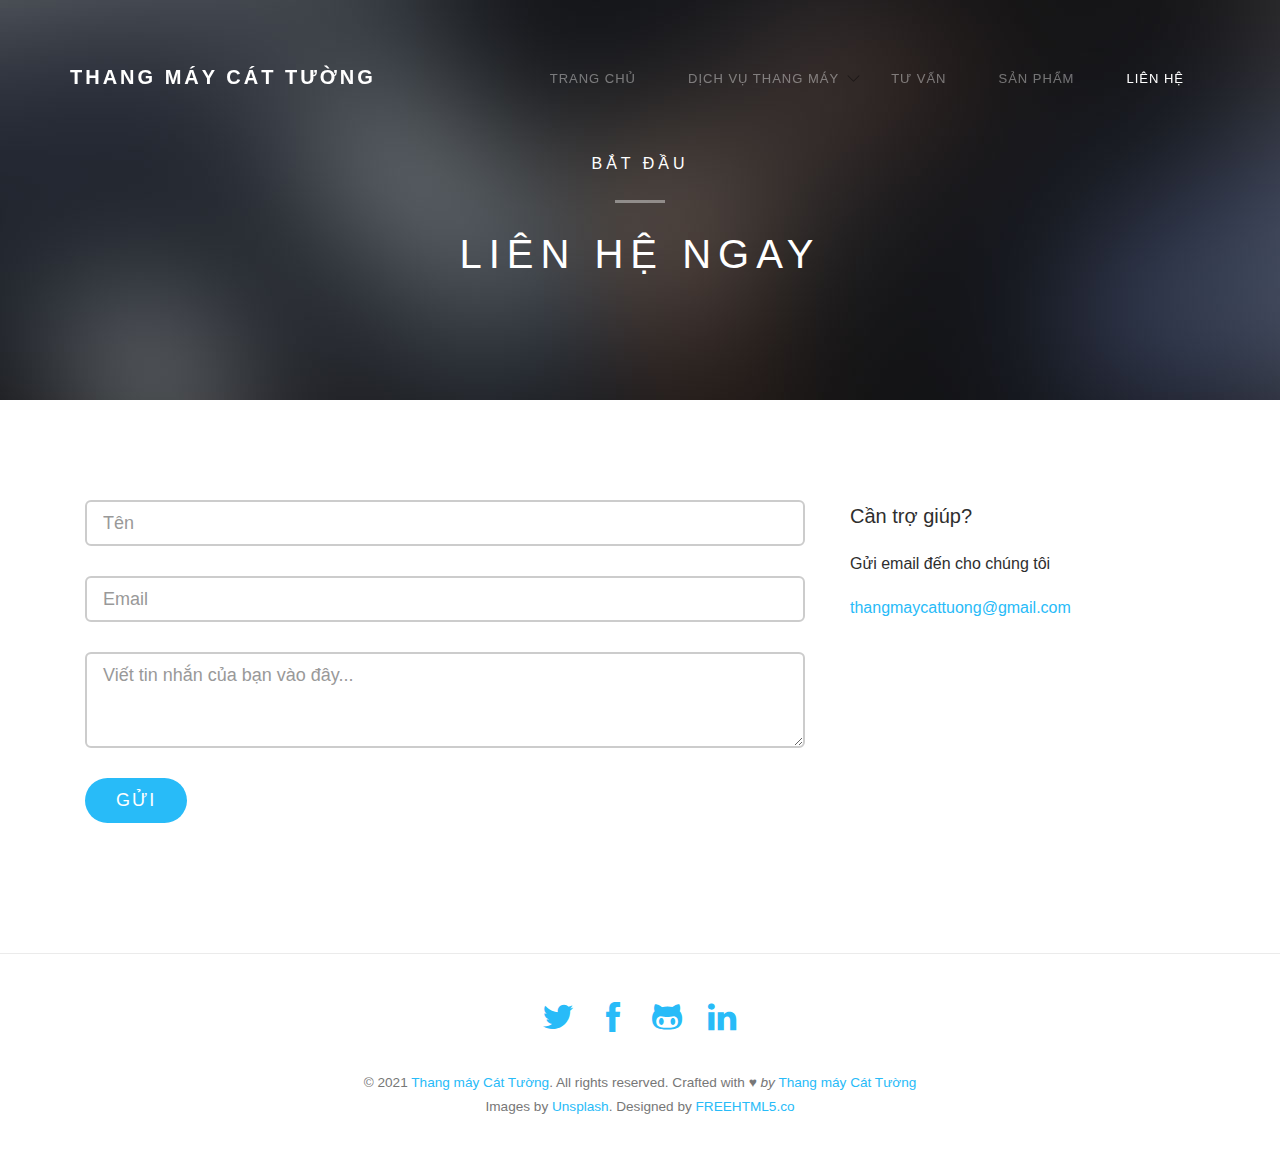
<file: contact.html>
<!-- 
//////////////////////////////////////////////////////

FREE HTML5 TEMPLATE 
DESIGNED by FREEHTML5.CO

//////////////////////////////////////////////////////
 -->

<!DOCTYPE html>
<!--[if lt IE 7]>      <html class="no-js lt-ie9 lt-ie8 lt-ie7"> <![endif]-->
<!--[if IE 7]>         <html class="no-js lt-ie9 lt-ie8"> <![endif]-->
<!--[if IE 8]>         <html class="no-js lt-ie9"> <![endif]-->
<!--[if gt IE 8]><!--> <html class="no-js"> <!--<![endif]-->
	<head>
	<meta charset="utf-8">
	<meta http-equiv="X-UA-Compatible" content="IE=edge">
	<title>Liên hệ | Thang máy Cát Tường - Thang máy của tương lai</title>
	<meta name="viewport" content="width=device-width, initial-scale=1">
	<meta name="description" content="Thang máy Cát Tường" />
  	<meta name="keywords" content="thang máy, lắp đặt, bảo trì, sửa chữa, tư vấn, nội thất, liên hệ, địa chỉ, đặt mua, tiện lợi, gia đình, công sở, văn phòng, hiện đại" />
  	<meta name="author" content="Thang máy Cát Tường" />

  	<!-- Facebook and Twitter integration -->
	<meta property="og:title" content=""/>
	<meta property="og:image" content=""/>
	<meta property="og:url" content=""/>
	<meta property="og:site_name" content=""/>
	<meta property="og:description" content=""/>
	<meta name="twitter:title" content="" />
	<meta name="twitter:image" content="" />
	<meta name="twitter:url" content="" />
	<meta name="twitter:card" content="" />

    <!-- Place favicon.ico and apple-touch-icon.png in the root directory -->
    <link rel="shortcut icon" href="favicon.ico">

	<!-- Preload -->
	<link rel="preload" as="style" href="https://fonts.googleapis.com/css2?family=Be+Vietnam+Pro:wght@500&display=swap"> 
	<link rel="preload" as="style" href="css/themify-icons.css">
	<link rel="preload" as="style" href="css/bootstrap.css">
	<link rel="preload" as="style" href="css/owl.carousel.min.css">
	<link rel="preload" as="style" href="css/owl.theme.default.min.css">
	<link rel="preload" as="style" href="css/magnific-popup.css">
	<link rel="preload" as="style" href="css/superfish.css">
	<link rel="preload" as="style" href="css/easy-responsive-tabs.css">
	<link rel="preload" as="style" href="css/style.css">
	<link rel="preload" as="script" href="js/jquery-1.10.2.min.js">
	<link rel="preload" as="script" href="js/jquery.easing.1.3.js">
	<link rel="preload" as="script" href="js/bootstrap.js">
	<link rel="preload" as="script" href="js/owl.carousel.min.js">
	<link rel="preload" as="script" href="js/jquery.magnific-popup.min.js">
	<link rel="preload" as="script" href="js/hoverIntent.js">
	<link rel="preload" as="script" href="js/superfish.js">
	<link rel="preload" as="script" href="js/easyResponsiveTabs.js">
	<link rel="preload" as="script" href="js/fastclick.js">
	<link rel="preload" as="script" href="js/main.js">

    <!-- Google Webfont -->
	<link href='http://fonts.googleapis.com/css?family=Lato:300,400|Crimson+Text' rel='stylesheet' type='text/css'>
	<!-- Themify Icons -->
	<link rel="stylesheet" href="css/themify-icons.css">
	<!-- Bootstrap -->
	<link rel="stylesheet" href="css/bootstrap.css">
	<!-- Owl Carousel -->
	<link rel="stylesheet" href="css/owl.carousel.min.css">
	<link rel="stylesheet" href="css/owl.theme.default.min.css">
	<!-- Magnific Popup -->
	<link rel="stylesheet" href="css/magnific-popup.css">
	<!-- Superfish -->
	<link rel="stylesheet" href="css/superfish.css">
	<!-- Easy Responsive Tabs -->
	<link rel="stylesheet" href="css/easy-responsive-tabs.css">

	<!-- Theme Style -->
	<link rel="stylesheet" href="css/style.css">
	
	<!-- FOR IE9 below -->
	<!--[if lt IE 9]>
	<script src="js/modernizr-2.6.2.min.js"></script>
	<script src="js/respond.min.js"></script>
	<![endif]-->

	</head>
	<body class="inner-page">

		    <div class="fh5co-loader"></div>
			<!-- START #fh5co-header -->
			<header id="fh5co-header-section" role="header" class="" >
				<div class="container">
					
					<!-- START #fh5co-logo -->
					<h1 id="fh5co-logo" class="pull-left"><a href="index.html">Thang máy Cát Tường</a></h1>
					
					<!-- START #fh5co-menu-wrap -->
					<nav id ="fh5co-menu-wrap" role="navigation">
						<ul class="sf-menu" id="fh5co-primary-menu">
							<li><a href="index.html">TRANG CHỦ</a></li>
							<li>
								<a href="services.html" class="fh5co-sub-ddown">DỊCH VỤ THANG MÁY</a>
								 <ul class="fh5co-sub-menu">
								 	<li><a href="installation.html">Lắp đặt</a></li>
									<li><a href="repairation.html">Sửa chữa & Bảo trì</a></li>
								</ul>
							</li>
							<li><a href="blog.html" class="fh5co-sub-ddown">TƯ VẤN</a></li>
							<li><a href="projects.html">SẢN PHẨM</a></li>
							<li class="active"><a href="contact.html">LIÊN HỆ</a></li>
						</ul>
					</nav>
				</div>
			</header>
			
			<!-- START #fh5co-hero -->
			<aside id="fh5co-hero" style="background-image: url(images/hero3.jpg);">
				<div class="container">
					<div class="row">
						<div class="col-md-8 col-md-offset-2">
							<div class="fh5co-hero-wrap">
								<div class="fh5co-hero-intro">
										<h2>Bắt đầu<span></span></h2>
										<h1>Liên hệ ngay</h1>
								</div>
							</div>
						</div>
					</div>
				</div>
			</aside>

			<div id="fh5co-main">
				<section>
					<div class="container">	
						<div class="row">
							<div class="fh5co-spacer fh5co-spacer-sm"></div>	
							<div class="col-md-8">
								<form action="mailto:thangmaycattuong@gmail.com" method="post">
									<div class="col-md-12">
										<div class="form-group">
											<label for="name" class="sr-only">Tên</label>
											<input placeholder="Tên" id="name" type="text" class="form-control input-lg">
										</div>	
									</div>
									<div class="col-md-12">
										<div class="form-group">
											<label for="email" class="sr-only">Email</label>
											<input placeholder="Email" id="email" type="text" class="form-control input-lg">
										</div>	
									</div>
									<div class="col-md-12">
										<div class="form-group">
											<label for="message" class="sr-only">Tin nhắn</label>
											<textarea placeholder="Viết tin nhắn của bạn vào đây..." id="message" class="form-control input-lg" rows="3"></textarea>
										</div>	
									</div>
									<div class="col-md-12">
										<div class="form-group">
											<input type="submit" class="btn btn-primary btn-lg " value="Gửi">
										</div>	
									</div>
								</form>		
							</div>
							<div class="col-md-4">
								<h3>Cần trợ giúp?</h3>
								<p>Gửi email đến cho chúng tôi</p>
								<p>
									<a href="mailto:thangmaycattuong@gmail.com">thangmaycattuong@gmail.com</a>
								</p>
							</div>

							<div class="fh5co-spacer fh5co-spacer-md"></div>
						</div>	
					</div>
				</section>

				<footer id="fh5co-footer">
					<div class="container">
						<ul class="fh5co-social-icons">
							<li><a href="#"><i class="ti-twitter-alt"></i></a></li>
							<li><a href="#"><i class="ti-facebook"></i></a></li>
							<li><a href="#"><i class="ti-github"></i></a></li>
							<li><a href="#"><i class="ti-linkedin"></i></a></li>
						</ul>
						<p class="text-muted fh5co-no-margin-bottom text-center"><small>&copy; 2021 <a href="index.html">Thang máy Cát Tường</a>. All rights reserved. Crafted with &hearts; <em>by</em> <a href="index.html" target="_blank">Thang máy Cát Tường</a> <br> Images by <a href="http://unsplash.com/" target="_blank">Unsplash</a>. Designed by <a href="freehtml5.co">FREEHTML5.co</a></small></p>
					</div>
				</footer>

				<div class="gototop js-top">
					<a href="#" class="js-gotop"><i class="ti-arrow-up"></i></a>
				</div>
			</div>	
			
		<!-- jQuery -->
		<script src="js/jquery-1.10.2.min.js"></script>
		<!-- jQuery Easing -->
		<script src="js/jquery.easing.1.3.js"></script>
		<!-- Bootstrap -->
		<script src="js/bootstrap.js"></script>
		<!-- Owl carousel -->
		<script src="js/owl.carousel.min.js"></script>
		<!-- Magnific Popup -->
		<script src="js/jquery.magnific-popup.min.js"></script>
		<!-- Superfish -->
		<script src="js/hoverIntent.js"></script>
		<script src="js/superfish.js"></script>
		<!-- Easy Responsive Tabs -->
		<script src="js/easyResponsiveTabs.js"></script>
		<!-- FastClick for Mobile/Tablets -->
		<script src="js/fastclick.js"></script>
		<!-- Main JS -->
		<script src="js/main.js"></script>
	</body>
</html>
</file>
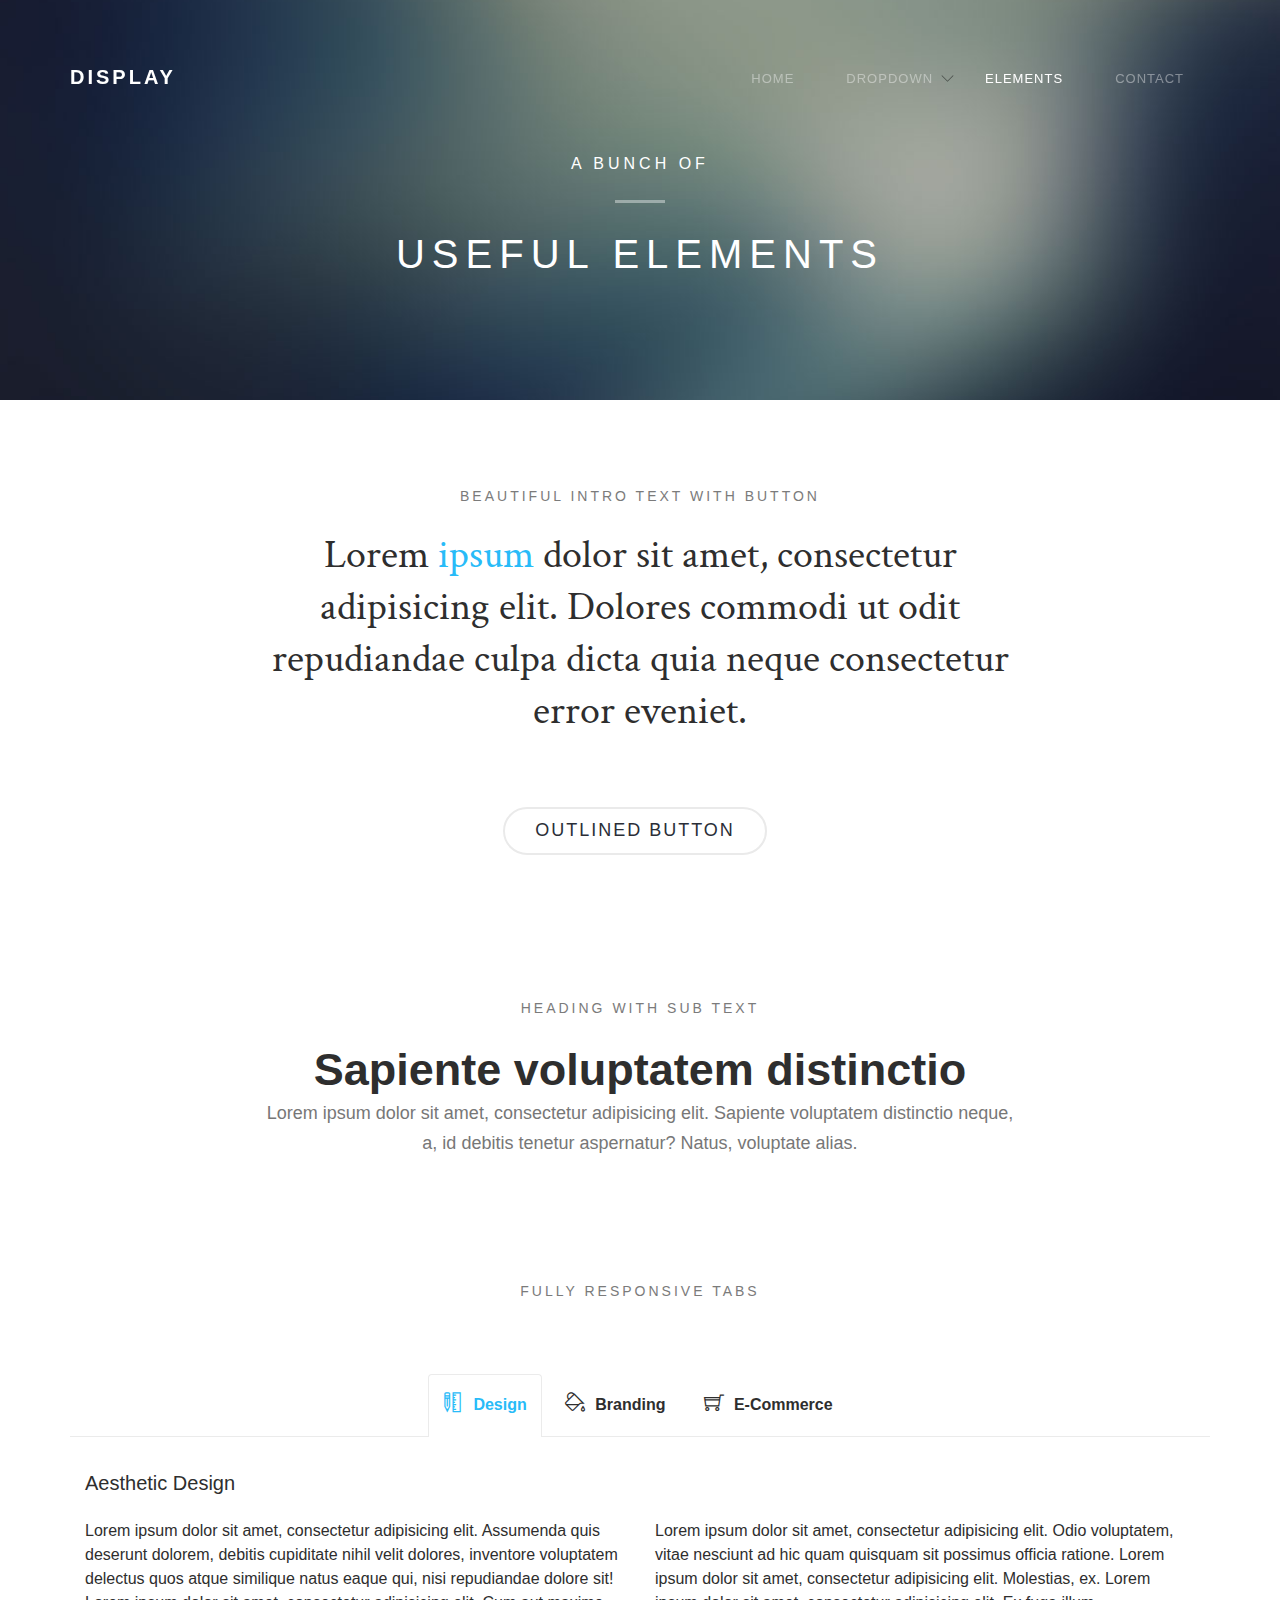
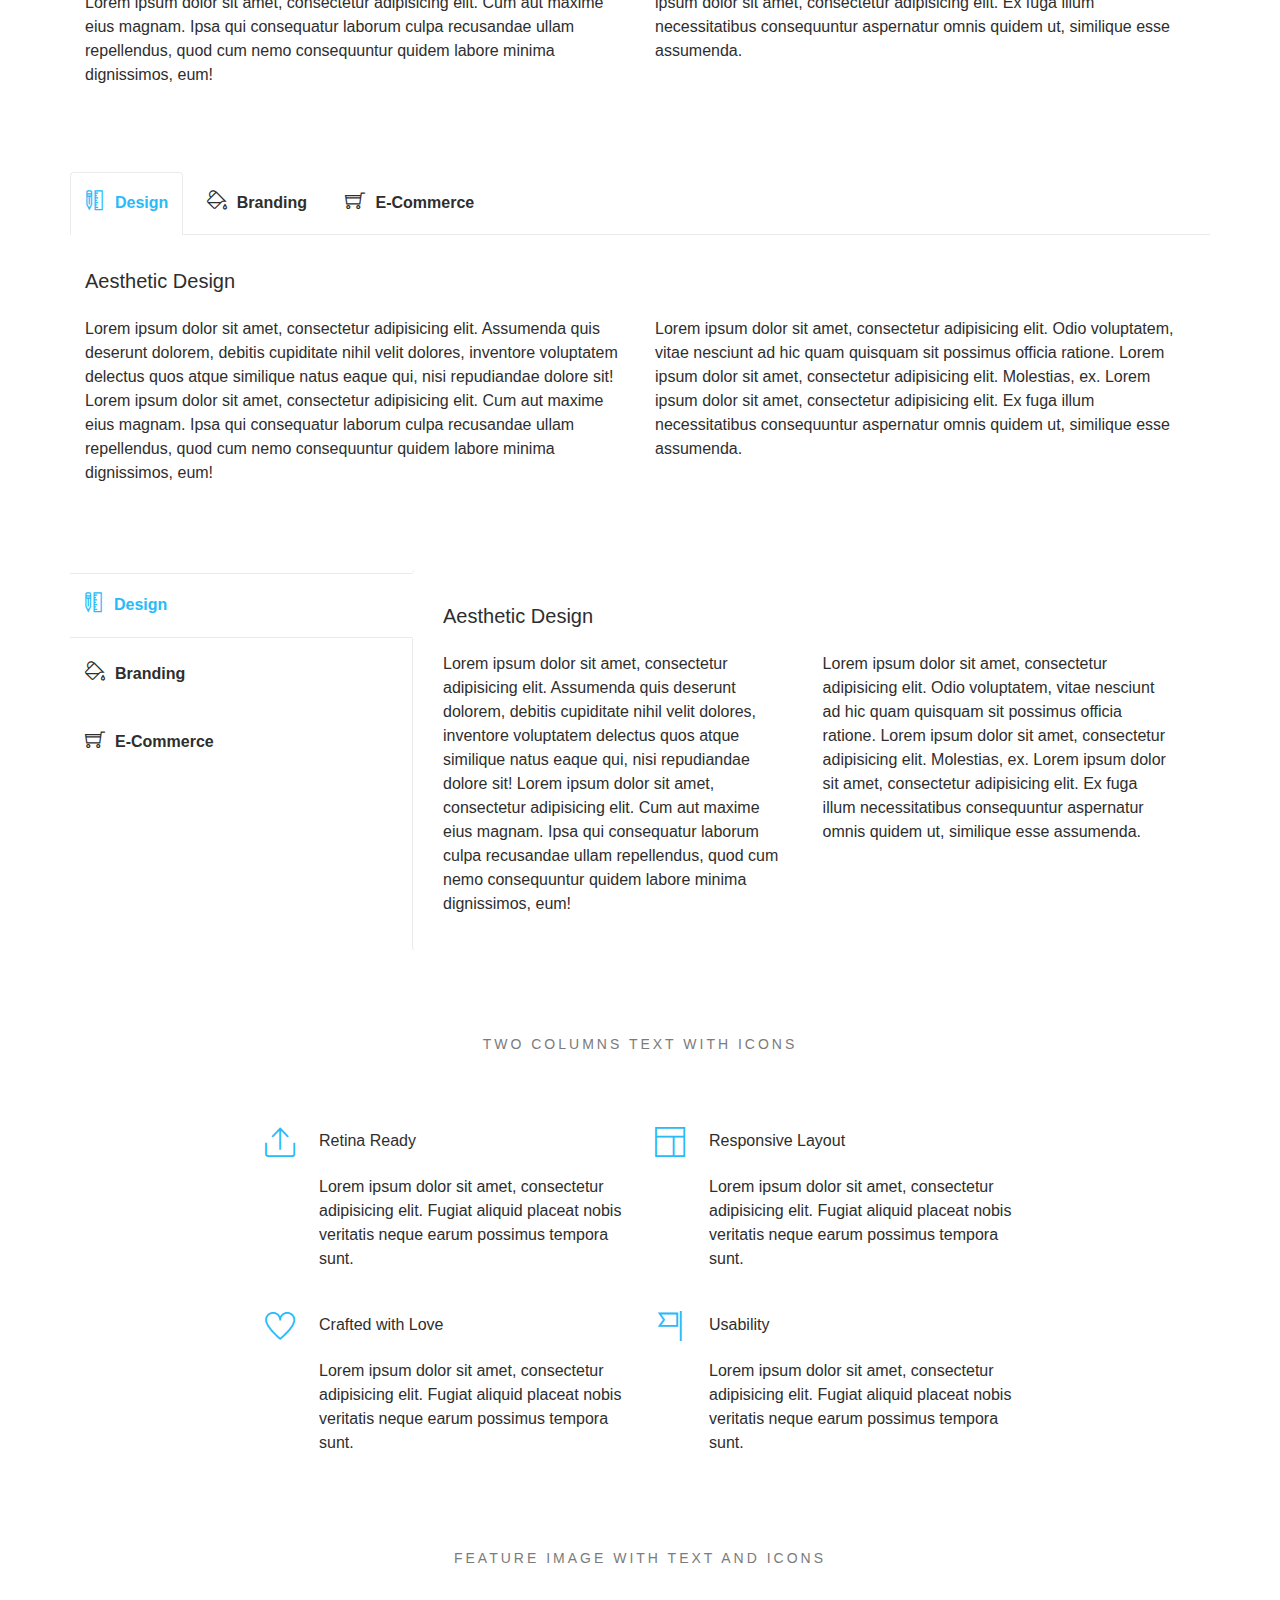
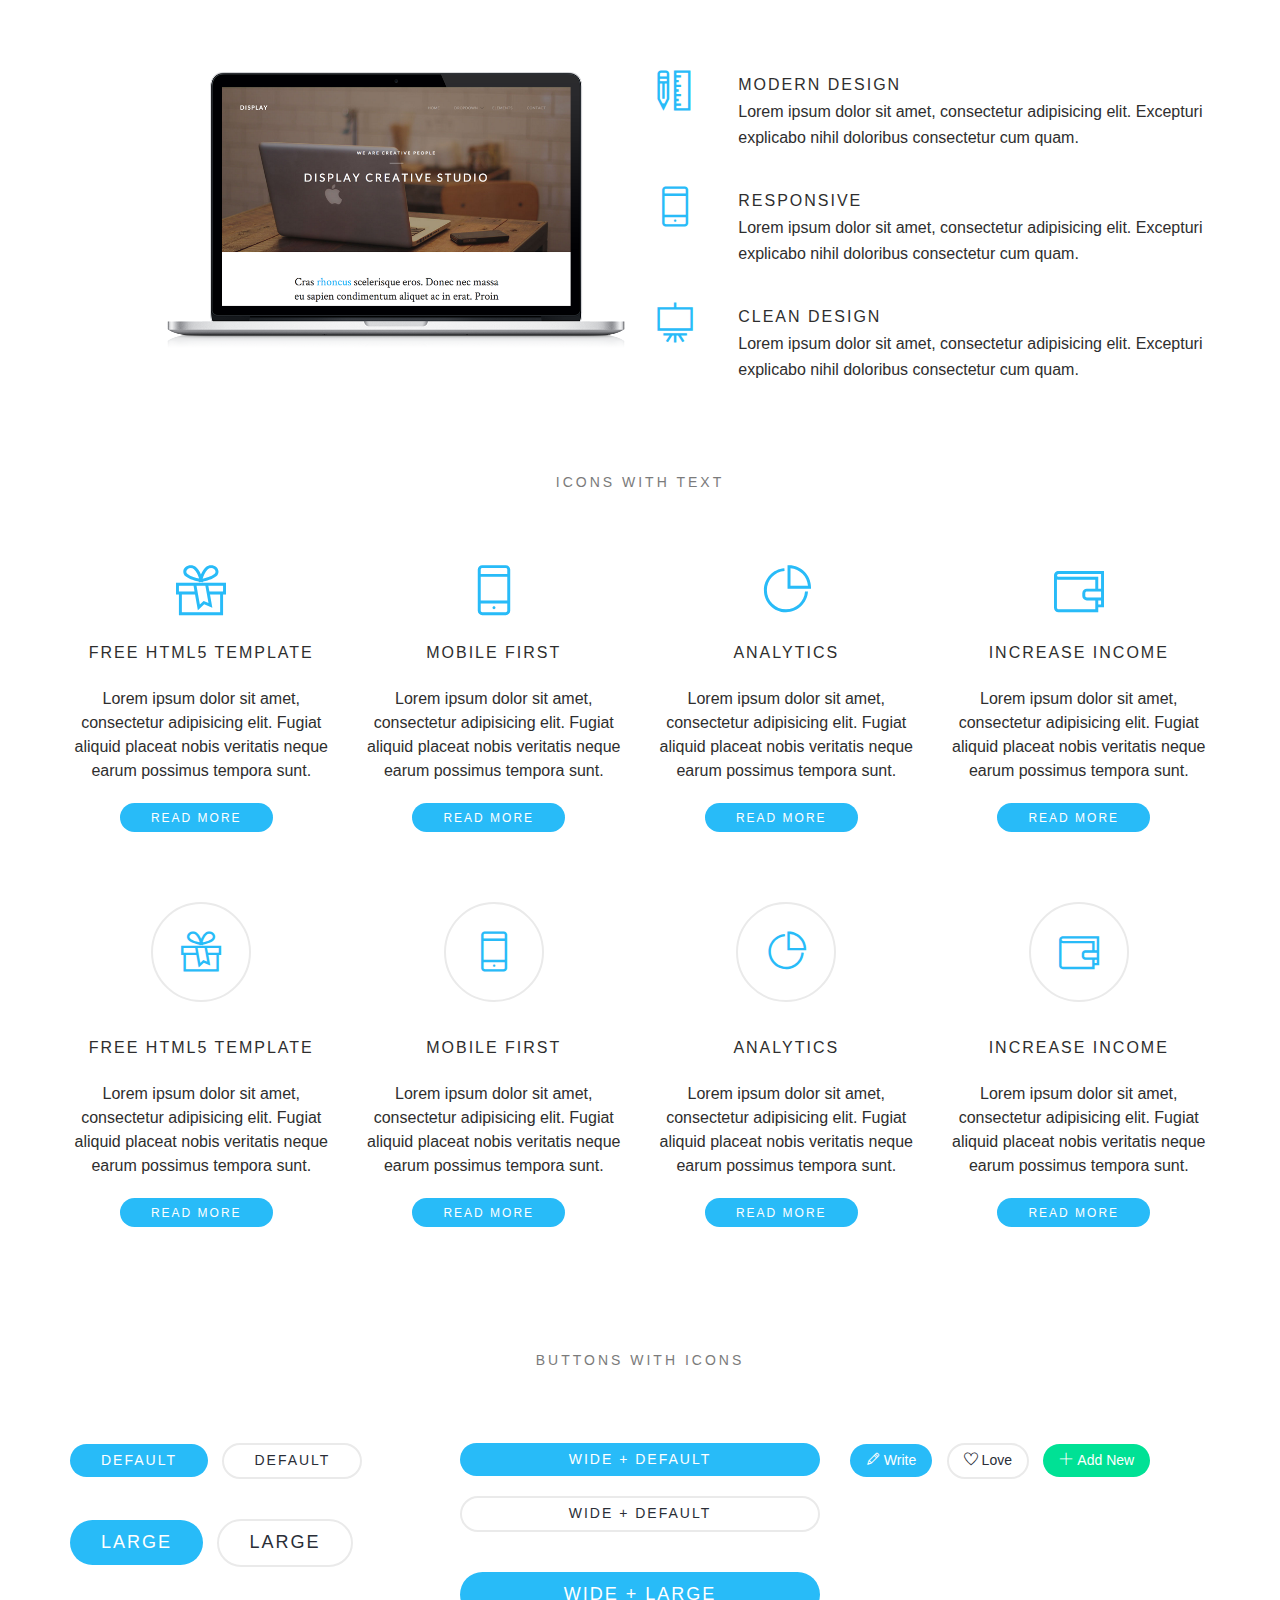
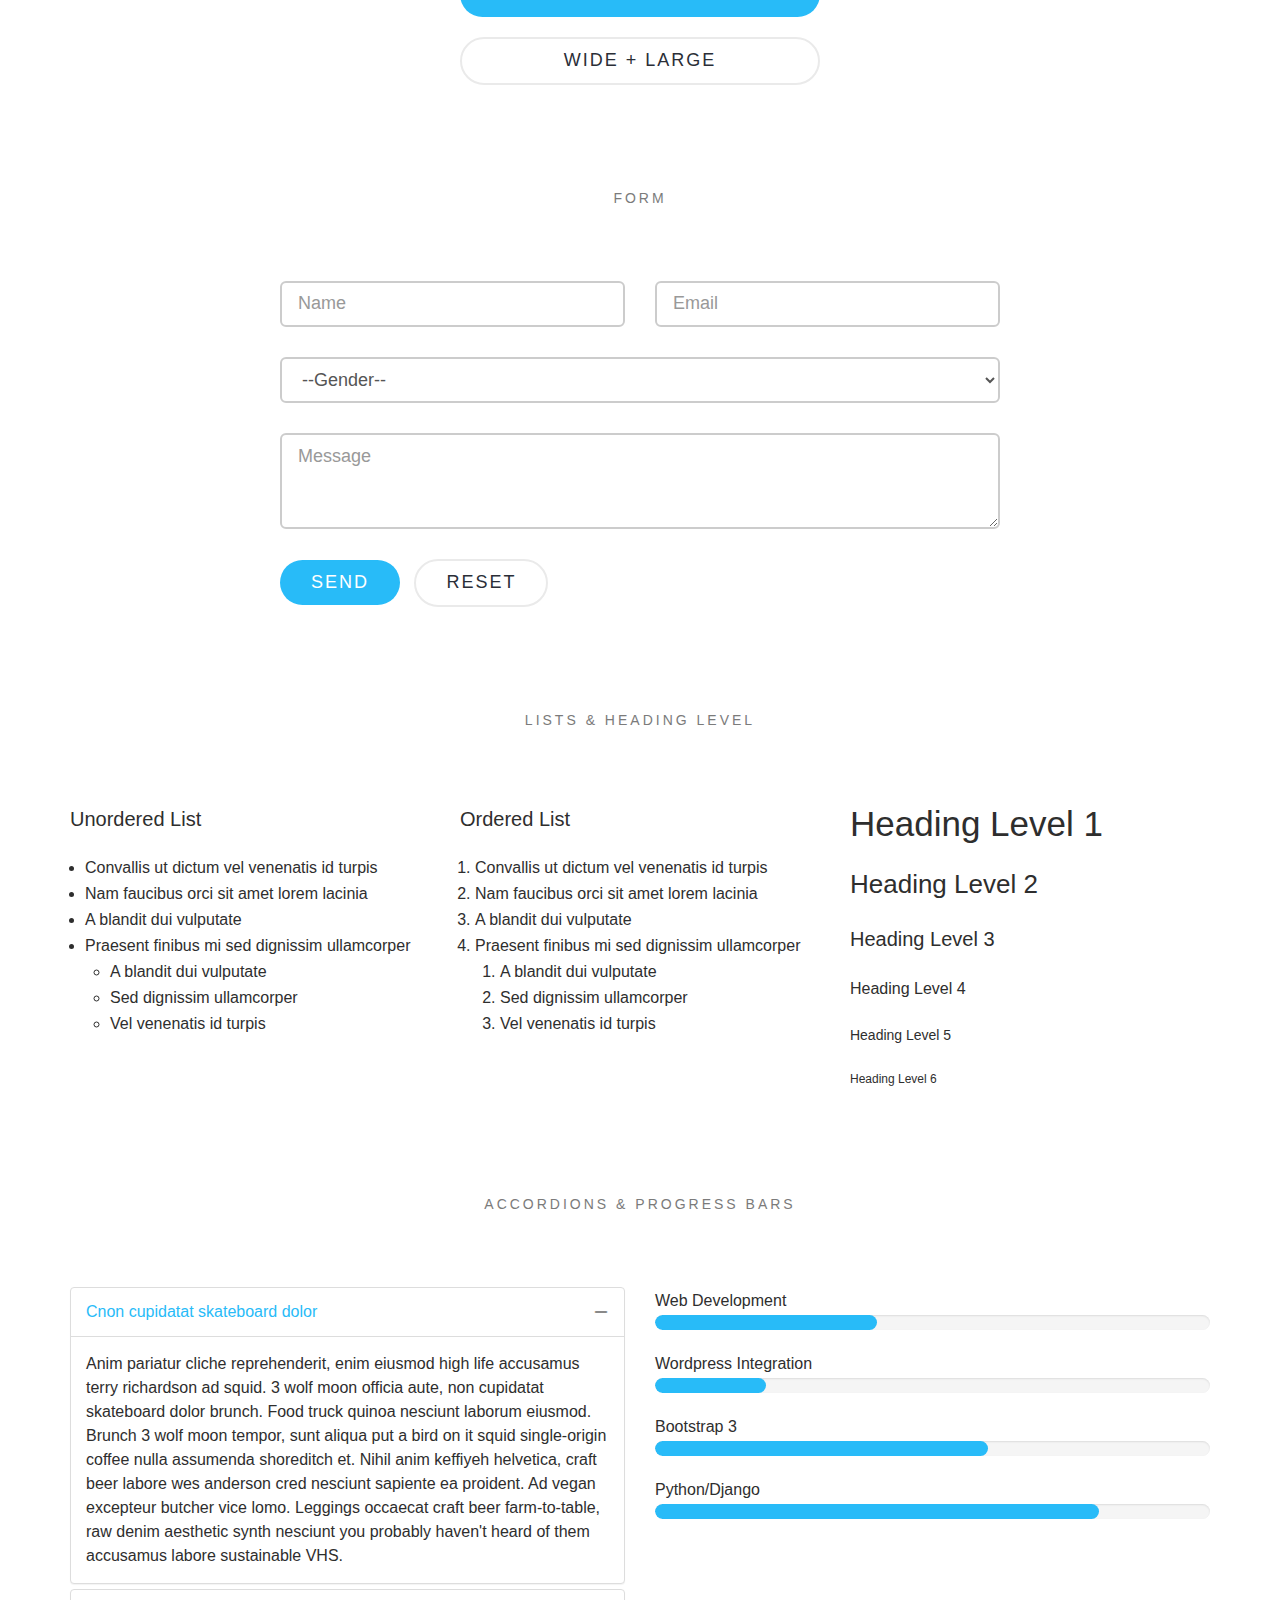
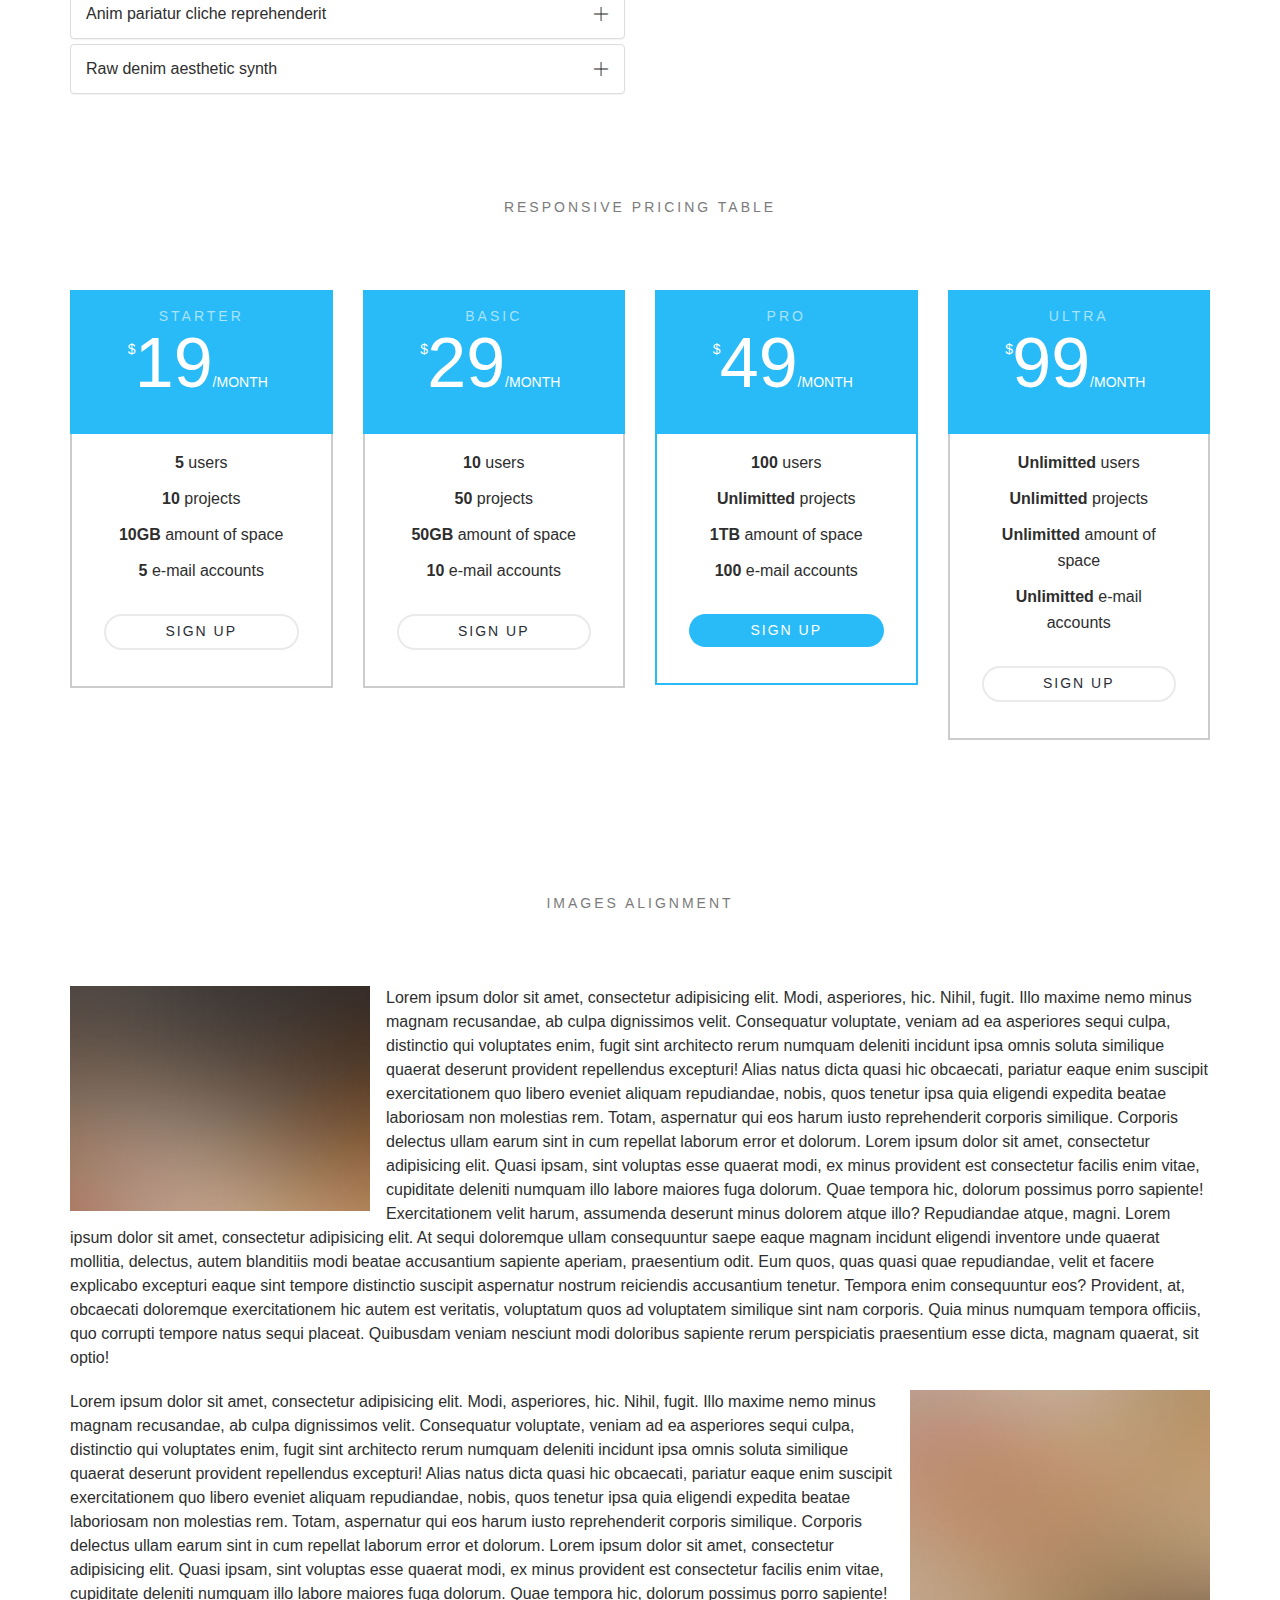
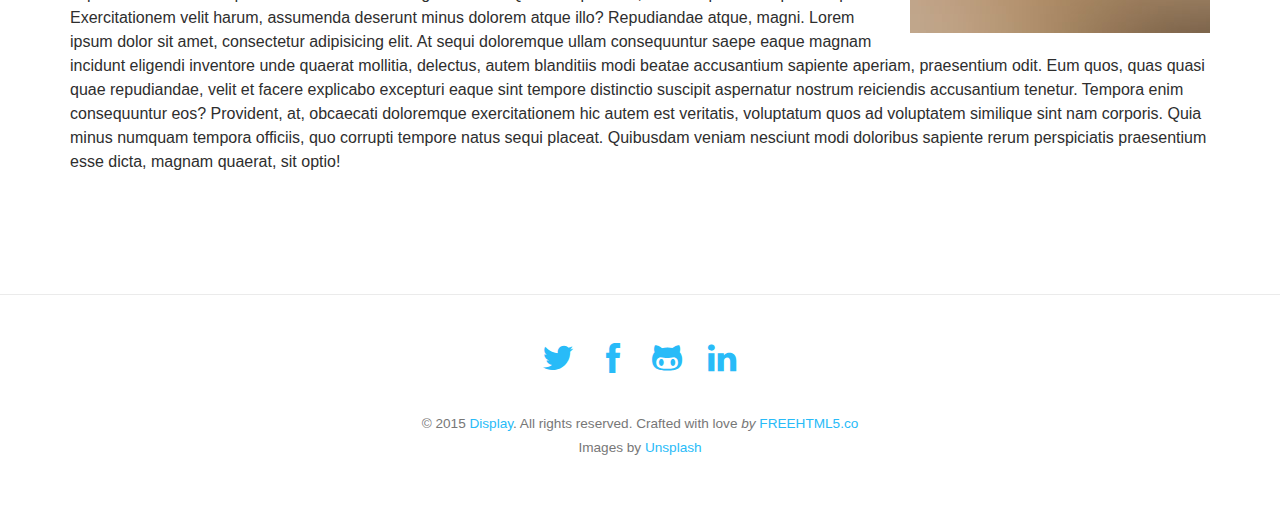
<file: elements.html>
<!-- 
//////////////////////////////////////////////////////

FREE HTML5 TEMPLATE 
DESIGNED by FREEHTML5.CO

//////////////////////////////////////////////////////
 -->

<!DOCTYPE html>
<!--[if lt IE 7]>      <html class="no-js lt-ie9 lt-ie8 lt-ie7"> <![endif]-->
<!--[if IE 7]>         <html class="no-js lt-ie9 lt-ie8"> <![endif]-->
<!--[if IE 8]>         <html class="no-js lt-ie9"> <![endif]-->
<!--[if gt IE 8]><!--> <html class="no-js"> <!--<![endif]-->
	<head>
	<meta charset="utf-8">
	<meta http-equiv="X-UA-Compatible" content="IE=edge">
	<title>Display &mdash; A free HTML5 Template by FREEHTML5.CO</title>
	<meta name="viewport" content="width=device-width, initial-scale=1">
	<meta name="description" content="Free HTML5 Template by FREEHTML5.CO" />
  <meta name="keywords" content="free html5, free template, free bootstrap, html5, css3, mobile first, responsive" />
  <meta name="author" content="FREEHTML5.CO" />

  	<!-- Facebook and Twitter integration -->
	<meta property="og:title" content=""/>
	<meta property="og:image" content=""/>
	<meta property="og:url" content=""/>
	<meta property="og:site_name" content=""/>
	<meta property="og:description" content=""/>
	<meta name="twitter:title" content="" />
	<meta name="twitter:image" content="" />
	<meta name="twitter:url" content="" />
	<meta name="twitter:card" content="" />

  <!-- Place favicon.ico and apple-touch-icon.png in the root directory -->
  <link rel="shortcut icon" href="favicon.ico">

  <!-- Google Webfont -->
	<link href='http://fonts.googleapis.com/css?family=Lato:300,400|Crimson+Text' rel='stylesheet' type='text/css'>
	<!-- Themify Icons -->
	<link rel="stylesheet" href="css/themify-icons.css">
	<!-- Bootstrap -->
	<link rel="stylesheet" href="css/bootstrap.css">
	<!-- Owl Carousel -->
	<link rel="stylesheet" href="css/owl.carousel.min.css">
	<link rel="stylesheet" href="css/owl.theme.default.min.css">
	<!-- Magnific Popup -->
	<link rel="stylesheet" href="css/magnific-popup.css">
	<!-- Superfish -->
	<link rel="stylesheet" href="css/superfish.css">
	<!-- Easy Responsive Tabs -->
	<link rel="stylesheet" href="css/easy-responsive-tabs.css">

	

	<!-- Theme Style -->
	<link rel="stylesheet" href="css/style.css">

	
	<!-- FOR IE9 below -->
	<!--[if lt IE 9]>
	<script src="js/modernizr-2.6.2.min.js"></script>
	<script src="js/respond.min.js"></script>
	<![endif]-->

	</head>
	<body class="inner-page">

			<!-- START #fh5co-header -->
			<header id="fh5co-header-section" role="header" class="" >
				<div class="container">
					
					<!-- START #fh5co-logo -->
					<h1 id="fh5co-logo" class="pull-left"><a href="index.html">Display</a></h1>
					
					<!-- START #fh5co-menu-wrap -->
					<nav id="fh5co-menu-wrap" role="navigation">
						<ul class="sf-menu" id="fh5co-primary-menu">
							<li>
								<a href="index.html">Home</a>
							</li>
							<li>
								<a href="#" class="fh5co-sub-ddown">Dropdown</a>
								 <ul class="fh5co-sub-menu">
								 	<li><a href="left-sidebar.html">Left Sidebar</a></li>
								 	<li><a href="right-sidebar.html">Right Sidebar</a></li>
									<li><a href="#">HTML5</a></li>
									<li>
										<a href="#" class="fh5co-sub-ddown">JavaScript</a>
										<ul class="fh5co-sub-menu">
											<li><a href="#">jQuery</a></li>
											<li><a href="#">Zipto</a></li>
											<li><a href="#">Node.js</a></li>
											<li><a href="#">AngularJS</a></li>
										</ul>
									</li>
									<li><a href="#">CSS3</a></li> 
								</ul>
							</li>
							<li class="active"><a href="elements.html">Elements</a></li>
							<li><a href="contact.html">Contact</a></li>
						</ul>
					</nav>

				</div>
			</header>
			
			<!-- START #fh5co-hero -->
			<aside id="fh5co-hero" style="background-image: url(images/hero2.jpg);">
				<div class="container">
					<div class="row">
						<div class="col-md-8 col-md-offset-2">
							<div class="fh5co-hero-wrap">
								<div class="fh5co-hero-intro">
										<h2>A bunch of<span></span></h2>
										<h1>Useful Elements</h1>
								</div>
							</div>
						</div>
					</div>
				</div>
			</aside>

			<div id="fh5co-main">
				


				<section>
					<div class="container">
						<div class="row">
							<div class="col-md-12">
								
							</div>
							<div class="col-md-8 col-md-offset-2 text-center fh5co-lead-wrap">
								<h2 class="fh5co-uppercase-heading-sm text-center">Beautiful Intro Text with button</h2>
								<h3 class="fh5co-serif fh5co-lead">Lorem <a href="#">ipsum</a> dolor sit amet, consectetur adipisicing elit. Dolores commodi ut odit repudiandae culpa dicta quia neque consectetur error eveniet. </h3>
							<div class="fh5co-spacer fh5co-spacer-sm"></div>
							<p><a href="#" class="btn btn-outline btn-lg">Outlined Button</a></p>
							</div>

						</div>
						
						<div class="fh5co-spacer fh5co-spacer-xxs"></div>
					</div>
				</section>

				<section>
					<div class="container">
						<div class="row">
							<div class="col-md-12">
								<h2 class="fh5co-uppercase-heading-sm text-center">Heading with sub text</h2>
							</div>
							<div class="col-md-8 col-md-offset-2 clearfix fh5co-header">
								<h1 class="h1 fh5co-heading fh5co-no-margin-bottom">Sapiente voluptatem distinctio</h1>
								<h4 class="h5 fh5co-heading-sub">Lorem ipsum dolor sit amet, consectetur adipisicing elit. Sapiente voluptatem distinctio neque, a, id debitis tenetur aspernatur? Natus, voluptate alias.</h4>
								<div class="fh5co-spacer fh5co-spacer-sm"></div>
							</div>
						</div>
						<div class="fh5co-spacer fh5co-spacer-sm"></div>
					</div>
				</section>

				<section>
					<div class="container">
						<div class="row">
						
							
							<div class="col-md-12">
								<h2 class="fh5co-uppercase-heading-sm text-center">Fully Responsive Tabs</h2>
								
								<div class="fh5co-spacer fh5co-spacer-sm"></div>

								<div id="fh5co-tab-feature-center" class="fh5co-tab text-center">
									<ul class="resp-tabs-list hor_1">
										<li><i class="fh5co-tab-menu-icon ti-ruler-pencil"></i>Design</li>
										<li><i class="fh5co-tab-menu-icon ti-paint-bucket"></i> Branding</li>
										<li><i class="fh5co-tab-menu-icon ti-shopping-cart"></i> E-Commerce</li>
									</ul>
									<div class="resp-tabs-container hor_1">
										<div>
											<div class="row">
												<div class="col-md-12">
													<h2 class="h3">Aesthetic Design</h2>
												</div>
												<div class="col-md-6">
													<p>Lorem ipsum dolor sit amet, consectetur adipisicing elit. Assumenda quis deserunt dolorem, debitis cupiditate nihil velit dolores, inventore voluptatem delectus quos atque similique natus eaque qui, nisi repudiandae dolore sit! Lorem ipsum dolor sit amet, consectetur adipisicing elit. Cum aut maxime eius magnam. Ipsa qui consequatur laborum culpa recusandae ullam repellendus, quod cum nemo consequuntur quidem labore minima dignissimos, eum!</p>
												</div>
												<div class="col-md-6">
													<p>Lorem ipsum dolor sit amet, consectetur adipisicing elit. Odio voluptatem, vitae nesciunt ad hic quam quisquam sit possimus officia ratione. Lorem ipsum dolor sit amet, consectetur adipisicing elit. Molestias, ex. Lorem ipsum dolor sit amet, consectetur adipisicing elit. Ex fuga illum necessitatibus consequuntur aspernatur omnis quidem ut, similique esse assumenda.</p>
												</div>
											</div>
										</div>
										<div>
											<div class="row">
												<div class="col-md-12">
													<h2 class="h3">Branding &amp; Identity</h2>
												</div>
												<div class="col-md-6">
													<p>Nam tristique porttitor neque, sit amet aliquet metus ultricies non. Vestibulum lacinia ante sit amet enim iaculis tempus. Nulla aliquam tincidunt leo, et consequat justo viverra id. Maecenas lacinia libero vel iaculis tincidunt. Quisque luctus massa eu sodales vehicula. Duis gravida at nunc sit amet sagittis. Fusce pulvinar scelerisque enim, vel interdum erat ullamcorper a. Cras elementum mauris justo, quis lacinia erat mollis sed. Donec malesuada odio eu metus consequat interdum. </p>
												</div>
												<div class="col-md-6">
													<p>In varius, ex ut tincidunt tempor, nunc nisi commodo quam, vel volutpat ex eros id tellus. Morbi cursus libero mi. In condimentum leo in libero volutpat rutrum. Ut pellentesque finibus lacus, sed imperdiet ex tincidunt vel. Proin et blandit nisl, dapibus faucibus urna. Praesent et nisi dictum, placerat purus eget, varius est. Suspendisse potenti. Curabitur blandit faucibus auctor.</p>
												</div>
											</div>
										</div>
										<div>
											<div class="row">
												<div class="col-md-12">
													<h2 class="h3">Online Shop</h2>
												</div>
												<div class="col-md-6">
													<p>Lorem ipsum dolor sit amet, consectetur adipisicing elit. Assumenda quis deserunt dolorem, debitis cupiditate nihil velit dolores, inventore voluptatem delectus quos atque similique natus eaque qui, nisi repudiandae dolore sit! Lorem ipsum dolor sit amet, consectetur adipisicing elit. Cum aut maxime eius magnam.</p>
												</div>
												<div class="col-md-6">
													<p>Lorem ipsum dolor sit amet, consectetur adipisicing elit. Odio voluptatem, vitae nesciunt ad hic quam quisquam sit possimus officia ratione. Lorem ipsum dolor sit amet, consectetur adipisicing elit. Molestias, ex. Lorem ipsum dolor sit amet.</p>
												</div>
											</div>
										</div>
									</div>
								</div>
							</div>

							<hr class="fh5co-spacer fh5co-spacer-sm">

							<div class="col-md-12">
								<div id="fh5co-tab-feature" class="fh5co-tab">
									<ul class="resp-tabs-list hor_1">
										<li><i class="fh5co-tab-menu-icon ti-ruler-pencil"></i>Design</li>
										<li><i class="fh5co-tab-menu-icon ti-paint-bucket"></i> Branding</li>
										<li><i class="fh5co-tab-menu-icon ti-shopping-cart"></i> E-Commerce</li>
									</ul>
									<div class="resp-tabs-container hor_1">
										<div>
											<div class="row">
												<div class="col-md-12">
													<h2 class="h3">Aesthetic Design</h2>
												</div>
												<div class="col-md-6">
													<p>Lorem ipsum dolor sit amet, consectetur adipisicing elit. Assumenda quis deserunt dolorem, debitis cupiditate nihil velit dolores, inventore voluptatem delectus quos atque similique natus eaque qui, nisi repudiandae dolore sit! Lorem ipsum dolor sit amet, consectetur adipisicing elit. Cum aut maxime eius magnam. Ipsa qui consequatur laborum culpa recusandae ullam repellendus, quod cum nemo consequuntur quidem labore minima dignissimos, eum!</p>
												</div>
												<div class="col-md-6">
													<p>Lorem ipsum dolor sit amet, consectetur adipisicing elit. Odio voluptatem, vitae nesciunt ad hic quam quisquam sit possimus officia ratione. Lorem ipsum dolor sit amet, consectetur adipisicing elit. Molestias, ex. Lorem ipsum dolor sit amet, consectetur adipisicing elit. Ex fuga illum necessitatibus consequuntur aspernatur omnis quidem ut, similique esse assumenda.</p>
												</div>
											</div>
										</div>
										<div>
											<div class="row">
												<div class="col-md-12">
													<h2 class="h3">Branding &amp; Identity</h2>
												</div>
												<div class="col-md-6">
													<p>Nam tristique porttitor neque, sit amet aliquet metus ultricies non. Vestibulum lacinia ante sit amet enim iaculis tempus. Nulla aliquam tincidunt leo, et consequat justo viverra id. Maecenas lacinia libero vel iaculis tincidunt. Quisque luctus massa eu sodales vehicula. Duis gravida at nunc sit amet sagittis. Fusce pulvinar scelerisque enim, vel interdum erat ullamcorper a. Cras elementum mauris justo, quis lacinia erat mollis sed. Donec malesuada odio eu metus consequat interdum. </p>
												</div>
												<div class="col-md-6">
													<p>In varius, ex ut tincidunt tempor, nunc nisi commodo quam, vel volutpat ex eros id tellus. Morbi cursus libero mi. In condimentum leo in libero volutpat rutrum. Ut pellentesque finibus lacus, sed imperdiet ex tincidunt vel. Proin et blandit nisl, dapibus faucibus urna. Praesent et nisi dictum, placerat purus eget, varius est. Suspendisse potenti. Curabitur blandit faucibus auctor.</p>
												</div>
											</div>
										</div>
										<div>
											<div class="row">
												<div class="col-md-12">
													<h2 class="h3">Online Shop</h2>
												</div>
												<div class="col-md-6">
													<p>Lorem ipsum dolor sit amet, consectetur adipisicing elit. Assumenda quis deserunt dolorem, debitis cupiditate nihil velit dolores, inventore voluptatem delectus quos atque similique natus eaque qui, nisi repudiandae dolore sit! Lorem ipsum dolor sit amet, consectetur adipisicing elit. Cum aut maxime eius magnam.</p>
												</div>
												<div class="col-md-6">
													<p>Lorem ipsum dolor sit amet, consectetur adipisicing elit. Odio voluptatem, vitae nesciunt ad hic quam quisquam sit possimus officia ratione. Lorem ipsum dolor sit amet, consectetur adipisicing elit. Molestias, ex. Lorem ipsum dolor sit amet.</p>
												</div>
											</div>
										</div>
									</div>
								</div>
							</div>

							<hr class="fh5co-spacer fh5co-spacer-sm">

							<div class="col-md-12">
								<div id="fh5co-tab-feature-vertical" class="fh5co-tab">
									<ul class="resp-tabs-list hor_1">
										<li><i class="fh5co-tab-menu-icon ti-ruler-pencil"></i>Design</li>
										<li><i class="fh5co-tab-menu-icon ti-paint-bucket"></i> Branding</li>
										<li><i class="fh5co-tab-menu-icon ti-shopping-cart"></i> E-Commerce</li>
									</ul>
									<div class="resp-tabs-container hor_1">
										<div>
											<div class="row">
												<div class="col-md-12">
													<h2 class="h3">Aesthetic Design</h2>
												</div>
												<div class="col-md-6">
													<p>Lorem ipsum dolor sit amet, consectetur adipisicing elit. Assumenda quis deserunt dolorem, debitis cupiditate nihil velit dolores, inventore voluptatem delectus quos atque similique natus eaque qui, nisi repudiandae dolore sit! Lorem ipsum dolor sit amet, consectetur adipisicing elit. Cum aut maxime eius magnam. Ipsa qui consequatur laborum culpa recusandae ullam repellendus, quod cum nemo consequuntur quidem labore minima dignissimos, eum!</p>
												</div>
												<div class="col-md-6">
													<p>Lorem ipsum dolor sit amet, consectetur adipisicing elit. Odio voluptatem, vitae nesciunt ad hic quam quisquam sit possimus officia ratione. Lorem ipsum dolor sit amet, consectetur adipisicing elit. Molestias, ex. Lorem ipsum dolor sit amet, consectetur adipisicing elit. Ex fuga illum necessitatibus consequuntur aspernatur omnis quidem ut, similique esse assumenda.</p>
												</div>
											</div>
										</div>
										<div>
											<div class="row">
												<div class="col-md-12">
													<h2 class="h3">Branding &amp; Identity</h2>
												</div>
												<div class="col-md-6">
													<p>Nam tristique porttitor neque, sit amet aliquet metus ultricies non. Vestibulum lacinia ante sit amet enim iaculis tempus. Nulla aliquam tincidunt leo, et consequat justo viverra id. Maecenas lacinia libero vel iaculis tincidunt. Quisque luctus massa eu sodales vehicula. Duis gravida at nunc sit amet sagittis. Fusce pulvinar scelerisque enim, vel interdum erat ullamcorper a. Cras elementum mauris justo, quis lacinia erat mollis sed. Donec malesuada odio eu metus consequat interdum. </p>
												</div>
												<div class="col-md-6">
													<p>In varius, ex ut tincidunt tempor, nunc nisi commodo quam, vel volutpat ex eros id tellus. Morbi cursus libero mi. In condimentum leo in libero volutpat rutrum. Ut pellentesque finibus lacus, sed imperdiet ex tincidunt vel. Proin et blandit nisl, dapibus faucibus urna. Praesent et nisi dictum, placerat purus eget, varius est. Suspendisse potenti. Curabitur blandit faucibus auctor.</p>
												</div>
											</div>
										</div>
										<div>
											<div class="row">
												<div class="col-md-12">
													<h2 class="h3">Online Shop</h2>
												</div>
												<div class="col-md-6">
													<p>Lorem ipsum dolor sit amet, consectetur adipisicing elit. Assumenda quis deserunt dolorem, debitis cupiditate nihil velit dolores, inventore voluptatem delectus quos atque similique natus eaque qui, nisi repudiandae dolore sit! Lorem ipsum dolor sit amet, consectetur adipisicing elit. Cum aut maxime eius magnam.</p>
												</div>
												<div class="col-md-6">
													<p>Lorem ipsum dolor sit amet, consectetur adipisicing elit. Odio voluptatem, vitae nesciunt ad hic quam quisquam sit possimus officia ratione. Lorem ipsum dolor sit amet, consectetur adipisicing elit. Molestias, ex. Lorem ipsum dolor sit amet.</p>
												</div>
											</div>
										</div>
									</div>
								</div>
							</div>
							<div class="fh5co-spacer fh5co-spacer-md"></div>
							<!-- END Tabs -->
						</div>
					</div>
				</section>

				<section>
					<div class="container">
						<div class="row fh5co-feature-3">
						
							<div class="col-md-12">
								<h2 class="fh5co-uppercase-heading-sm text-center">Two Columns Text With Icons</h2>
								<div class="fh5co-spacer fh5co-spacer-sm"></div>
							</div>
							<div class="col-md-8 col-md-offset-2">
								<div class="row">
									<div class="col-md-6 fh5co-feature-item">
										<span class="fh5co-feature-icon"><i class="ti-export"></i></span>
										<div class="fh5co-feature-blurb">
											<h2 class="h4 fh5co-feature-title">Retina Ready</h2>
											<p>Lorem ipsum dolor sit amet, consectetur adipisicing elit. Fugiat aliquid placeat nobis veritatis neque earum possimus tempora sunt.</p>
										</div>
									</div>

									<div class="col-md-6 fh5co-feature-item">
										<span class="fh5co-feature-icon"><i class="ti-layout"></i></span>
										<div class="fh5co-feature-blurb">
											<h2 class="h4 fh5co-feature-title">Responsive Layout</h2>
											<p>Lorem ipsum dolor sit amet, consectetur adipisicing elit. Fugiat aliquid placeat nobis veritatis neque earum possimus tempora sunt.</p>
										</div>
									</div>

									<div class="col-md-6 fh5co-feature-item">
										<span class="fh5co-feature-icon"><i class="ti-heart"></i></span>
										<div class="fh5co-feature-blurb">
											<h2 class="h4 fh5co-feature-title">Crafted with Love</h2>
											<p>Lorem ipsum dolor sit amet, consectetur adipisicing elit. Fugiat aliquid placeat nobis veritatis neque earum possimus tempora sunt.</p>
										</div>
									</div>
									
									<div class="col-md-6 fh5co-feature-item">
										<span class="fh5co-feature-icon"><i class="ti-flag-alt"></i></span>
										<div class="fh5co-feature-blurb">
											<h2 class="h4 fh5co-feature-title">Usability</h2>
											<p>Lorem ipsum dolor sit amet, consectetur adipisicing elit. Fugiat aliquid placeat nobis veritatis neque earum possimus tempora sunt.</p>
										</div>
									</div>
								</div>
							</div>
						</div>
						
						<div class="fh5co-spacer fh5co-spacer-sm"></div>
					</div>
				</section>

				<section>
					<div class="container">
						
						<div class="row fh5co-feature-1">
							<div class="col-md-12">
								<h2 class="fh5co-uppercase-heading-sm text-center">Feature Image with text and icons</h2>
							</div>
							<div class="col-md-5 col-md-offset-1 col-sm-6 fh5co-feature-figure">
								
								<img src="images/macbook_1.png" alt="Image" class="img-responsive">
							</div>
							<div class="col-md-6 col-sm-6 fh5co-feature-blurb">
								<ul>
									<li>
										<span class="fh5co-feature-blurb-icon"><i class="ti-ruler-pencil"></i></span>

										<div class="fh5co-feature-blurb-text">
											<h2 class="fh5co-feature-blurb-title h4 text-uppercase">Modern Design</h2>
											<p class="fh5co-feature-blurb-description">Lorem ipsum dolor sit amet, consectetur adipisicing elit. Excepturi explicabo nihil doloribus consectetur cum quam.</p>
										</div>
									</li>
									<li>
										<span class="fh5co-feature-blurb-icon"><i class="ti-mobile"></i></span>

										<div class="fh5co-feature-blurb-text">
											<h2 class="fh5co-feature-blurb-title h4 text-uppercase">Responsive</h2>
											<p class="fh5co-feature-blurb-description">Lorem ipsum dolor sit amet, consectetur adipisicing elit. Excepturi explicabo nihil doloribus consectetur cum quam.</p>
										</div>
									</li>
									<li>
										<span class="fh5co-feature-blurb-icon"><i class="ti-blackboard"></i></span>

										<div class="fh5co-feature-blurb-text">
											<h2 class="fh5co-feature-blurb-title h4 text-uppercase">Clean Design</h2>
											<p class="fh5co-feature-blurb-description">Lorem ipsum dolor sit amet, consectetur adipisicing elit. Excepturi explicabo nihil doloribus consectetur cum quam.</p>
										</div>
									</li>
									
								</ul>
							</div>
						</div>
						<div class="fh5co-spacer fh5co-spacer-sm"></div>
					</div>
				</section>

				<section>
					<!-- START FEATURE 2 -->
				<div class="container">
					
					<div class="row fh5co-feature-2">
						
						<div class="col-md-12">
							<h2 class="fh5co-uppercase-heading-sm text-center">Icons With Text</h2>
							<div class="fh5co-spacer fh5co-spacer-sm"></div>
						</div>

						<div class="col-md-3 col-sm-6 fh5co-feature-item">
							<span class="fh5co-feature-icon"><i class="ti-gift"></i></span>
							<h2 class="text-center fh5co-feature-title h4 text-uppercase">Free HTML5 Template</h2>
							<p class="text-center fh5co-feature-description">Lorem ipsum dolor sit amet, consectetur adipisicing elit. Fugiat aliquid placeat nobis veritatis neque earum possimus tempora sunt.</p>
							<p class="text-center"><a href="#" class="btn btn-primary btn-sm">Read more</a></p>
						</div>
						
						<div class="col-md-3 col-sm-6 fh5co-feature-item">
							<span class="fh5co-feature-icon"><i class="ti-mobile"></i></span>
							<h2 class="text-center fh5co-feature-title h4 text-uppercase">Mobile First</h2>
							<p class="text-center fh5co-feature-description">Lorem ipsum dolor sit amet, consectetur adipisicing elit. Fugiat aliquid placeat nobis veritatis neque earum possimus tempora sunt.</p>
							<p class="text-center"><a href="#" class="btn btn-primary btn-sm">Read more</a></p>
						</div>

						<div class="clearfix visible-sm-block"></div>

						<div class="col-md-3 col-sm-6 fh5co-feature-item">
							<span class="fh5co-feature-icon"><i class="ti-pie-chart"></i></span>
							<h2 class="text-center fh5co-feature-title h4 text-uppercase">Analytics</h2>
							<p class="text-center fh5co-feature-description">Lorem ipsum dolor sit amet, consectetur adipisicing elit. Fugiat aliquid placeat nobis veritatis neque earum possimus tempora sunt.</p>
							<p class="text-center"><a href="#" class="btn btn-primary btn-sm">Read more</a></p>
						</div>
						<div class="col-md-3 col-sm-6 fh5co-feature-item">
							<span class="fh5co-feature-icon"><i class="ti-wallet"></i></span>
							<h2 class="text-center fh5co-feature-title h4 text-uppercase">Increase Income</h2>
							<p class="text-center fh5co-feature-description">Lorem ipsum dolor sit amet, consectetur adipisicing elit. Fugiat aliquid placeat nobis veritatis neque earum possimus tempora sunt.</p>
							<p class="text-center"><a href="#" class="btn btn-primary btn-sm">Read more</a></p>
						</div>

						
						<div class="clearfix visible-sm-block visible-md-block"></div>

						<div class="col-md-3 col-sm-6 fh5co-feature-item text-center">
							<span class="fh5co-feature-icon fh5co-circle"><i class="ti-gift"></i></span>
							<h2 class="text-center fh5co-feature-title h4 text-uppercase">Free HTML5 Template</h2>
							<p class="text-center fh5co-feature-description">Lorem ipsum dolor sit amet, consectetur adipisicing elit. Fugiat aliquid placeat nobis veritatis neque earum possimus tempora sunt.</p>
							<p class="text-center"><a href="#" class="btn btn-primary btn-sm">Read more</a></p>
						</div>
						<div class="col-md-3 col-sm-6 fh5co-feature-item text-center">
							<span class="fh5co-feature-icon fh5co-circle"><i class="ti-mobile"></i></span>
							<h2 class="text-center fh5co-feature-title h4 text-uppercase">Mobile First</h2>
							<p class="text-center fh5co-feature-description">Lorem ipsum dolor sit amet, consectetur adipisicing elit. Fugiat aliquid placeat nobis veritatis neque earum possimus tempora sunt.</p>
							<p class="text-center"><a href="#" class="btn btn-primary btn-sm">Read more</a></p>
						</div>

						<div class="clearfix visible-sm-block"></div>

						<div class="col-md-3 col-sm-6 fh5co-feature-item text-center">
							<span class="fh5co-feature-icon fh5co-circle"><i class="ti-pie-chart"></i></span>
							<h2 class="text-center fh5co-feature-title h4 text-uppercase">Analytics</h2>
							<p class="text-center fh5co-feature-description">Lorem ipsum dolor sit amet, consectetur adipisicing elit. Fugiat aliquid placeat nobis veritatis neque earum possimus tempora sunt.</p>
							<p class="text-center"><a href="#" class="btn btn-primary btn-sm">Read more</a></p>
						</div>
						<div class="col-md-3 col-sm-6 fh5co-feature-item text-center">
							<span class="fh5co-feature-icon fh5co-circle"><i class="ti-wallet"></i></span>
							<h2 class="text-center fh5co-feature-title h4 text-uppercase">Increase Income</h2>
							<p class="text-center fh5co-feature-description">Lorem ipsum dolor sit amet, consectetur adipisicing elit. Fugiat aliquid placeat nobis veritatis neque earum possimus tempora sunt.</p>
							<p class="text-center"><a href="#" class="btn btn-primary btn-sm">Read more</a></p>
						</div>
					</div>
					<div class="fh5co-spacer fh5co-spacer-sm"></div>
				</div>
				</section>

				<section>
					<div class="container">
					<div class="row">
						<div class="col-md-12">
							<h2 class="fh5co-uppercase-heading-sm text-center">Buttons with Icons</h2>
							<div class="fh5co-spacer fh5co-spacer-sm"></div>
						</div>

						<div class="col-md-4">
							
							<a href="#" class="btn btn-primary">Default</a>
							<a href="#" class="btn btn-outline">Default</a> 
							<div class="fh5co-spacer fh5co-spacer-xxs"></div>
							<a href="#" class="btn btn-primary btn-lg">Large</a>
							<a href="#" class="btn btn-outline btn-lg">Large</a>

						</div>						
						<div class="col-md-4">
							
							<a href="#" class="btn btn-primary btn-block">Wide + Default</a>
							<a href="#" class="btn btn-outline btn-block">Wide + Default</a> 
							<div class="fh5co-spacer fh5co-spacer-xxs"></div>
							<a href="#" class="btn btn-primary btn-lg btn-block">Wide + Large</a>
							<a href="#" class="btn btn-outline btn-lg btn-block">Wide + Large</a>

						</div>						
						<div class="col-md-4">
							
							<a href="#" class="btn btn-primary fh5co-btn-icon"><i class="ti-pencil"></i> Write</a>
							<a href="#" class="btn btn-outline fh5co-btn-icon fh5co-btn-icon"><i class="ti-heart"></i> Love</a> 

							<a href="#" class="btn btn-success fh5co-btn-icon"><i class="ti-plus"></i> Add New</a>
							
					
						
						</div>						

					</div>
					<div class="fh5co-spacer fh5co-spacer-md"></div>
				</div>
				</section>

				<section>
					<div class="container">
						<div class="row">
							<div class="col-md-12">
								<h2 class="fh5co-uppercase-heading-sm text-center">Form</h2>
								<div class="fh5co-spacer fh5co-spacer-sm"></div>
							</div>
							<div class="col-md-8 col-md-offset-2">
								<form action="#" method="post">
									<div class="col-md-6">
										<div class="form-group">
											<label for="name" class="sr-only">Email</label>
											<input placeholder="Name" id="name" type="text" class="form-control input-lg">
										</div>	
									</div>
									<div class="col-md-6">
										<div class="form-group">
											<label for="email" class="sr-only">Email</label>
											<input placeholder="Email" id="email" type="text" class="form-control input-lg">
										</div>	
									</div>
									<div class="col-md-12">
										<div class="form-group">
											<label for="gender" class="sr-only">Gender</label>
											<select class="form-control input-lg" id="gender">
											  <option>--Gender--</option>
											  <option>Male</option>
											  <option>Female</option>
											</select>
										</div>	
									</div>
									<div class="col-md-12">
										<div class="form-group">
											<label for="message" class="sr-only">Message</label>
											<textarea placeholder="Message" id="message" class="form-control input-lg" rows="3"></textarea>
										</div>	
									</div>
									<div class="col-md-6">
										<div class="form-group">
											<input type="submit" class="btn btn-primary btn-lg " value="Send">

											<input type="reset" class="btn btn-outline btn-lg " value="Reset">
										</div>	
									</div>
									
									
								</form>	
								<div class="fh5co-spacer fh5co-spacer-sm"></div>
							</div>
							
						</div>

					</div>
				</section>

				<section>
					<div class="container">
						<div class="row">
							<div class="col-md-12">
								<h2 class="fh5co-uppercase-heading-sm text-center">Lists &amp; Heading Level</h2>
								<div class="fh5co-spacer fh5co-spacer-sm"></div>
							</div>
							<div class="col-md-4">
								<h3>Unordered List</h3>
								<ul>
									<li>Convallis ut dictum vel venenatis id turpis</li>
									<li>Nam faucibus orci sit amet lorem lacinia</li>
									<li>A blandit dui vulputate</li>
									<li>Praesent finibus mi sed dignissim ullamcorper
										<ul>
											<li>A blandit dui vulputate</li>
											<li>Sed dignissim ullamcorper</li>
											<li>Vel venenatis id turpis</li>
										</ul>
									</li>
								</ul>
							</div>
							<div class="col-md-4">
								<h3>Ordered List</h3>
								<ol>
									<li>Convallis ut dictum vel venenatis id turpis</li>
									<li>Nam faucibus orci sit amet lorem lacinia</li>
									<li>A blandit dui vulputate</li>
									<li>Praesent finibus mi sed dignissim ullamcorper
										<ol>
											<li>A blandit dui vulputate</li>
											<li>Sed dignissim ullamcorper</li>
											<li>Vel venenatis id turpis</li>
										</ol>
									</li>
								</ol>
							</div>
							<div class="col-md-4">
								<h1>Heading Level 1</h1>
								<h2>Heading Level 2</h2>
								<h3>Heading Level 3</h3>
								<h4>Heading Level 4</h4>
								<h5>Heading Level 5</h5>
								<h6>Heading Level 6</h6>
							</div>
							<div class="fh5co-spacer fh5co-spacer-md"></div>
						</div>
					</div>
				</section>

				<section>
					<div class="container">
						<div class="row">
							<div class="col-md-12">
								<h2 class="fh5co-uppercase-heading-sm text-center">Accordions &amp; Progress Bars</h2>
								<div class="fh5co-spacer fh5co-spacer-sm"></div>
							</div>
							<div class="col-md-6">
								<div class="panel-group fh5co-accordion" id="accordion" role="tablist" aria-multiselectable="true">
  <div class="panel panel-default ">
    <div class="panel-heading" role="tab" id="headingOne" data-toggle="collapse" data-parent="#accordion" data-target="#collapseOne" aria-expanded="false" aria-controls="collapseOne">
      <h4 class="panel-title">
      	
        <a class="accordion-toggle">
          Cnon cupidatat skateboard dolor 
        </a>
      </h4>
    </div>
    <div id="collapseOne" class="panel-collapse collapse in" role="tabpanel" aria-labelledby="headingOne">
      <div class="panel-body">
        Anim pariatur cliche reprehenderit, enim eiusmod high life accusamus terry richardson ad squid. 3 wolf moon officia aute, non cupidatat skateboard dolor brunch. Food truck quinoa nesciunt laborum eiusmod. Brunch 3 wolf moon tempor, sunt aliqua put a bird on it squid single-origin coffee nulla assumenda shoreditch et. Nihil anim keffiyeh helvetica, craft beer labore wes anderson cred nesciunt sapiente ea proident. Ad vegan excepteur butcher vice lomo. Leggings occaecat craft beer farm-to-table, raw denim aesthetic synth nesciunt you probably haven't heard of them accusamus labore sustainable VHS.
      </div>
    </div>
  </div>
  <div class="panel panel-default">
    <div class="panel-heading collapsed" role="tab" id="headingTwo" data-toggle="collapse" data-parent="#accordion" data-target="#collapseTwo" aria-expanded="false" aria-controls="collapseTwo">
      <h4 class="panel-title">
      	
        <a class="accordion-toggle">
          Anim pariatur cliche reprehenderit 
        </a>
      </h4>
    </div>
    <div id="collapseTwo" class="panel-collapse collapse" role="tabpanel" aria-labelledby="headingTwo">
      <div class="panel-body">
        Anim pariatur cliche reprehenderit, enim eiusmod high life accusamus terry richardson ad squid. 3 wolf moon officia aute, non cupidatat skateboard dolor brunch. Food truck quinoa nesciunt laborum eiusmod. Brunch 3 wolf moon tempor, sunt aliqua put a bird on it squid single-origin coffee nulla assumenda shoreditch et. Nihil anim keffiyeh helvetica, craft beer labore wes anderson cred nesciunt sapiente ea proident. Ad vegan excepteur butcher vice lomo. Leggings occaecat craft beer farm-to-table, raw denim aesthetic synth nesciunt you probably haven't heard of them accusamus labore sustainable VHS.
      </div>
    </div>
  </div>
  <div class="panel panel-default">
    <div class="panel-heading collapsed" role="tab" id="headingThree" data-toggle="collapse" data-parent="#accordion" data-target="#collapseThree" aria-expanded="false" aria-controls="collapseThree">
      <h4 class="panel-title">

        <a class="accordion-toggle">Raw denim aesthetic synth</a>
      </h4>
    </div>
    <div id="collapseThree" class="panel-collapse collapse" role="tabpanel" aria-labelledby="headingThree">
      <div class="panel-body">
        Anim pariatur cliche reprehenderit, enim eiusmod high life accusamus terry richardson ad squid. 3 wolf moon officia aute, non cupidatat skateboard dolor brunch. Food truck quinoa nesciunt laborum eiusmod. Brunch 3 wolf moon tempor, sunt aliqua put a bird on it squid single-origin coffee nulla assumenda shoreditch et. Nihil anim keffiyeh helvetica, craft beer labore wes anderson cred nesciunt sapiente ea proident. Ad vegan excepteur butcher vice lomo. Leggings occaecat craft beer farm-to-table, raw denim aesthetic synth nesciunt you probably haven't heard of them accusamus labore sustainable VHS.
      </div>
    </div>
  </div>
</div>
							</div>
							<div class="col-md-6">	
								<h3 class="h4 fh5co-no-margin-bottom">Web Development</h3>
								<div class="progress">
								  <div class="progress-bar progress-bar-default" role="progressbar" aria-valuenow="40" aria-valuemin="0" aria-valuemax="100" style="width: 40%">
								    <span class="sr-only">40% Complete (success)</span>
								  </div>
								</div>
								<h3 class="h4 fh5co-no-margin-bottom">Wordpress Integration</h3>
								<div class="progress">
								  <div class="progress-bar progress-bar-default" role="progressbar" aria-valuenow="20" aria-valuemin="0" aria-valuemax="100" style="width: 20%">
								    <span class="sr-only">20% Complete</span>
								  </div>
								</div>
								<h3 class="h4 fh5co-no-margin-bottom">Bootstrap 3</h3>
								<div class="progress">
								  <div class="progress-bar progress-bar-default" role="progressbar" aria-valuenow="60" aria-valuemin="0" aria-valuemax="100" style="width: 60%">
								    <span class="sr-only">60% Complete (warning)</span>
								  </div>
								</div>
								<h3 class="h4 fh5co-no-margin-bottom">Python/Django</h3>
								<div class="progress">
								  <div class="progress-bar progress-bar-default" role="progressbar" aria-valuenow="80" aria-valuemin="0" aria-valuemax="100" style="width: 80%">
								    <span class="sr-only">80% Complete (danger)</span>
								  </div>
								</div>
							</div>
						</div>
						<div class="fh5co-spacer fh5co-spacer-md"></div>
					</div>
				</section>

				<section>
					<div class="container">
						<div class="row fh5co-pricing-table-1">
							<div class="col-md-12">
								<h2 class="fh5co-uppercase-heading-sm text-center">Responsive Pricing Table</h2>
								<div class="fh5co-spacer fh5co-spacer-sm"></div>
							</div>
							<div class="col-md-3 col-sm-6 fh5co-pricing-table-item">
								<div class="fh5co-pricing-table-item-heading">
									<p>Starter</p>
									<h3><sup>$</sup>19<span>/month</span></h3>
								</div>
								<div class="fh5co-pricing-table-item-body">
									<ul>
										<li><strong>5</strong> users</li>
										<li><strong>10</strong> projects</li>
										<li><strong>10GB</strong> amount of space</li>
										<li><strong>5</strong> e-mail accounts</li>
									</ul>
									<div class="fh5co-spacer  fh5co-spacer-xxs"></div>
									<p><a href="#" class="btn btn-outline btn-block fh5co-no-margin-botton">Sign Up</a></p>
								</div>
							</div>
							<div class="col-md-3 col-sm-6 fh5co-pricing-table-item">
								<div class="fh5co-pricing-table-item-heading">
									<p>Basic</p>
									<h3><sup>$</sup>29<span>/month</span></h3>
								</div>
								<div class="fh5co-pricing-table-item-body">
									<ul>
										<li><strong>10</strong> users</li>
										<li><strong>50</strong> projects</li>
										<li><strong>50GB</strong> amount of space</li>
										<li><strong>10</strong> e-mail accounts</li>
									</ul>
									<div class="fh5co-spacer  fh5co-spacer-xxs"></div>
									<p><a href="#" class="btn btn-outline btn-block fh5co-no-margin-botton">Sign Up</a></p>
								</div>
							</div>
							
							<div class="clearfix visible-sm-block"></div>

							<div class="col-md-3 col-sm-6 fh5co-pricing-table-item fh5co-best-offer">
								<div class="fh5co-pricing-table-item-heading">
									<p>Pro</p>
									<h3><sup>$</sup>49<span>/month</span></h3>
								</div>
								<div class="fh5co-pricing-table-item-body">
									<ul>
										<li><strong>100</strong> users</li>
										<li><strong>Unlimitted</strong> projects</li>
										<li><strong>1TB</strong> amount of space</li>
										<li><strong>100</strong> e-mail accounts</li>
									</ul>
									<div class="fh5co-spacer  fh5co-spacer-xxs"></div>
									<p><a href="#" class="btn btn-primary btn-block fh5co-no-margin-botton">Sign Up</a></p>
								</div>
							</div>

							<div class="col-md-3 col-sm-6 fh5co-pricing-table-item">
								<div class="fh5co-pricing-table-item-heading">
									<p>Ultra</p>
									<h3><sup>$</sup>99<span>/month</span></h3>
								</div>
								<div class="fh5co-pricing-table-item-body">
									<ul>
										<li><strong>Unlimitted</strong> users</li>
										<li><strong>Unlimitted</strong> projects</li>
										<li><strong>Unlimitted</strong> amount of space</li>
										<li><strong>Unlimitted</strong> e-mail accounts</li>
									</ul>
									<div class="fh5co-spacer  fh5co-spacer-xxs"></div>
									<p><a href="#" class="btn btn-outline btn-block fh5co-no-margin-botton">Sign Up</a></p>
								</div>
							</div>
							
						</div>
						<div class="fh5co-spacer fh5co-spacer-xlg"></div>
					</div>
				</section>


				<section>
					<div class="container">
						<div class="row">
							<div class="col-md-12">
								<h2 class="fh5co-uppercase-heading-sm text-center">Images Alignment</h2>
								<div class="fh5co-spacer fh5co-spacer-sm"></div>
							</div>
							<div class="col-md-12">
								<img src="images/image_1.jpg" alt="Images" class="fh5co-align-left img-responsive">
								<p>Lorem ipsum dolor sit amet, consectetur adipisicing elit. Modi, asperiores, hic. Nihil, fugit. Illo maxime nemo minus magnam recusandae, ab culpa dignissimos velit. Consequatur voluptate, veniam ad ea asperiores sequi culpa, distinctio qui voluptates enim, fugit sint architecto rerum numquam deleniti incidunt ipsa omnis soluta similique quaerat deserunt provident repellendus excepturi! Alias natus dicta quasi hic obcaecati, pariatur eaque enim suscipit exercitationem quo libero eveniet aliquam repudiandae, nobis, quos tenetur ipsa quia eligendi expedita beatae laboriosam non molestias rem. Totam, aspernatur qui eos harum iusto reprehenderit corporis similique. Corporis delectus ullam earum sint in cum repellat laborum error et dolorum.
								Lorem ipsum dolor sit amet, consectetur adipisicing elit. Quasi ipsam, sint voluptas esse quaerat modi, ex minus provident est consectetur facilis enim vitae, cupiditate deleniti numquam illo labore maiores fuga dolorum. Quae tempora hic, dolorum possimus porro sapiente! Exercitationem velit harum, assumenda deserunt minus dolorem atque illo? Repudiandae atque, magni. Lorem ipsum dolor sit amet, consectetur adipisicing elit. At sequi doloremque ullam consequuntur saepe eaque magnam incidunt eligendi inventore unde quaerat mollitia, delectus, autem blanditiis modi beatae accusantium sapiente aperiam, praesentium odit. Eum quos, quas quasi quae repudiandae, velit et facere explicabo excepturi eaque sint tempore distinctio suscipit aspernatur nostrum reiciendis accusantium tenetur. Tempora enim consequuntur eos? Provident, at, obcaecati doloremque exercitationem hic autem est veritatis, voluptatum quos ad voluptatem similique sint nam corporis. Quia minus numquam tempora officiis, quo corrupti tempore natus sequi placeat. Quibusdam veniam nesciunt modi doloribus sapiente rerum perspiciatis praesentium esse dicta, magnam quaerat, sit optio!</p>

								<img src="images/image_2.jpg" alt="Images" class="fh5co-align-right img-responsive">
								<p>Lorem ipsum dolor sit amet, consectetur adipisicing elit. Modi, asperiores, hic. Nihil, fugit. Illo maxime nemo minus magnam recusandae, ab culpa dignissimos velit. Consequatur voluptate, veniam ad ea asperiores sequi culpa, distinctio qui voluptates enim, fugit sint architecto rerum numquam deleniti incidunt ipsa omnis soluta similique quaerat deserunt provident repellendus excepturi! Alias natus dicta quasi hic obcaecati, pariatur eaque enim suscipit exercitationem quo libero eveniet aliquam repudiandae, nobis, quos tenetur ipsa quia eligendi expedita beatae laboriosam non molestias rem. Totam, aspernatur qui eos harum iusto reprehenderit corporis similique. Corporis delectus ullam earum sint in cum repellat laborum error et dolorum.
								Lorem ipsum dolor sit amet, consectetur adipisicing elit. Quasi ipsam, sint voluptas esse quaerat modi, ex minus provident est consectetur facilis enim vitae, cupiditate deleniti numquam illo labore maiores fuga dolorum. Quae tempora hic, dolorum possimus porro sapiente! Exercitationem velit harum, assumenda deserunt minus dolorem atque illo? Repudiandae atque, magni. Lorem ipsum dolor sit amet, consectetur adipisicing elit. At sequi doloremque ullam consequuntur saepe eaque magnam incidunt eligendi inventore unde quaerat mollitia, delectus, autem blanditiis modi beatae accusantium sapiente aperiam, praesentium odit. Eum quos, quas quasi quae repudiandae, velit et facere explicabo excepturi eaque sint tempore distinctio suscipit aspernatur nostrum reiciendis accusantium tenetur. Tempora enim consequuntur eos? Provident, at, obcaecati doloremque exercitationem hic autem est veritatis, voluptatum quos ad voluptatem similique sint nam corporis. Quia minus numquam tempora officiis, quo corrupti tempore natus sequi placeat. Quibusdam veniam nesciunt modi doloribus sapiente rerum perspiciatis praesentium esse dicta, magnam quaerat, sit optio!</p>
							</div>
						</div>
						<div class="fh5co-spacer fh5co-spacer-lg"></div>
					</div>
				</section>

				

				<footer id="fh5co-footer">
					<div class="container">
						
						<ul class="fh5co-social-icons">
							<li><a href="#"><i class="ti-twitter-alt"></i></a></li>
							<li><a href="#"><i class="ti-facebook"></i></a></li>
							<li><a href="#"><i class="ti-github"></i></a></li>
							<li><a href="#"><i class="ti-linkedin"></i></a></li>
						</ul>
						<p class="text-muted fh5co-no-margin-bottom text-center"><small>&copy; 2015 <a href="#">Display</a>. All rights reserved. Crafted with love <em>by</em> <a href="http://freehtml5.co" target="_blank">FREEHTML5.co</a> <br> Images by <a href="http://unsplash.com/" target="_blank">Unsplash</a></small></p>

					</div>
				</footer>
			
		
			</div>
			
			
		<!-- jQuery -->
		<script src="js/jquery-1.10.2.min.js"></script>
		<!-- jQuery Easing -->
		<script src="js/jquery.easing.1.3.js"></script>
		<!-- Bootstrap -->
		<script src="js/bootstrap.js"></script>
		<!-- Owl carousel -->
		<script src="js/owl.carousel.min.js"></script>
		<!-- Magnific Popup -->
		<script src="js/jquery.magnific-popup.min.js"></script>
		<!-- Superfish -->
		<script src="js/hoverIntent.js"></script>
		<script src="js/superfish.js"></script>
		<!-- Easy Responsive Tabs -->
		<script src="js/easyResponsiveTabs.js"></script>
		<!-- FastClick for Mobile/Tablets -->
		<script src="js/fastclick.js"></script>
		<!-- Main JS -->
		<script src="js/main.js"></script>

	</body>
</html>
</file>
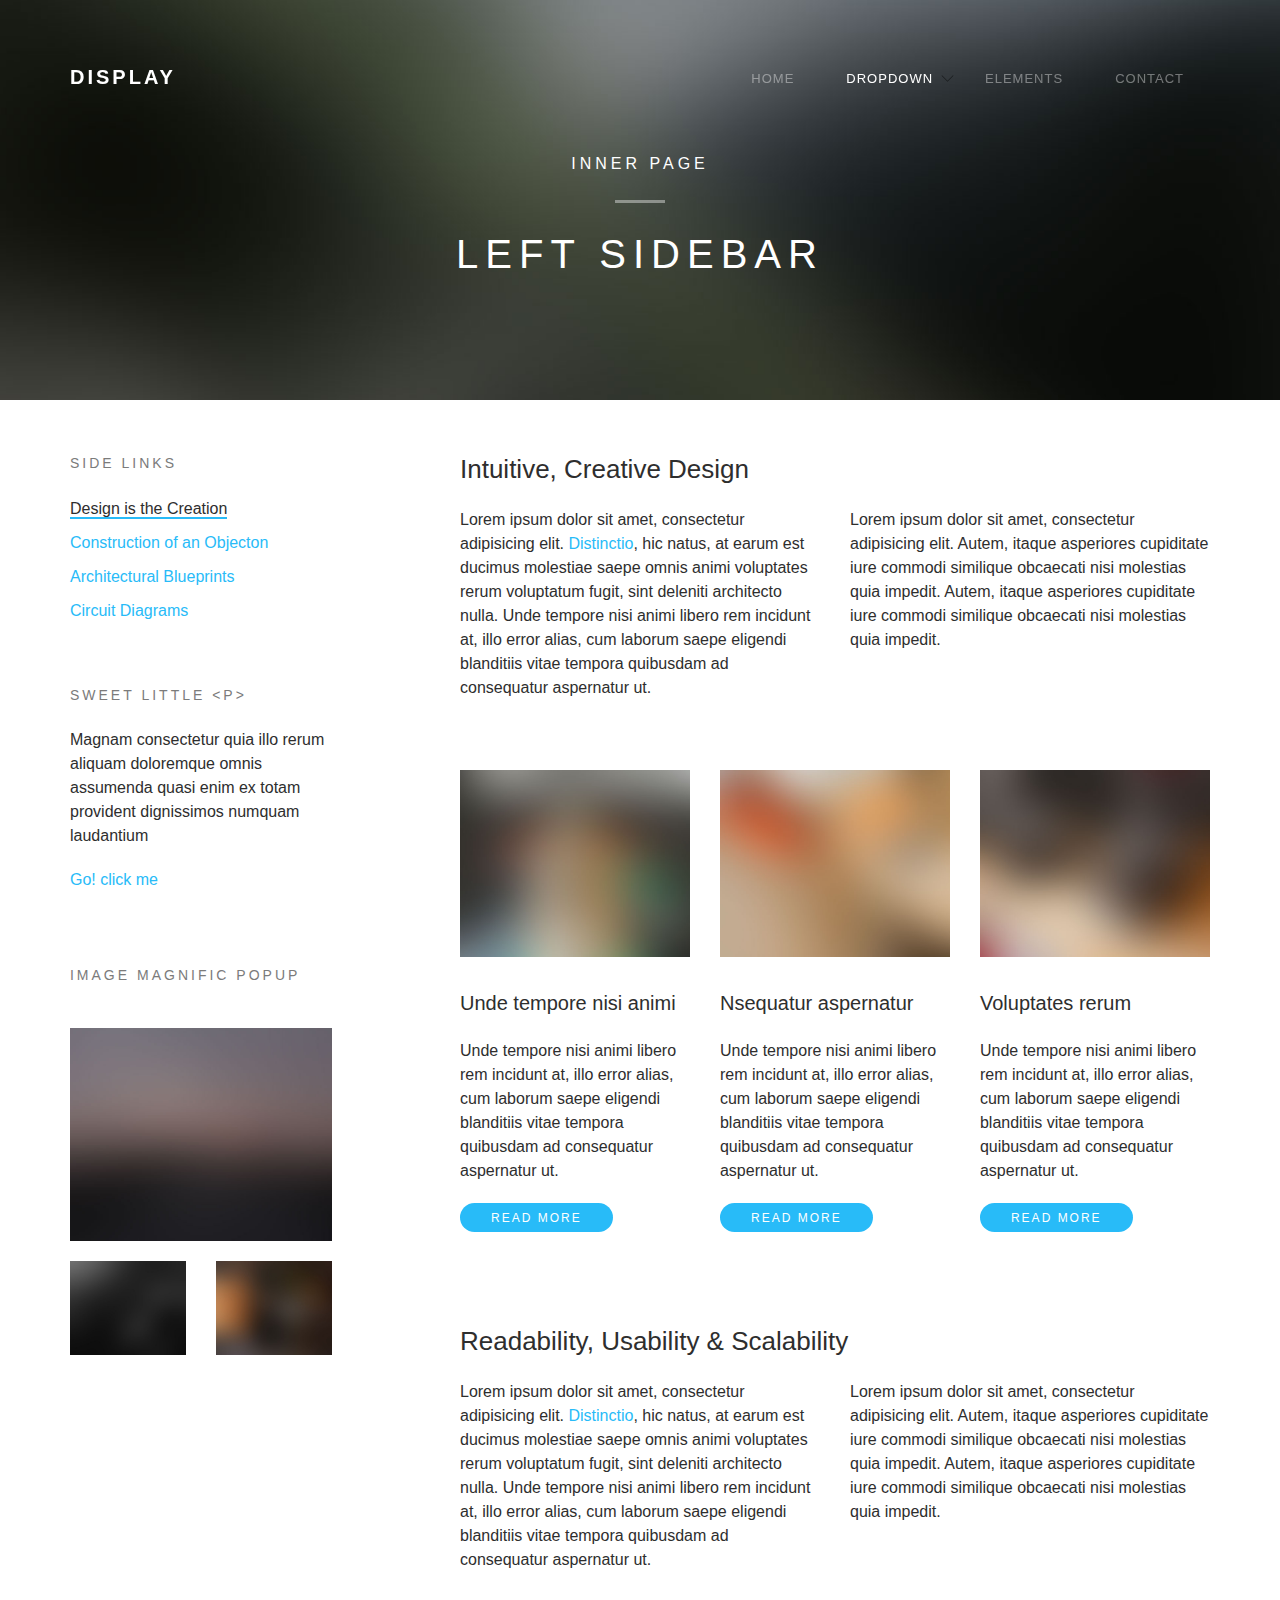
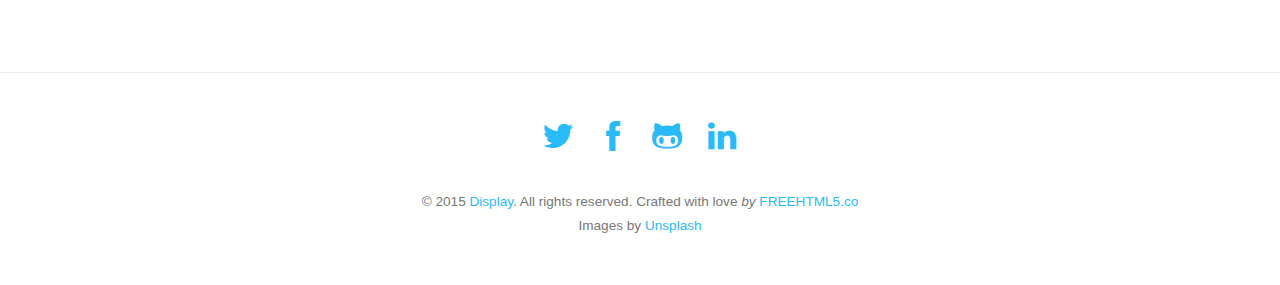
<file: left-sidebar.html>
<!-- 
//////////////////////////////////////////////////////

FREE HTML5 TEMPLATE 
DESIGNED & DEVELOPED by FREEHTML5.CO

//////////////////////////////////////////////////////
 -->

<!DOCTYPE html>
<!--[if lt IE 7]>      <html class="no-js lt-ie9 lt-ie8 lt-ie7"> <![endif]-->
<!--[if IE 7]>         <html class="no-js lt-ie9 lt-ie8"> <![endif]-->
<!--[if IE 8]>         <html class="no-js lt-ie9"> <![endif]-->
<!--[if gt IE 8]><!--> <html class="no-js"> <!--<![endif]-->
	<head>
	<meta charset="utf-8">
	<meta http-equiv="X-UA-Compatible" content="IE=edge">
	<title>Display &mdash; A free HTML5 Template by FREEHTML5.CO</title>
	<meta name="viewport" content="width=device-width, initial-scale=1">
	<meta name="description" content="Free HTML5 Template by FREEHTML5.CO" />
  <meta name="keywords" content="free html5, free template, free bootstrap, html5, css3, mobile first, responsive" />
  <meta name="author" content="FREEHTML5.CO" />

  	<!-- Facebook and Twitter integration -->
	<meta property="og:title" content=""/>
	<meta property="og:image" content=""/>
	<meta property="og:url" content=""/>
	<meta property="og:site_name" content=""/>
	<meta property="og:description" content=""/>
	<meta name="twitter:title" content="" />
	<meta name="twitter:image" content="" />
	<meta name="twitter:url" content="" />
	<meta name="twitter:card" content="" />

  <!-- Place favicon.ico and apple-touch-icon.png in the root directory -->
  <link rel="shortcut icon" href="favicon.ico">

  <!-- Google Webfont -->
	<link href='http://fonts.googleapis.com/css?family=Lato:300,400|Crimson+Text' rel='stylesheet' type='text/css'>
	<!-- Themify Icons -->
	<link rel="stylesheet" href="css/themify-icons.css">
	<!-- Bootstrap -->
	<link rel="stylesheet" href="css/bootstrap.css">
	<!-- Owl Carousel -->
	<link rel="stylesheet" href="css/owl.carousel.min.css">
	<link rel="stylesheet" href="css/owl.theme.default.min.css">
	<!-- Magnific Popup -->
	<link rel="stylesheet" href="css/magnific-popup.css">
	<!-- Superfish -->
	<link rel="stylesheet" href="css/superfish.css">
	<!-- Easy Responsive Tabs -->
	<link rel="stylesheet" href="css/easy-responsive-tabs.css">

	

	<!-- Theme Style -->
	<link rel="stylesheet" href="css/style.css">

	
	<!-- FOR IE9 below -->
	<!--[if lt IE 9]>
	<script src="js/modernizr-2.6.2.min.js"></script>
	<script src="js/respond.min.js"></script>
	<![endif]-->

	</head>
	<body class="inner-page">

			<!-- START #fh5co-header -->
			<header id="fh5co-header-section" role="header" class="" >
				<div class="container">
					
					<!-- START #fh5co-logo -->
					<h1 id="fh5co-logo" class="pull-left"><a href="index.html">Display</a></h1>
					
					<!-- START #fh5co-menu-wrap -->
					<nav id="fh5co-menu-wrap" role="navigation">
						<ul class="sf-menu" id="fh5co-primary-menu">
							<li>
								<a href="index.html">Home</a>
							</li>
							<li class="active">
								<a href="#" class="fh5co-sub-ddown">Dropdown</a>
								 <ul class="fh5co-sub-menu">
								 	<li class="active"><a href="left-sidebar.html">Left Sidebar</a></li>
								 	<li><a href="right-sidebar.html">Right Sidebar</a></li>
									<li><a href="#">HTML5</a></li>
									<li>
										<a href="#" class="fh5co-sub-ddown">JavaScript</a>
										<ul class="fh5co-sub-menu">
											<li><a href="#">jQuery</a></li>
											<li><a href="#">Zipto</a></li>
											<li><a href="#">Node.js</a></li>
											<li><a href="#">AngularJS</a></li>
										</ul>
									</li>
									<li><a href="#">CSS3</a></li> 
								</ul>
							</li>
							<li><a href="elements.html">Elements</a></li>
							<li><a href="contact.html">Contact</a></li>
						</ul>
					</nav>

				</div>
			</header>
			
			<!-- START #fh5co-hero -->
			<aside id="fh5co-hero" style="background-image: url(images/hero.jpg);">
				<div class="container">
					<div class="row">
						<div class="col-md-8 col-md-offset-2">
							<div class="fh5co-hero-wrap">
								<div class="fh5co-hero-intro">
										<h2>Inner Page<span></span></h2>
										<h1>Left Sidebar</h1>
								</div>
							</div>
						</div>
					</div>
				</div>
			</aside>

			<div id="fh5co-main">
				
				<section>
					<div class="container">
						<div class="row">
							<div class="col-md-8 col-md-offset-1 col-md-push-3" id="fh5co-content">
								<h2>Intuitive, Creative Design</h2>
								<div class="row">
									<div class="col-md-6">
										<p>Lorem ipsum dolor sit amet, consectetur adipisicing elit. <a href="#">Distinctio</a>, hic natus, at earum est ducimus molestiae saepe omnis animi voluptates rerum voluptatum fugit, sint deleniti architecto nulla. Unde tempore nisi animi libero rem incidunt at, illo error alias, cum laborum saepe eligendi blanditiis vitae tempora quibusdam ad consequatur aspernatur ut.</p>
									</div>
									<div class="col-md-6">
										<p>Lorem ipsum dolor sit amet, consectetur adipisicing elit. Autem, itaque asperiores cupiditate iure commodi similique obcaecati nisi molestias quia impedit. Autem, itaque asperiores cupiditate iure commodi similique obcaecati nisi molestias quia impedit.</p>
									</div>
								</div>
								<div class="fh5co-spacer fh5co-spacer-sm"></div>
								<div class="row">
									<div class="col-md-4 col-sm-6">
										<a href="#"><img src="images/project_1.jpg" alt="Image" class="img-responsive"></a>
										<div class="fh5co-spacer-xs"></div>
										<h3>Unde tempore nisi animi</h3>
										<p>Unde tempore nisi animi libero rem incidunt at, illo error alias, cum laborum saepe eligendi blanditiis vitae tempora quibusdam ad consequatur aspernatur ut.</p>
										<p><a href="#" class="btn btn-primary btn-sm">Read More</a></p>
									</div>
									<div class="col-md-4 col-sm-6">
										<a href="#"><img src="images/project_2.jpg" alt="Image" class="img-responsive"></a>
										<div class="fh5co-spacer-xs"></div>
										<h3>Nsequatur aspernatur</h3>
										<p>Unde tempore nisi animi libero rem incidunt at, illo error alias, cum laborum saepe eligendi blanditiis vitae tempora quibusdam ad consequatur aspernatur ut.</p>
										<p><a href="#" class="btn btn-primary btn-sm">Read More</a></p>
									</div>
									<div class="clearfix visible-sm-block"></div>
									<div class="col-md-4 col-sm-6">
										<a href="#"><img src="images/project_3.jpg" alt="Image" class="img-responsive"></a>
										<div class="fh5co-spacer-xs"></div>
										<h3>Voluptates rerum</h3>
										<p>Unde tempore nisi animi libero rem incidunt at, illo error alias, cum laborum saepe eligendi blanditiis vitae tempora quibusdam ad consequatur aspernatur ut.</p>
										<p><a href="#" class="btn btn-primary btn-sm">Read More</a></p>
									</div>
								</div>
								<div class="fh5co-spacer fh5co-spacer-sm"></div>
								<h2>Readability, Usability &amp; Scalability</h2>
								<div class="row">
									<div class="col-md-6">
										<p>Lorem ipsum dolor sit amet, consectetur adipisicing elit. <a href="#">Distinctio</a>, hic natus, at earum est ducimus molestiae saepe omnis animi voluptates rerum voluptatum fugit, sint deleniti architecto nulla. Unde tempore nisi animi libero rem incidunt at, illo error alias, cum laborum saepe eligendi blanditiis vitae tempora quibusdam ad consequatur aspernatur ut.</p>
									</div>
									<div class="col-md-6">
										<p>Lorem ipsum dolor sit amet, consectetur adipisicing elit. Autem, itaque asperiores cupiditate iure commodi similique obcaecati nisi molestias quia impedit. Autem, itaque asperiores cupiditate iure commodi similique obcaecati nisi molestias quia impedit.</p>
									</div>
								</div>

							</div>
							<div class="col-md-3 col-md-pull-9" id="fh5co-sidebar">

								<div class="fh5co-side-section fh5co-nav-links">
									<h2 class="fh5co-uppercase-heading-sm">Side Links</h2>
									<ul>
										<li class="active"><a href="#">Design is the Creation</a></li>
										<li><a href="#">Construction of an Objecton</a></li>
										<li><a href="#">Architectural Blueprints</a></li>
										<li><a href="#">Circuit Diagrams</a></li>
									</ul>
								</div>
								<div class="fh5co-spacer fh5co-spacer-sm"></div>
								<div class="fh5co-side-section">
									<h2 class="fh5co-uppercase-heading-sm">Sweet Little &lt;p&gt;</h2>
									<p>Magnam consectetur quia illo rerum aliquam doloremque omnis assumenda quasi enim ex totam provident dignissimos numquam laudantium</p>
									<p><a href="#">Go! click me</a></p>
								</div>
								<div class="fh5co-spacer fh5co-spacer-sm"></div>
								<div class="fh5co-side-section">
									<h2 class="fh5co-uppercase-heading-sm">Image Magnific Popup</h2>
									
									
									<div class="fh5co-spacer fh5co-spacer-xxs"></div>
									<div class="row">
										<div class="col-md-12">
										<p><a href="images/project_5.jpg" class="image-popup"><img src="images/project_5.jpg" alt="Image" class="img-responsive"></a></p>
										</div>
									
										<div class="col-md-6">
											<p><a href="images/project_6.jpg" class="image-popup"><img src="images/project_6.jpg" alt="Image" class="img-responsive"></a></p>
										</div>
										<div class="col-md-6">
											<a href="images/project_7.jpg" class="image-popup"><img src="images/project_7.jpg" alt="Image" class="img-responsive"></a></p>
										</div>
									</div>
								</div>

							</div>
						</div>
						<div class="fh5co-spacer fh5co-spacer-md"></div>
					</div>
					
				</section>

				<footer id="fh5co-footer">
					<div class="container">
						
						<ul class="fh5co-social-icons">
							<li><a href="#"><i class="ti-twitter-alt"></i></a></li>
							<li><a href="#"><i class="ti-facebook"></i></a></li>
							<li><a href="#"><i class="ti-github"></i></a></li>
							<li><a href="#"><i class="ti-linkedin"></i></a></li>
						</ul>
						<p class="text-muted fh5co-no-margin-bottom text-center"><small>&copy; 2015 <a href="#">Display</a>. All rights reserved. Crafted with love <em>by</em> <a href="http://freehtml5.co" target="_blank">FREEHTML5.co</a> <br> Images by <a href="http://unsplash.com/" target="_blank">Unsplash</a></small></p>

					</div>
				</footer>
			
		
			</div>
			
			
		<!-- jQuery -->
		<script src="js/jquery-1.10.2.min.js"></script>
		<!-- jQuery Easing -->
		<script src="js/jquery.easing.1.3.js"></script>
		<!-- Bootstrap -->
		<script src="js/bootstrap.js"></script>
		<!-- Owl carousel -->
		<script src="js/owl.carousel.min.js"></script>
		<!-- Magnific Popup -->
		<script src="js/jquery.magnific-popup.min.js"></script>
		<!-- Superfish -->
		<script src="js/hoverIntent.js"></script>
		<script src="js/superfish.js"></script>
		<!-- Easy Responsive Tabs -->
		<script src="js/easyResponsiveTabs.js"></script>
		<!-- FastClick for Mobile/Tablets -->
		<script src="js/fastclick.js"></script>
		<!-- Main JS -->
		<script src="js/main.js"></script>

	</body>
</html>
</file>
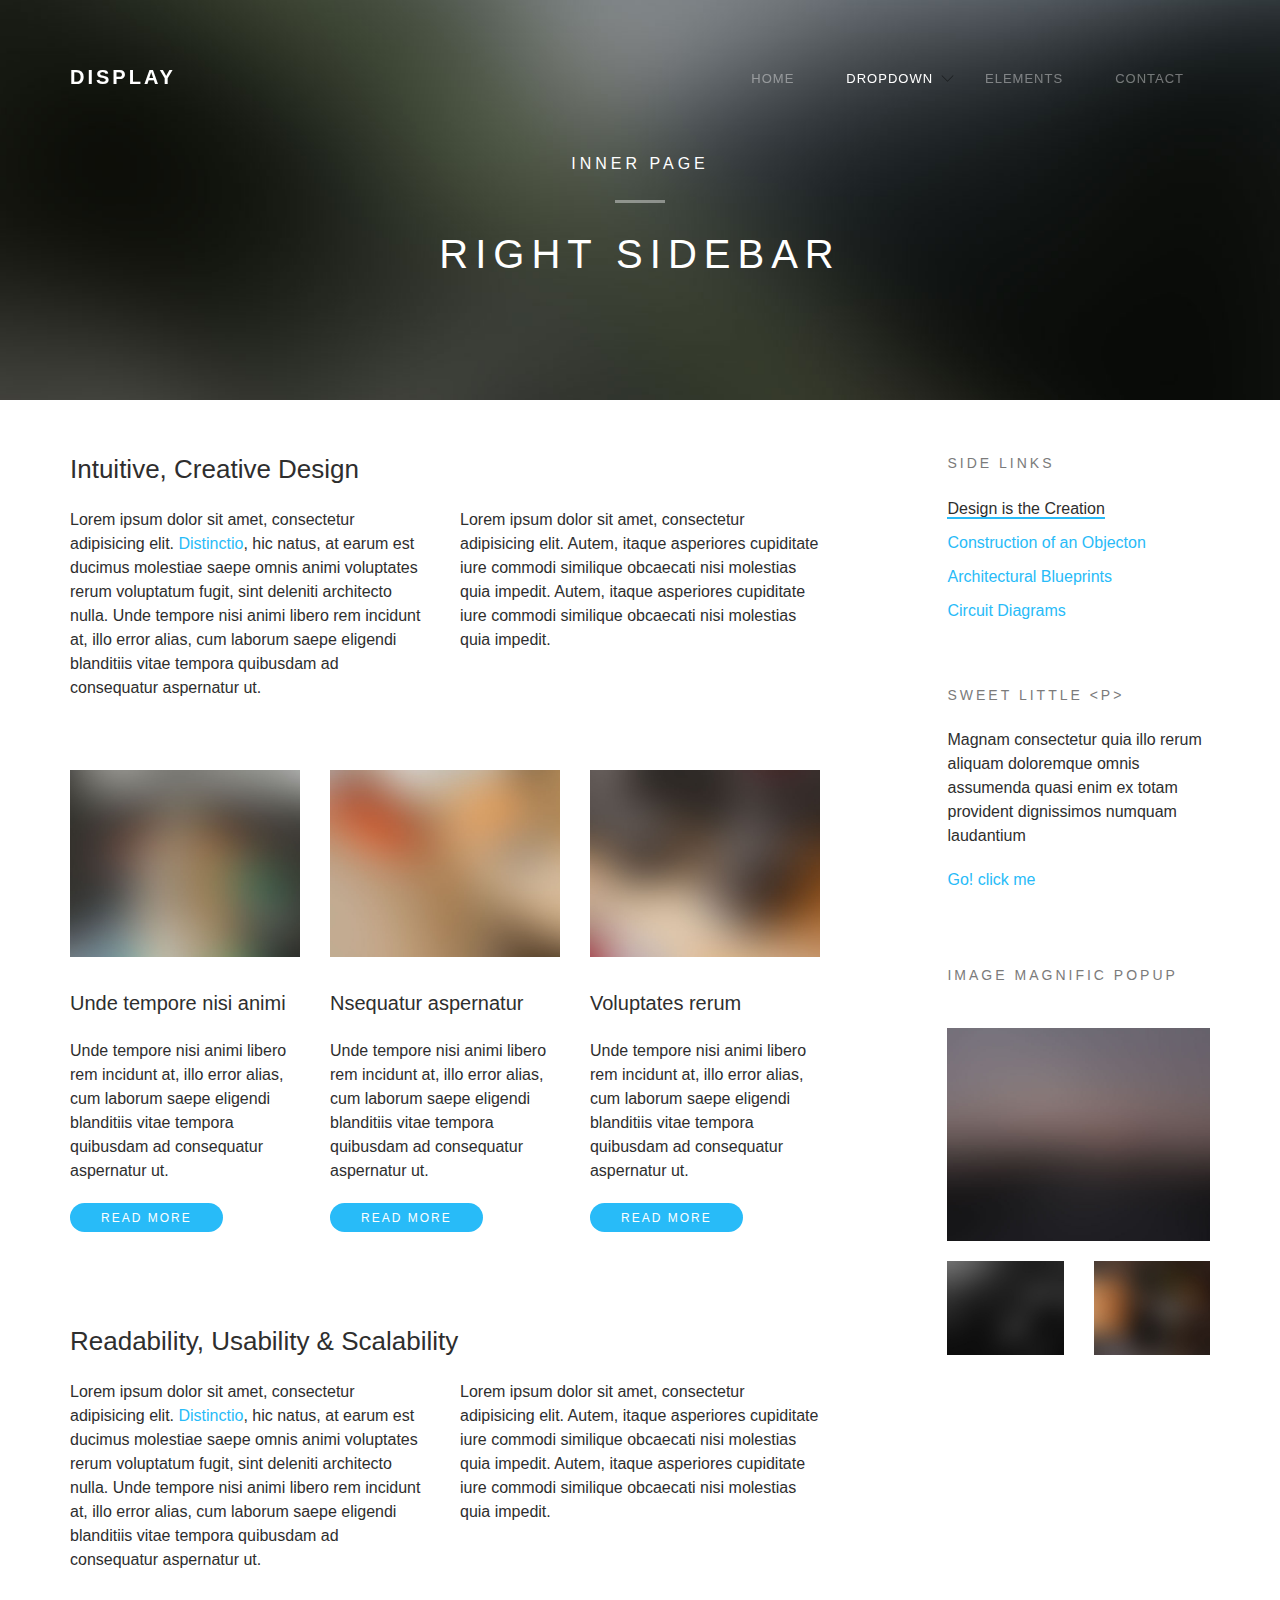
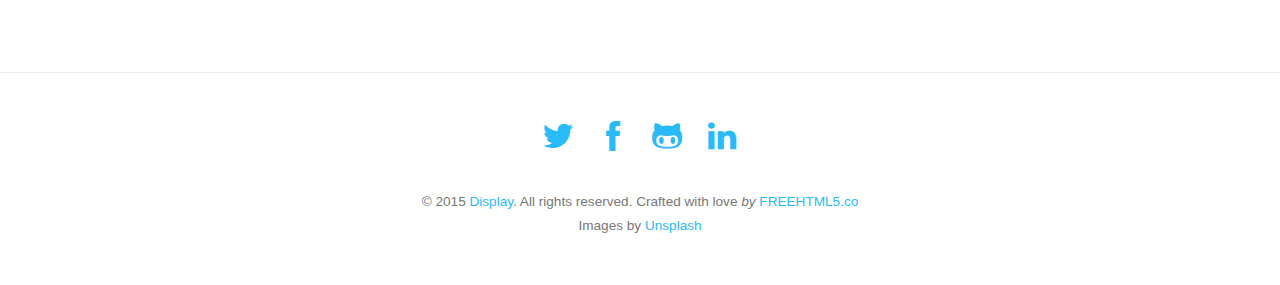
<file: right-sidebar.html>
<!-- 
//////////////////////////////////////////////////////

FREE HTML5 TEMPLATE 
DESIGNED by FREEHTML5.CO

//////////////////////////////////////////////////////
 -->

<!DOCTYPE html>
<!--[if lt IE 7]>      <html class="no-js lt-ie9 lt-ie8 lt-ie7"> <![endif]-->
<!--[if IE 7]>         <html class="no-js lt-ie9 lt-ie8"> <![endif]-->
<!--[if IE 8]>         <html class="no-js lt-ie9"> <![endif]-->
<!--[if gt IE 8]><!--> <html class="no-js"> <!--<![endif]-->
	<head>
	<meta charset="utf-8">
	<meta http-equiv="X-UA-Compatible" content="IE=edge">
	<title>Display &mdash; A free HTML5 Template by FREEHTML5.CO</title>
	<meta name="viewport" content="width=device-width, initial-scale=1">
	<meta name="description" content="Free HTML5 Template by FREEHTML5.CO" />
  <meta name="keywords" content="free html5, free template, free bootstrap, html5, css3, mobile first, responsive" />
  <meta name="author" content="FREEHTML5.CO" />

  	<!-- Facebook and Twitter integration -->
	<meta property="og:title" content=""/>
	<meta property="og:image" content=""/>
	<meta property="og:url" content=""/>
	<meta property="og:site_name" content=""/>
	<meta property="og:description" content=""/>
	<meta name="twitter:title" content="" />
	<meta name="twitter:image" content="" />
	<meta name="twitter:url" content="" />
	<meta name="twitter:card" content="" />

  <!-- Place favicon.ico and apple-touch-icon.png in the root directory -->
  <link rel="shortcut icon" href="favicon.ico">

  <!-- Google Webfont -->
	<link href='http://fonts.googleapis.com/css?family=Lato:300,400|Crimson+Text' rel='stylesheet' type='text/css'>
	<!-- Themify Icons -->
	<link rel="stylesheet" href="css/themify-icons.css">
	<!-- Bootstrap -->
	<link rel="stylesheet" href="css/bootstrap.css">
	<!-- Owl Carousel -->
	<link rel="stylesheet" href="css/owl.carousel.min.css">
	<link rel="stylesheet" href="css/owl.theme.default.min.css">
	<!-- Magnific Popup -->
	<link rel="stylesheet" href="css/magnific-popup.css">
	<!-- Superfish -->
	<link rel="stylesheet" href="css/superfish.css">
	<!-- Easy Responsive Tabs -->
	<link rel="stylesheet" href="css/easy-responsive-tabs.css">

	

	<!-- Theme Style -->
	<link rel="stylesheet" href="css/style.css">

	
	<!-- FOR IE9 below -->
	<!--[if lt IE 9]>
	<script src="js/modernizr-2.6.2.min.js"></script>
	<script src="js/respond.min.js"></script>
	<![endif]-->

	</head>
	<body class="inner-page">

			<!-- START #fh5co-header -->
			<header id="fh5co-header-section" role="header" class="" >
				<div class="container">
					
					<!-- START #fh5co-logo -->
					<h1 id="fh5co-logo" class="pull-left"><a href="index.html">Display</a></h1>
					
					<!-- START #fh5co-menu-wrap -->
					<nav id="fh5co-menu-wrap" role="navigation">
						<ul class="sf-menu" id="fh5co-primary-menu">
							<li>
								<a href="index.html">Home</a>
							</li>
							<li class="active">
								<a href="#" class="fh5co-sub-ddown">Dropdown</a>
								 <ul class="fh5co-sub-menu">
								 	<li><a href="left-sidebar.html">Left Sidebar</a></li>
								 	<li class="active"><a href="right-sidebar.html">Right Sidebar</a></li>
									<li><a href="#">HTML5</a></li>
									<li>
										<a href="#" class="fh5co-sub-ddown">JavaScript</a>
										<ul class="fh5co-sub-menu">
											<li><a href="#">jQuery</a></li>
											<li><a href="#">Zipto</a></li>
											<li><a href="#">Node.js</a></li>
											<li><a href="#">AngularJS</a></li>
										</ul>
									</li>
									<li><a href="#">CSS3</a></li> 
								</ul>
							</li>
							<li><a href="elements.html">Elements</a></li>
							<li><a href="contact.html">Contact</a></li>
						</ul>
					</nav>

				</div>
			</header>
			
			<!-- START #fh5co-hero -->
			<aside id="fh5co-hero" style="background-image: url(images/hero.jpg);">
				<div class="container">
					<div class="row">
						<div class="col-md-8 col-md-offset-2">
							<div class="fh5co-hero-wrap">
								<div class="fh5co-hero-intro">
										<h2>Inner Page<span></span></h2>
										<h1>Right Sidebar</h1>
								</div>
							</div>
						</div>
					</div>
				</div>
			</aside>

			<div id="fh5co-main">
				
				<section>
					<div class="container">
						<div class="row">
							<div class="col-md-8" id="fh5co-content">
								<h2>Intuitive, Creative Design</h2>
								<div class="row">
									<div class="col-md-6">
										<p>Lorem ipsum dolor sit amet, consectetur adipisicing elit. <a href="#">Distinctio</a>, hic natus, at earum est ducimus molestiae saepe omnis animi voluptates rerum voluptatum fugit, sint deleniti architecto nulla. Unde tempore nisi animi libero rem incidunt at, illo error alias, cum laborum saepe eligendi blanditiis vitae tempora quibusdam ad consequatur aspernatur ut.</p>
									</div>
									<div class="col-md-6">
										<p>Lorem ipsum dolor sit amet, consectetur adipisicing elit. Autem, itaque asperiores cupiditate iure commodi similique obcaecati nisi molestias quia impedit. Autem, itaque asperiores cupiditate iure commodi similique obcaecati nisi molestias quia impedit.</p>
									</div>
								</div>
								<div class="fh5co-spacer fh5co-spacer-sm"></div>
								<div class="row">
									<div class="col-md-4 col-sm-6">
										<a href="#"><img src="images/project_1.jpg" alt="Image" class="img-responsive"></a>
										<div class="fh5co-spacer-xs"></div>
										<h3>Unde tempore nisi animi</h3>
										<p>Unde tempore nisi animi libero rem incidunt at, illo error alias, cum laborum saepe eligendi blanditiis vitae tempora quibusdam ad consequatur aspernatur ut.</p>
										<p><a href="#" class="btn btn-primary btn-sm">Read More</a></p>
									</div>
									<div class="col-md-4 col-sm-6">
										<a href="#"><img src="images/project_2.jpg" alt="Image" class="img-responsive"></a>
										<div class="fh5co-spacer-xs"></div>
										<h3>Nsequatur aspernatur</h3>
										<p>Unde tempore nisi animi libero rem incidunt at, illo error alias, cum laborum saepe eligendi blanditiis vitae tempora quibusdam ad consequatur aspernatur ut.</p>
										<p><a href="#" class="btn btn-primary btn-sm">Read More</a></p>
									</div>
									<div class="clearfix visible-sm-block"></div>
									<div class="col-md-4 col-sm-6">
										<a href="#"><img src="images/project_3.jpg" alt="Image" class="img-responsive"></a>
										<div class="fh5co-spacer-xs"></div>
										<h3>Voluptates rerum</h3>
										<p>Unde tempore nisi animi libero rem incidunt at, illo error alias, cum laborum saepe eligendi blanditiis vitae tempora quibusdam ad consequatur aspernatur ut.</p>
										<p><a href="#" class="btn btn-primary btn-sm">Read More</a></p>
									</div>
								</div>
								<div class="fh5co-spacer fh5co-spacer-sm"></div>
								<h2>Readability, Usability &amp; Scalability</h2>
								<div class="row">
									<div class="col-md-6">
										<p>Lorem ipsum dolor sit amet, consectetur adipisicing elit. <a href="#">Distinctio</a>, hic natus, at earum est ducimus molestiae saepe omnis animi voluptates rerum voluptatum fugit, sint deleniti architecto nulla. Unde tempore nisi animi libero rem incidunt at, illo error alias, cum laborum saepe eligendi blanditiis vitae tempora quibusdam ad consequatur aspernatur ut.</p>
									</div>
									<div class="col-md-6">
										<p>Lorem ipsum dolor sit amet, consectetur adipisicing elit. Autem, itaque asperiores cupiditate iure commodi similique obcaecati nisi molestias quia impedit. Autem, itaque asperiores cupiditate iure commodi similique obcaecati nisi molestias quia impedit.</p>
									</div>
								</div>

							</div>
							<div class="col-md-3  col-md-offset-1" id="fh5co-sidebar">

								<div class="fh5co-side-section fh5co-nav-links">
									<h2 class="fh5co-uppercase-heading-sm">Side Links</h2>
									<ul>
										<li class="active"><a href="#">Design is the Creation</a></li>
										<li><a href="#">Construction of an Objecton</a></li>
										<li><a href="#">Architectural Blueprints</a></li>
										<li><a href="#">Circuit Diagrams</a></li>
									</ul>
								</div>
								<div class="fh5co-spacer fh5co-spacer-sm"></div>
								<div class="fh5co-side-section">
									<h2 class="fh5co-uppercase-heading-sm">Sweet Little &lt;p&gt;</h2>
									<p>Magnam consectetur quia illo rerum aliquam doloremque omnis assumenda quasi enim ex totam provident dignissimos numquam laudantium</p>
									<p><a href="#">Go! click me</a></p>
								</div>
								<div class="fh5co-spacer fh5co-spacer-sm"></div>
								<div class="fh5co-side-section">
									<h2 class="fh5co-uppercase-heading-sm">Image Magnific Popup</h2>
									
									
									<div class="fh5co-spacer fh5co-spacer-xxs"></div>
									<div class="row">
										<div class="col-md-12">
										<p><a href="images/project_5.jpg" class="image-popup"><img src="images/project_5.jpg" alt="Image" class="img-responsive"></a></p>
										</div>
									
										<div class="col-md-6">
											<p><a href="images/project_6.jpg" class="image-popup"><img src="images/project_6.jpg" alt="Image" class="img-responsive"></a></p>
										</div>
										<div class="col-md-6">
											<a href="images/project_7.jpg" class="image-popup"><img src="images/project_7.jpg" alt="Image" class="img-responsive"></a></p>
										</div>
									</div>
								</div>

							</div>
						</div>
						<div class="fh5co-spacer fh5co-spacer-md"></div>
					</div>
					
				</section>

				<footer id="fh5co-footer">
					<div class="container">
						
						<ul class="fh5co-social-icons">
							<li><a href="#"><i class="ti-twitter-alt"></i></a></li>
							<li><a href="#"><i class="ti-facebook"></i></a></li>
							<li><a href="#"><i class="ti-github"></i></a></li>
							<li><a href="#"><i class="ti-linkedin"></i></a></li>
						</ul>
						<p class="text-muted fh5co-no-margin-bottom text-center"><small>&copy; 2015 <a href="#">Display</a>. All rights reserved. Crafted with love <em>by</em> <a href="http://freehtml5.co" target="_blank">FREEHTML5.co</a> <br> Images by <a href="http://unsplash.com/" target="_blank">Unsplash</a></small></p>

					</div>
				</footer>
			
		
			</div>
			
			
		<!-- jQuery -->
		<script src="js/jquery-1.10.2.min.js"></script>
		<!-- jQuery Easing -->
		<script src="js/jquery.easing.1.3.js"></script>
		<!-- Bootstrap -->
		<script src="js/bootstrap.js"></script>
		<!-- Owl carousel -->
		<script src="js/owl.carousel.min.js"></script>
		<!-- Magnific Popup -->
		<script src="js/jquery.magnific-popup.min.js"></script>
		<!-- Superfish -->
		<script src="js/hoverIntent.js"></script>
		<script src="js/superfish.js"></script>
		<!-- Easy Responsive Tabs -->
		<script src="js/easyResponsiveTabs.js"></script>
		<!-- FastClick for Mobile/Tablets -->
		<script src="js/fastclick.js"></script>
		<!-- Main JS -->
		<script src="js/main.js"></script>

	</body>
</html>
</file>
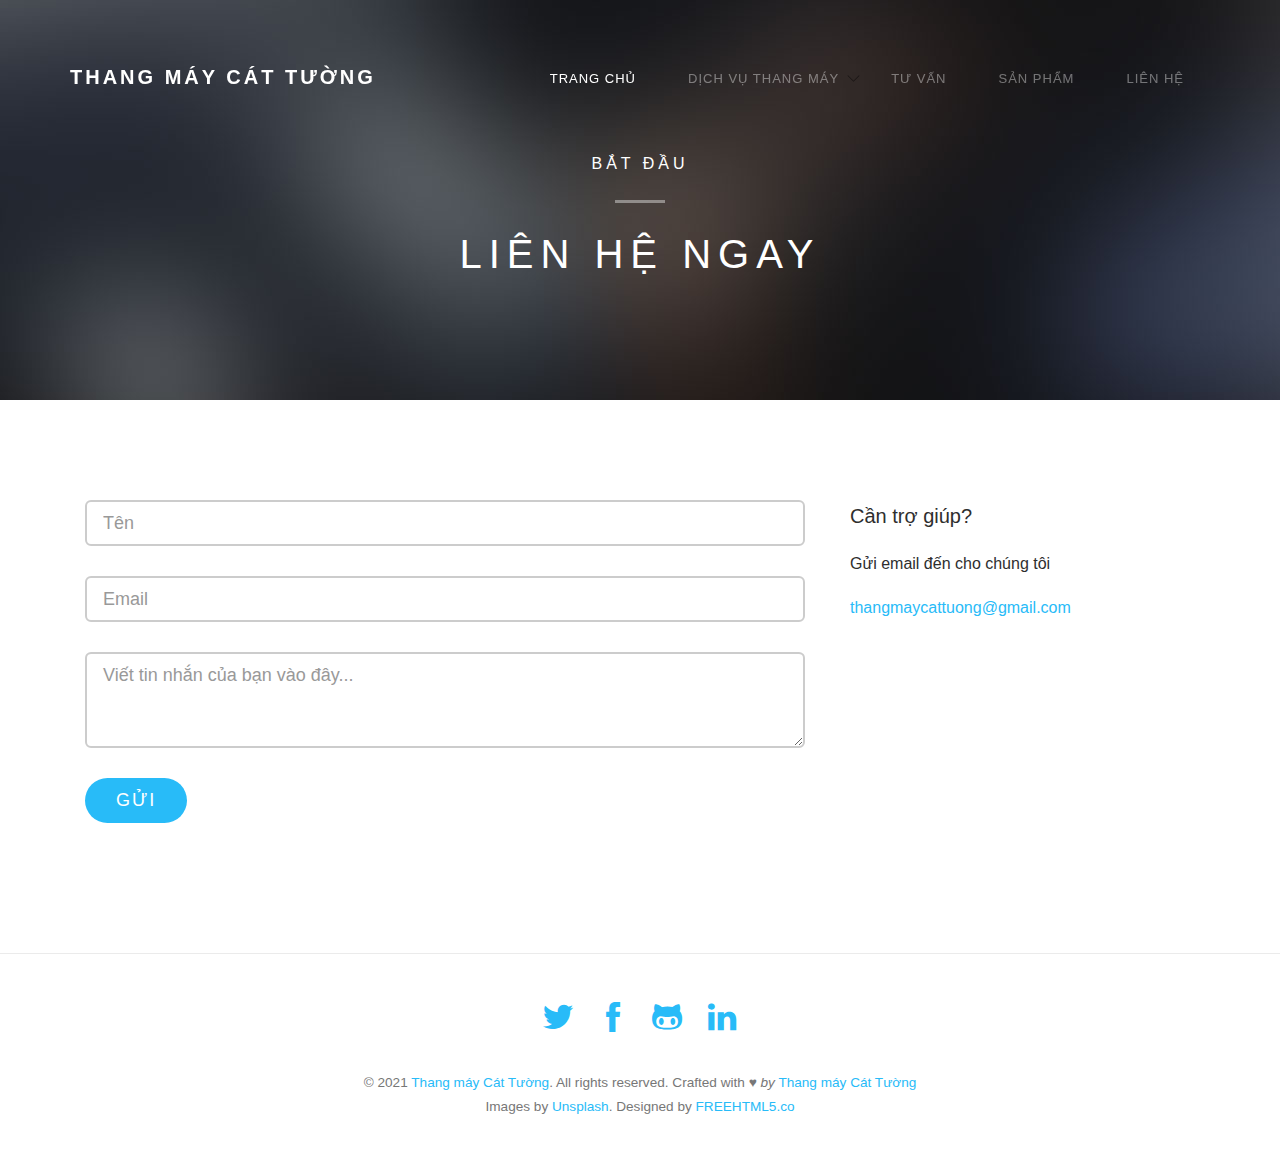
<file: thangmay/contact.html>
<!-- 
//////////////////////////////////////////////////////

FREE HTML5 TEMPLATE 
DESIGNED & DEVELOPED by FREEHTML5.CO

//////////////////////////////////////////////////////
 -->

<!DOCTYPE html>
<!--[if lt IE 7]>      <html class="no-js lt-ie9 lt-ie8 lt-ie7"> <![endif]-->
<!--[if IE 7]>         <html class="no-js lt-ie9 lt-ie8"> <![endif]-->
<!--[if IE 8]>         <html class="no-js lt-ie9"> <![endif]-->
<!--[if gt IE 8]><!--> <html class="no-js"> <!--<![endif]-->
	<head>
	<meta charset="utf-8">
	<meta http-equiv="X-UA-Compatible" content="IE=edge">
	<title>Liên hệ | Thang máy Cát Tường - Thang máy của tương lai</title>
	<meta name="viewport" content="width=device-width, initial-scale=1">
	<meta name="description" content="Thang máy Cát Tường" />
  	<meta name="keywords" content="thang máy, lắp đặt, bảo trì, sửa chữa, tư vấn, nội thất, liên hệ, địa chỉ, đặt mua, tiện lợi, gia đình, công sở, văn phòng, hiện đại" />
  	<meta name="author" content="Thang máy Cát Tường" />

  	<!-- Facebook and Twitter integration -->
	<meta property="og:title" content=""/>
	<meta property="og:image" content=""/>
	<meta property="og:url" content=""/>
	<meta property="og:site_name" content=""/>
	<meta property="og:description" content=""/>
	<meta name="twitter:title" content="" />
	<meta name="twitter:image" content="" />
	<meta name="twitter:url" content="" />
	<meta name="twitter:card" content="" />

    <!-- Place favicon.ico and apple-touch-icon.png in the root directory -->
    <link rel="shortcut icon" href="favicon.ico">

    <!-- Google Webfont -->
	<link href='http://fonts.googleapis.com/css?family=Lato:300,400|Crimson+Text' rel='stylesheet' type='text/css'>
	<!-- Themify Icons -->
	<link rel="stylesheet" href="css/themify-icons.css">
	<!-- Bootstrap -->
	<link rel="stylesheet" href="css/bootstrap.css">
	<!-- Owl Carousel -->
	<link rel="stylesheet" href="css/owl.carousel.min.css">
	<link rel="stylesheet" href="css/owl.theme.default.min.css">
	<!-- Magnific Popup -->
	<link rel="stylesheet" href="css/magnific-popup.css">
	<!-- Superfish -->
	<link rel="stylesheet" href="css/superfish.css">
	<!-- Easy Responsive Tabs -->
	<link rel="stylesheet" href="css/easy-responsive-tabs.css">

	<!-- Theme Style -->
	<link rel="stylesheet" href="css/style.css">
	
	<!-- FOR IE9 below -->
	<!--[if lt IE 9]>
	<script src="js/modernizr-2.6.2.min.js"></script>
	<script src="js/respond.min.js"></script>
	<![endif]-->

	</head>
	<body class="inner-page">

		    <div class="fh5co-loader"></div>
			<!-- START #fh5co-header -->
			<header id="fh5co-header-section" role="header" class="" >
				<div class="container">
					
					<!-- START #fh5co-logo -->
					<h1 id="fh5co-logo" class="pull-left"><a href="index.html">Thang máy Cát Tường</a></h1>
					
					<!-- START #fh5co-menu-wrap -->
					<nav id ="fh5co-menu-wrap" role="navigation">
						<ul class="sf-menu" id="fh5co-primary-menu">
							<li class="active">
								<a href="index.html">TRANG CHỦ</a>
							</li>
							<li>
								<a href="services" class="fh5co-sub-ddown">DỊCH VỤ THANG MÁY</a>
								 <ul class="fh5co-sub-menu">
								 	<li><a href="installation.html">Lắp đặt</a></li>
									<li><a href="repairation">Sửa chữa & Bảo trì</a></li>
								</ul>
							</li>
							<li><a href="blog.html" class="fh5co-sub-ddown">TƯ VẤN</a></li>
							<li><a href="projects.html">SẢN PHẨM</a></li>
							<li><a href="contact.html">LIÊN HỆ</a></li>
						</ul>
					</nav>
				</div>
			</header>
			
			<!-- START #fh5co-hero -->
			<aside id="fh5co-hero" style="background-image: url(images/hero3.jpg);">
				<div class="container">
					<div class="row">
						<div class="col-md-8 col-md-offset-2">
							<div class="fh5co-hero-wrap">
								<div class="fh5co-hero-intro">
										<h2>Bắt đầu<span></span></h2>
										<h1>Liên hệ ngay</h1>
								</div>
							</div>
						</div>
					</div>
				</div>
			</aside>

			<div id="fh5co-main">
				<section>
					<div class="container">	
						<div class="row">
							<div class="fh5co-spacer fh5co-spacer-sm"></div>	
							<div class="col-md-8">
								<form action="mailto:thangmaycattuong@gmail.com" method="post">
									<div class="col-md-12">
										<div class="form-group">
											<label for="name" class="sr-only">Tên</label>
											<input placeholder="Tên" id="name" type="text" class="form-control input-lg">
										</div>	
									</div>
									<div class="col-md-12">
										<div class="form-group">
											<label for="email" class="sr-only">Email</label>
											<input placeholder="Email" id="email" type="text" class="form-control input-lg">
										</div>	
									</div>
									<div class="col-md-12">
										<div class="form-group">
											<label for="message" class="sr-only">Tin nhắn</label>
											<textarea placeholder="Viết tin nhắn của bạn vào đây..." id="message" class="form-control input-lg" rows="3"></textarea>
										</div>	
									</div>
									<div class="col-md-12">
										<div class="form-group">
											<input type="submit" class="btn btn-primary btn-lg " value="Gửi">
										</div>	
									</div>
								</form>		
							</div>
							<div class="col-md-4">
								<h3>Cần trợ giúp?</h3>
								<p>Gửi email đến cho chúng tôi</p>
								<p>
									<a href="mailto:thangmaycattuong@gmail.com">thangmaycattuong@gmail.com</a>
								</p>
							</div>

							<div class="fh5co-spacer fh5co-spacer-md"></div>
						</div>	
					</div>
				</section>

				<footer id="fh5co-footer">
					<div class="container">
						<ul class="fh5co-social-icons">
							<li><a href="#"><i class="ti-twitter-alt"></i></a></li>
							<li><a href="#"><i class="ti-facebook"></i></a></li>
							<li><a href="#"><i class="ti-github"></i></a></li>
							<li><a href="#"><i class="ti-linkedin"></i></a></li>
						</ul>
						<p class="text-muted fh5co-no-margin-bottom text-center"><small>&copy; 2021 <a href="index.html">Thang máy Cát Tường</a>. All rights reserved. Crafted with &hearts; <em>by</em> <a href="index.html" target="_blank">Thang máy Cát Tường</a> <br> Images by <a href="http://unsplash.com/" target="_blank">Unsplash</a>. Designed by <a href="freehtml5.co">FREEHTML5.co</a></small></p>
					</div>
				</footer>

				<div class="gototop js-top">
					<a href="#" class="js-gotop"><i class="ti-arrow-up"></i></a>
				</div>
			</div>	
			
		<!-- jQuery -->
		<script src="js/jquery-1.10.2.min.js"></script>
		<!-- jQuery Easing -->
		<script src="js/jquery.easing.1.3.js"></script>
		<!-- Bootstrap -->
		<script src="js/bootstrap.js"></script>
		<!-- Owl carousel -->
		<script src="js/owl.carousel.min.js"></script>
		<!-- Magnific Popup -->
		<script src="js/jquery.magnific-popup.min.js"></script>
		<!-- Superfish -->
		<script src="js/hoverIntent.js"></script>
		<script src="js/superfish.js"></script>
		<!-- Easy Responsive Tabs -->
		<script src="js/easyResponsiveTabs.js"></script>
		<!-- FastClick for Mobile/Tablets -->
		<script src="js/fastclick.js"></script>
		<!-- Main JS -->
		<script src="js/main.js"></script>
	</body>
</html>
</file>
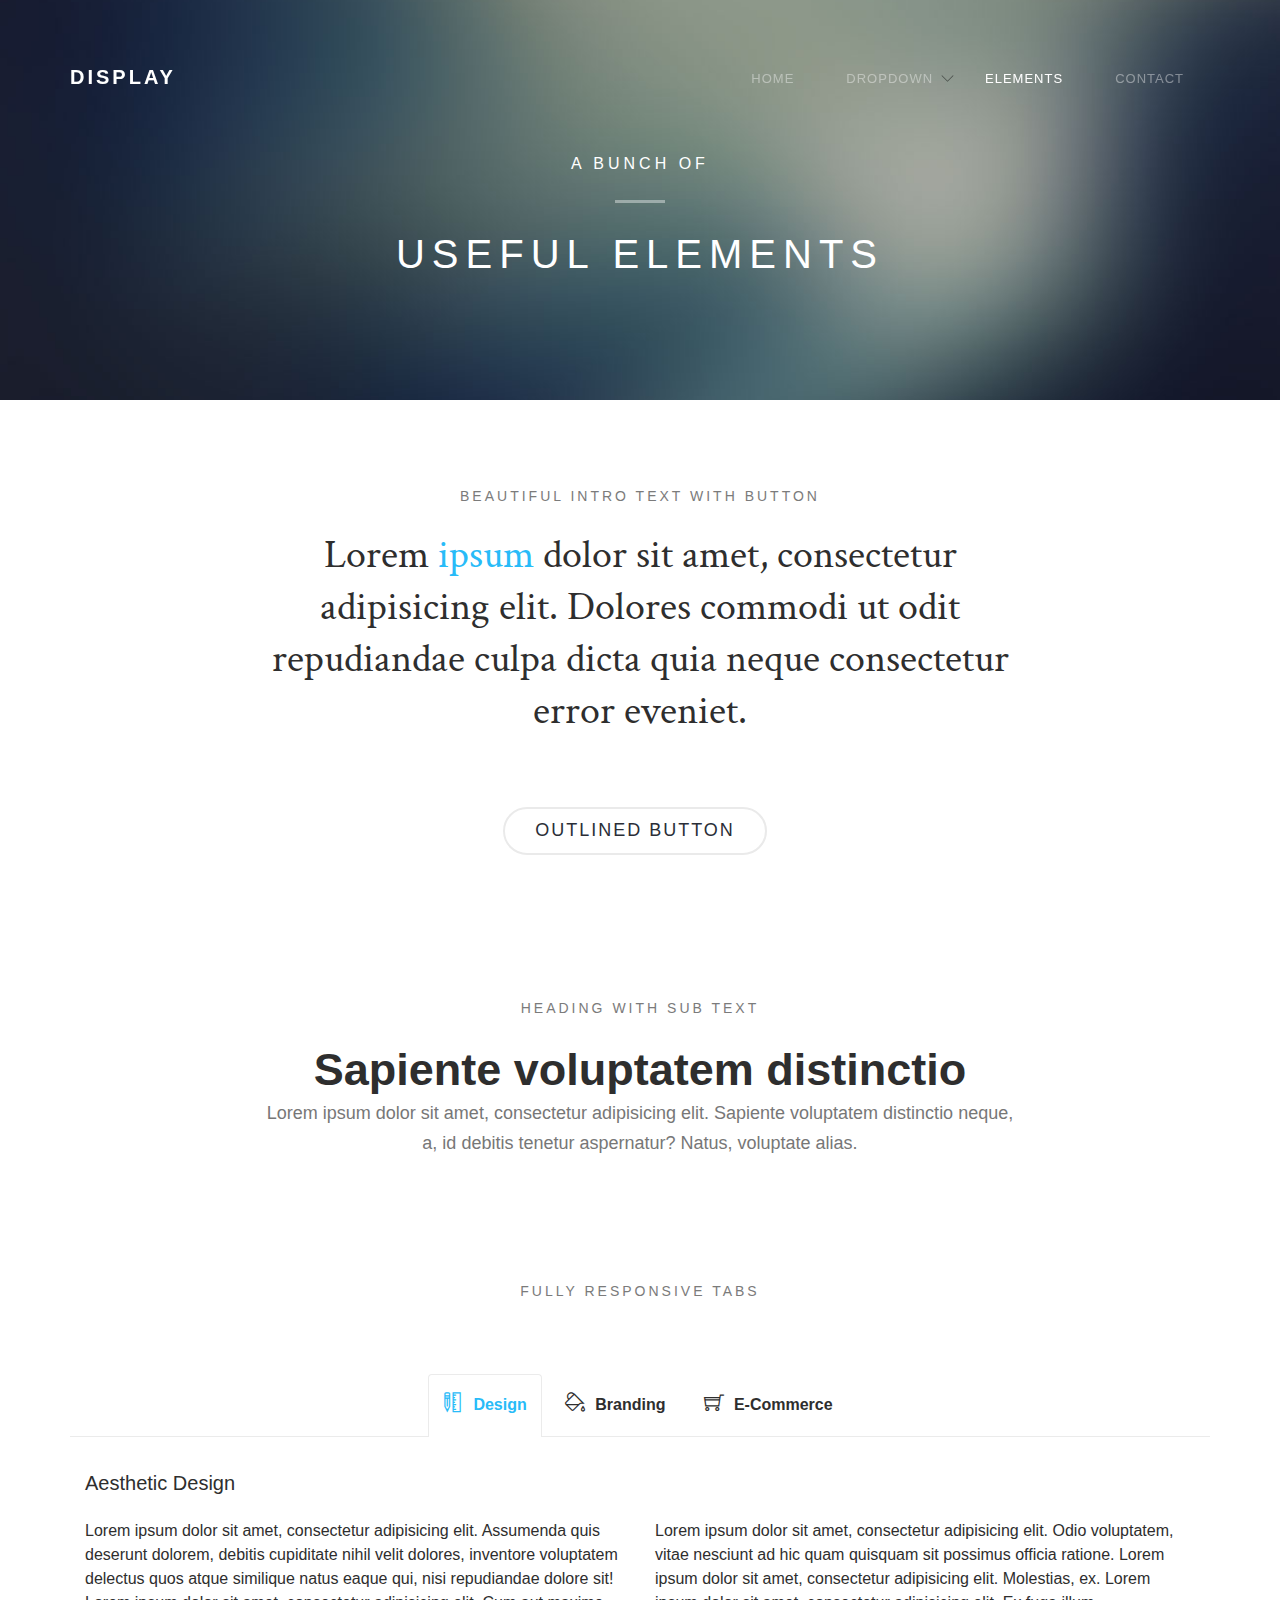
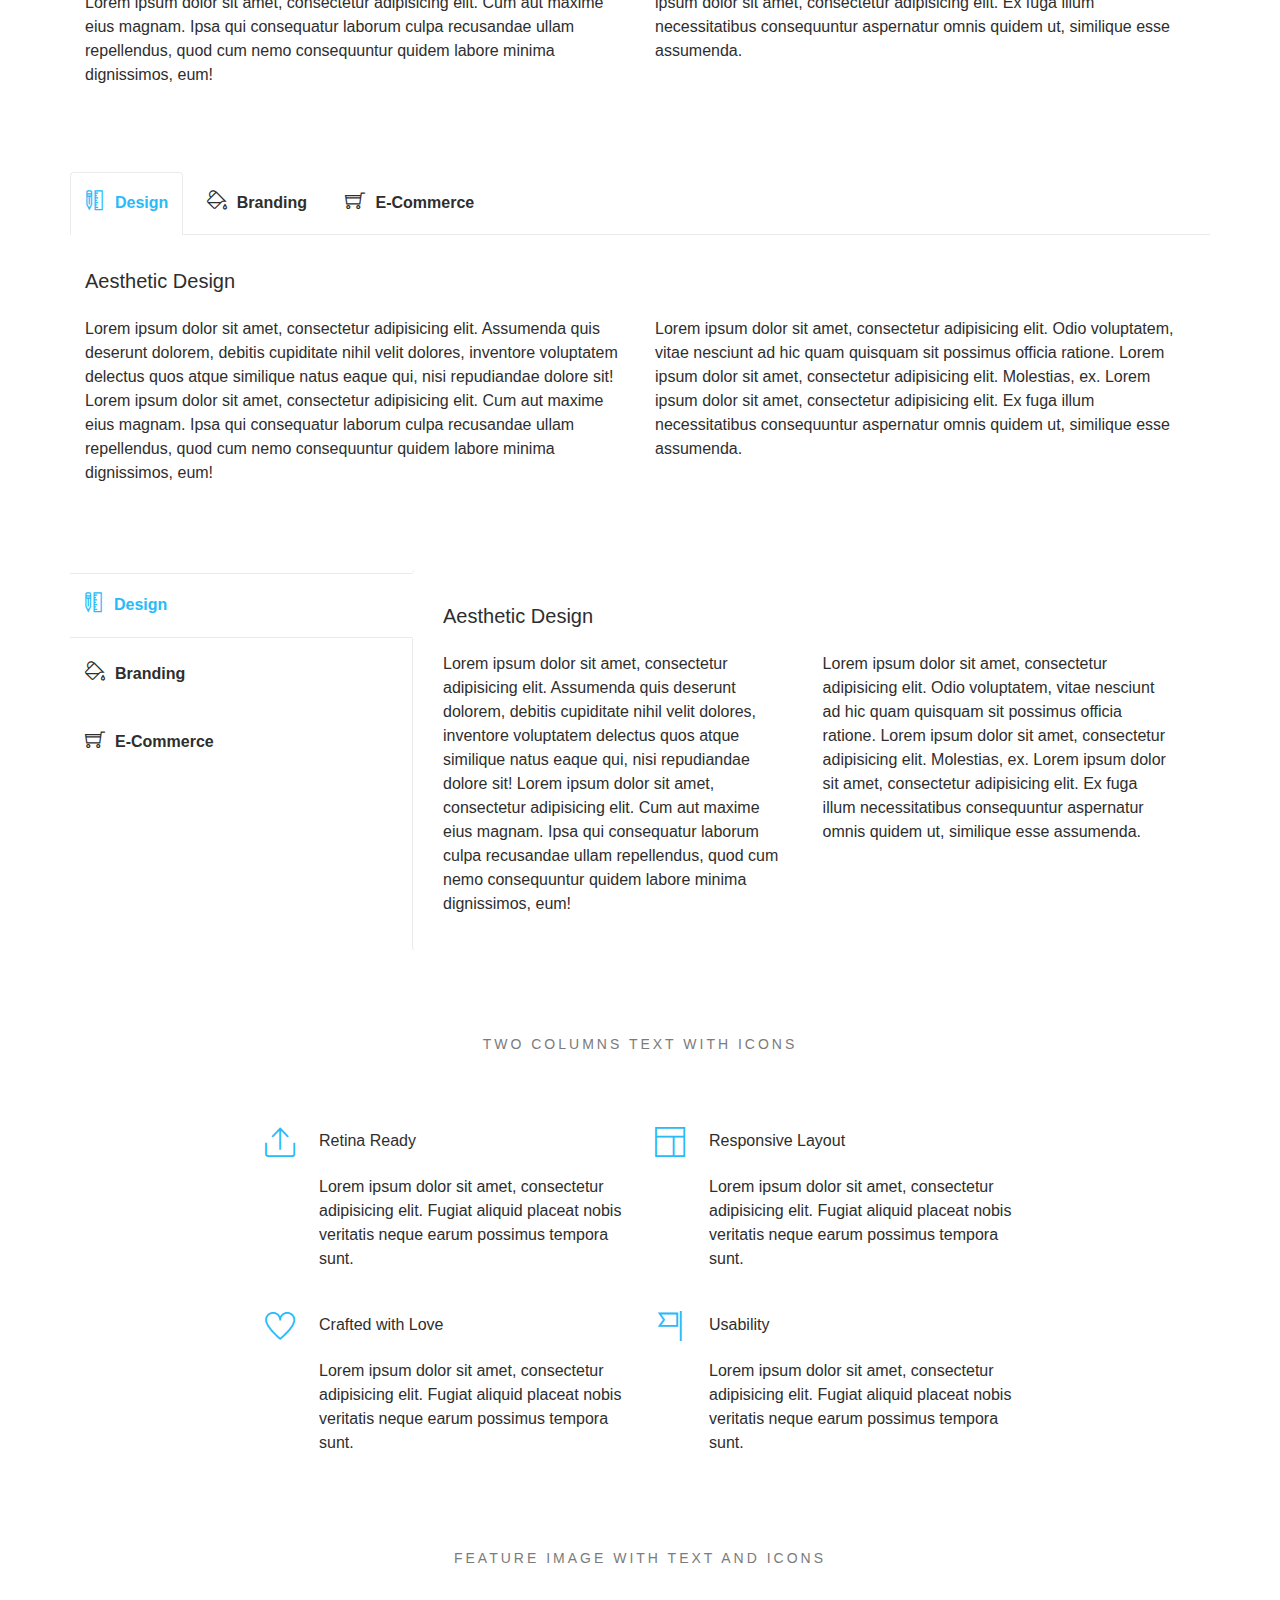
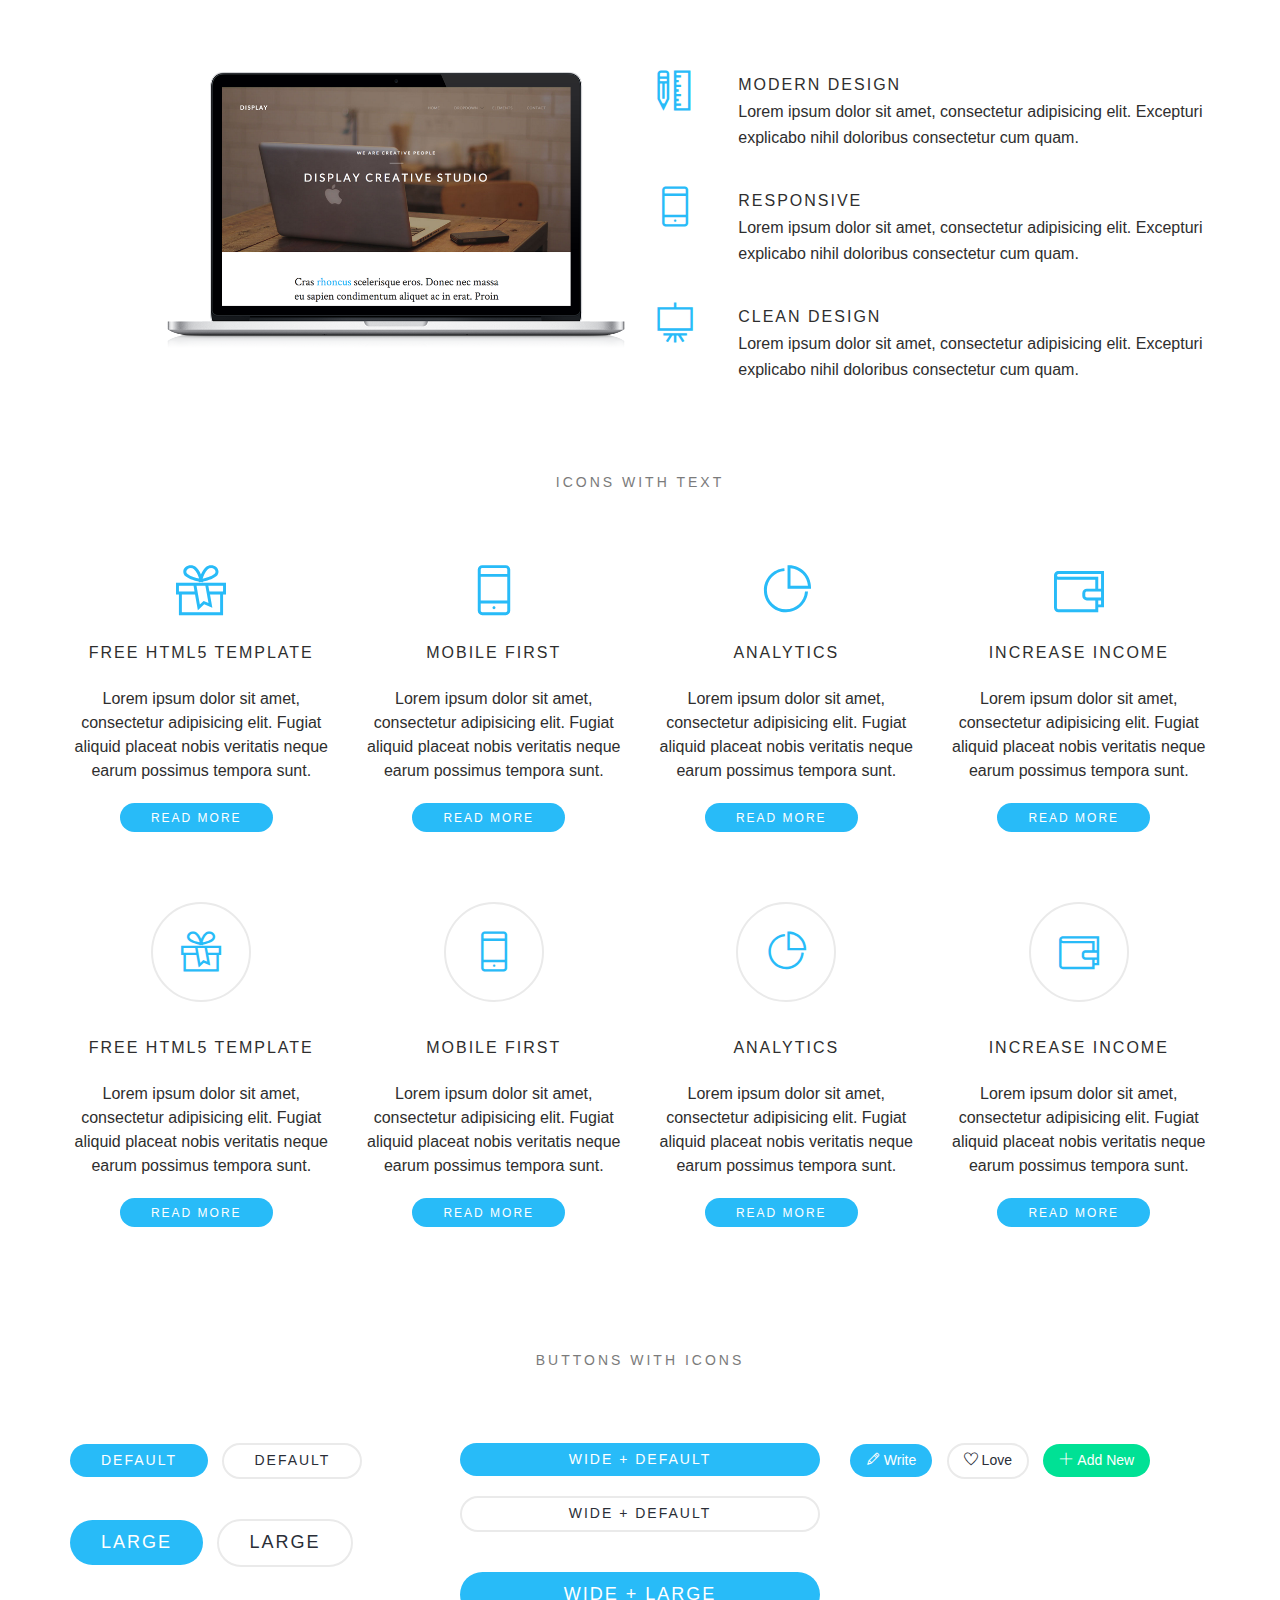
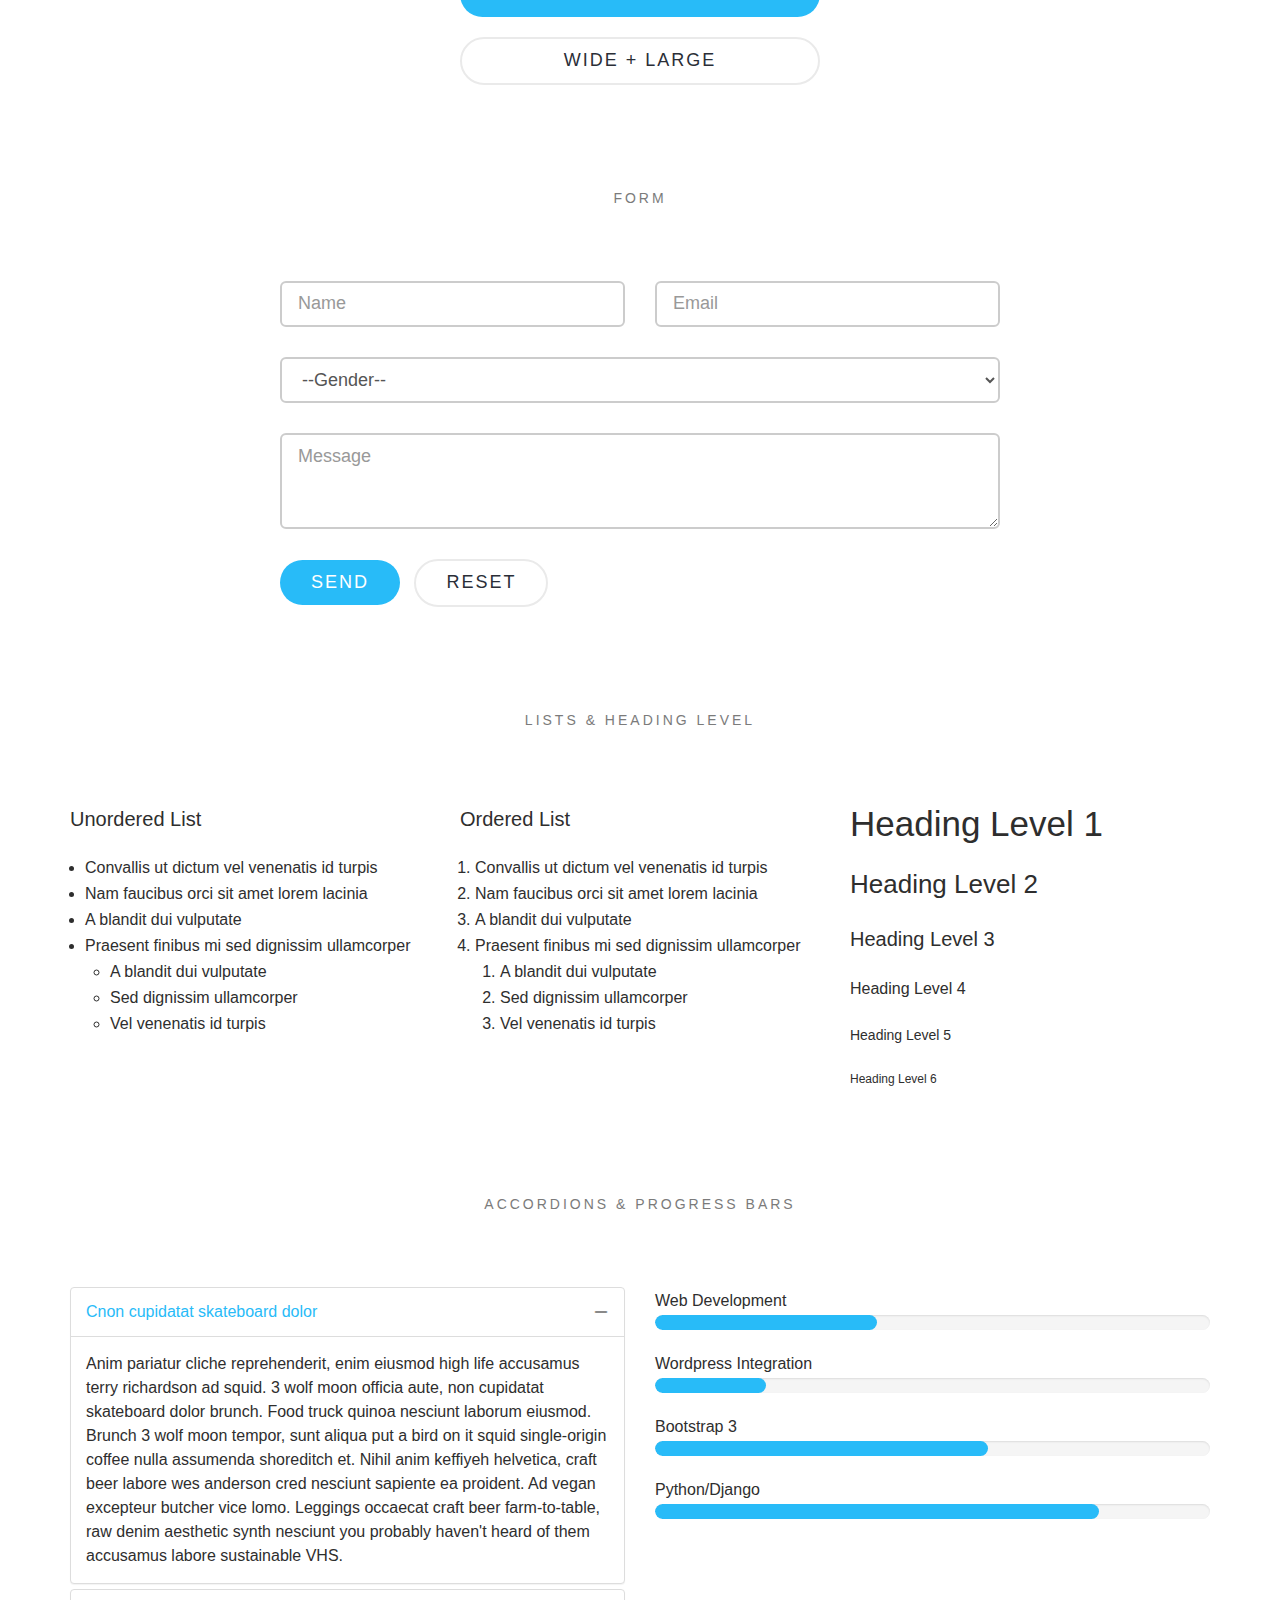
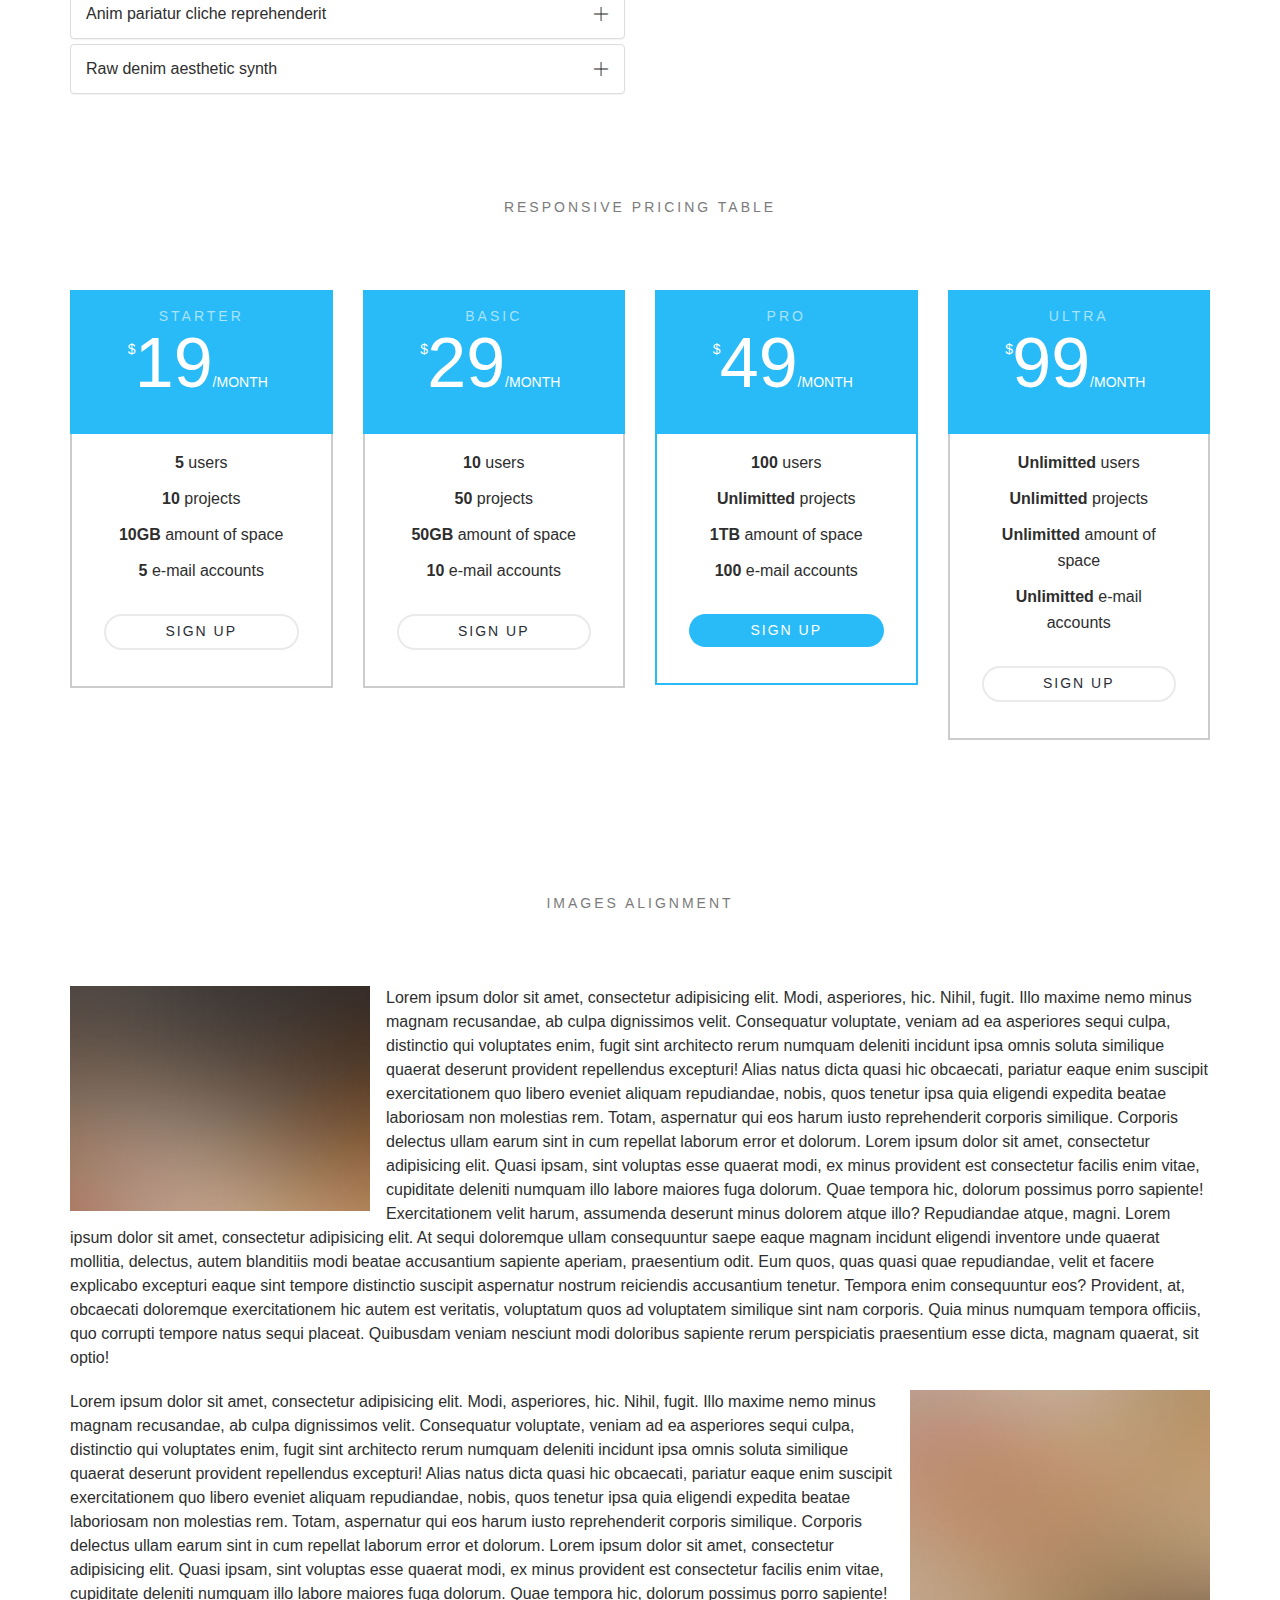
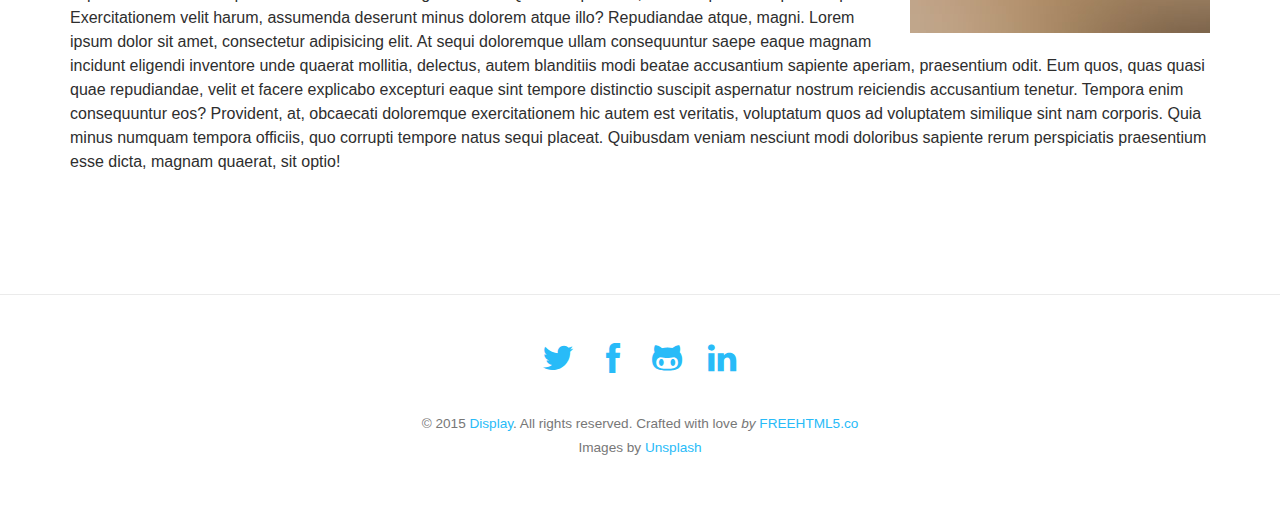
<file: thangmay/elements.html>
<!-- 
//////////////////////////////////////////////////////

FREE HTML5 TEMPLATE 
DESIGNED & DEVELOPED by FREEHTML5.CO

//////////////////////////////////////////////////////
 -->

<!DOCTYPE html>
<!--[if lt IE 7]>      <html class="no-js lt-ie9 lt-ie8 lt-ie7"> <![endif]-->
<!--[if IE 7]>         <html class="no-js lt-ie9 lt-ie8"> <![endif]-->
<!--[if IE 8]>         <html class="no-js lt-ie9"> <![endif]-->
<!--[if gt IE 8]><!--> <html class="no-js"> <!--<![endif]-->
	<head>
	<meta charset="utf-8">
	<meta http-equiv="X-UA-Compatible" content="IE=edge">
	<title>Display &mdash; A free HTML5 Template by FREEHTML5.CO</title>
	<meta name="viewport" content="width=device-width, initial-scale=1">
	<meta name="description" content="Free HTML5 Template by FREEHTML5.CO" />
  <meta name="keywords" content="free html5, free template, free bootstrap, html5, css3, mobile first, responsive" />
  <meta name="author" content="FREEHTML5.CO" />

  	<!-- Facebook and Twitter integration -->
	<meta property="og:title" content=""/>
	<meta property="og:image" content=""/>
	<meta property="og:url" content=""/>
	<meta property="og:site_name" content=""/>
	<meta property="og:description" content=""/>
	<meta name="twitter:title" content="" />
	<meta name="twitter:image" content="" />
	<meta name="twitter:url" content="" />
	<meta name="twitter:card" content="" />

  <!-- Place favicon.ico and apple-touch-icon.png in the root directory -->
  <link rel="shortcut icon" href="favicon.ico">

  <!-- Google Webfont -->
	<link href='http://fonts.googleapis.com/css?family=Lato:300,400|Crimson+Text' rel='stylesheet' type='text/css'>
	<!-- Themify Icons -->
	<link rel="stylesheet" href="css/themify-icons.css">
	<!-- Bootstrap -->
	<link rel="stylesheet" href="css/bootstrap.css">
	<!-- Owl Carousel -->
	<link rel="stylesheet" href="css/owl.carousel.min.css">
	<link rel="stylesheet" href="css/owl.theme.default.min.css">
	<!-- Magnific Popup -->
	<link rel="stylesheet" href="css/magnific-popup.css">
	<!-- Superfish -->
	<link rel="stylesheet" href="css/superfish.css">
	<!-- Easy Responsive Tabs -->
	<link rel="stylesheet" href="css/easy-responsive-tabs.css">

	

	<!-- Theme Style -->
	<link rel="stylesheet" href="css/style.css">

	
	<!-- FOR IE9 below -->
	<!--[if lt IE 9]>
	<script src="js/modernizr-2.6.2.min.js"></script>
	<script src="js/respond.min.js"></script>
	<![endif]-->

	</head>
	<body class="inner-page">

			<!-- START #fh5co-header -->
			<header id="fh5co-header-section" role="header" class="" >
				<div class="container">
					
					<!-- START #fh5co-logo -->
					<h1 id="fh5co-logo" class="pull-left"><a href="index.html">Display</a></h1>
					
					<!-- START #fh5co-menu-wrap -->
					<nav id="fh5co-menu-wrap" role="navigation">
						<ul class="sf-menu" id="fh5co-primary-menu">
							<li>
								<a href="index.html">Home</a>
							</li>
							<li>
								<a href="#" class="fh5co-sub-ddown">Dropdown</a>
								 <ul class="fh5co-sub-menu">
								 	<li><a href="left-sidebar.html">Left Sidebar</a></li>
								 	<li><a href="right-sidebar.html">Right Sidebar</a></li>
									<li><a href="#">HTML5</a></li>
									<li>
										<a href="#" class="fh5co-sub-ddown">JavaScript</a>
										<ul class="fh5co-sub-menu">
											<li><a href="#">jQuery</a></li>
											<li><a href="#">Zipto</a></li>
											<li><a href="#">Node.js</a></li>
											<li><a href="#">AngularJS</a></li>
										</ul>
									</li>
									<li><a href="#">CSS3</a></li> 
								</ul>
							</li>
							<li class="active"><a href="elements.html">Elements</a></li>
							<li><a href="contact.html">Contact</a></li>
						</ul>
					</nav>

				</div>
			</header>
			
			<!-- START #fh5co-hero -->
			<aside id="fh5co-hero" style="background-image: url(images/hero2.jpg);">
				<div class="container">
					<div class="row">
						<div class="col-md-8 col-md-offset-2">
							<div class="fh5co-hero-wrap">
								<div class="fh5co-hero-intro">
										<h2>A bunch of<span></span></h2>
										<h1>Useful Elements</h1>
								</div>
							</div>
						</div>
					</div>
				</div>
			</aside>

			<div id="fh5co-main">
				


				<section>
					<div class="container">
						<div class="row">
							<div class="col-md-12">
								
							</div>
							<div class="col-md-8 col-md-offset-2 text-center fh5co-lead-wrap">
								<h2 class="fh5co-uppercase-heading-sm text-center">Beautiful Intro Text with button</h2>
								<h3 class="fh5co-serif fh5co-lead">Lorem <a href="#">ipsum</a> dolor sit amet, consectetur adipisicing elit. Dolores commodi ut odit repudiandae culpa dicta quia neque consectetur error eveniet. </h3>
							<div class="fh5co-spacer fh5co-spacer-sm"></div>
							<p><a href="#" class="btn btn-outline btn-lg">Outlined Button</a></p>
							</div>

						</div>
						
						<div class="fh5co-spacer fh5co-spacer-xxs"></div>
					</div>
				</section>

				<section>
					<div class="container">
						<div class="row">
							<div class="col-md-12">
								<h2 class="fh5co-uppercase-heading-sm text-center">Heading with sub text</h2>
							</div>
							<div class="col-md-8 col-md-offset-2 clearfix fh5co-header">
								<h1 class="h1 fh5co-heading fh5co-no-margin-bottom">Sapiente voluptatem distinctio</h1>
								<h4 class="h5 fh5co-heading-sub">Lorem ipsum dolor sit amet, consectetur adipisicing elit. Sapiente voluptatem distinctio neque, a, id debitis tenetur aspernatur? Natus, voluptate alias.</h4>
								<div class="fh5co-spacer fh5co-spacer-sm"></div>
							</div>
						</div>
						<div class="fh5co-spacer fh5co-spacer-sm"></div>
					</div>
				</section>

				<section>
					<div class="container">
						<div class="row">
						
							
							<div class="col-md-12">
								<h2 class="fh5co-uppercase-heading-sm text-center">Fully Responsive Tabs</h2>
								
								<div class="fh5co-spacer fh5co-spacer-sm"></div>

								<div id="fh5co-tab-feature-center" class="fh5co-tab text-center">
									<ul class="resp-tabs-list hor_1">
										<li><i class="fh5co-tab-menu-icon ti-ruler-pencil"></i>Design</li>
										<li><i class="fh5co-tab-menu-icon ti-paint-bucket"></i> Branding</li>
										<li><i class="fh5co-tab-menu-icon ti-shopping-cart"></i> E-Commerce</li>
									</ul>
									<div class="resp-tabs-container hor_1">
										<div>
											<div class="row">
												<div class="col-md-12">
													<h2 class="h3">Aesthetic Design</h2>
												</div>
												<div class="col-md-6">
													<p>Lorem ipsum dolor sit amet, consectetur adipisicing elit. Assumenda quis deserunt dolorem, debitis cupiditate nihil velit dolores, inventore voluptatem delectus quos atque similique natus eaque qui, nisi repudiandae dolore sit! Lorem ipsum dolor sit amet, consectetur adipisicing elit. Cum aut maxime eius magnam. Ipsa qui consequatur laborum culpa recusandae ullam repellendus, quod cum nemo consequuntur quidem labore minima dignissimos, eum!</p>
												</div>
												<div class="col-md-6">
													<p>Lorem ipsum dolor sit amet, consectetur adipisicing elit. Odio voluptatem, vitae nesciunt ad hic quam quisquam sit possimus officia ratione. Lorem ipsum dolor sit amet, consectetur adipisicing elit. Molestias, ex. Lorem ipsum dolor sit amet, consectetur adipisicing elit. Ex fuga illum necessitatibus consequuntur aspernatur omnis quidem ut, similique esse assumenda.</p>
												</div>
											</div>
										</div>
										<div>
											<div class="row">
												<div class="col-md-12">
													<h2 class="h3">Branding &amp; Identity</h2>
												</div>
												<div class="col-md-6">
													<p>Nam tristique porttitor neque, sit amet aliquet metus ultricies non. Vestibulum lacinia ante sit amet enim iaculis tempus. Nulla aliquam tincidunt leo, et consequat justo viverra id. Maecenas lacinia libero vel iaculis tincidunt. Quisque luctus massa eu sodales vehicula. Duis gravida at nunc sit amet sagittis. Fusce pulvinar scelerisque enim, vel interdum erat ullamcorper a. Cras elementum mauris justo, quis lacinia erat mollis sed. Donec malesuada odio eu metus consequat interdum. </p>
												</div>
												<div class="col-md-6">
													<p>In varius, ex ut tincidunt tempor, nunc nisi commodo quam, vel volutpat ex eros id tellus. Morbi cursus libero mi. In condimentum leo in libero volutpat rutrum. Ut pellentesque finibus lacus, sed imperdiet ex tincidunt vel. Proin et blandit nisl, dapibus faucibus urna. Praesent et nisi dictum, placerat purus eget, varius est. Suspendisse potenti. Curabitur blandit faucibus auctor.</p>
												</div>
											</div>
										</div>
										<div>
											<div class="row">
												<div class="col-md-12">
													<h2 class="h3">Online Shop</h2>
												</div>
												<div class="col-md-6">
													<p>Lorem ipsum dolor sit amet, consectetur adipisicing elit. Assumenda quis deserunt dolorem, debitis cupiditate nihil velit dolores, inventore voluptatem delectus quos atque similique natus eaque qui, nisi repudiandae dolore sit! Lorem ipsum dolor sit amet, consectetur adipisicing elit. Cum aut maxime eius magnam.</p>
												</div>
												<div class="col-md-6">
													<p>Lorem ipsum dolor sit amet, consectetur adipisicing elit. Odio voluptatem, vitae nesciunt ad hic quam quisquam sit possimus officia ratione. Lorem ipsum dolor sit amet, consectetur adipisicing elit. Molestias, ex. Lorem ipsum dolor sit amet.</p>
												</div>
											</div>
										</div>
									</div>
								</div>
							</div>

							<hr class="fh5co-spacer fh5co-spacer-sm">

							<div class="col-md-12">
								<div id="fh5co-tab-feature" class="fh5co-tab">
									<ul class="resp-tabs-list hor_1">
										<li><i class="fh5co-tab-menu-icon ti-ruler-pencil"></i>Design</li>
										<li><i class="fh5co-tab-menu-icon ti-paint-bucket"></i> Branding</li>
										<li><i class="fh5co-tab-menu-icon ti-shopping-cart"></i> E-Commerce</li>
									</ul>
									<div class="resp-tabs-container hor_1">
										<div>
											<div class="row">
												<div class="col-md-12">
													<h2 class="h3">Aesthetic Design</h2>
												</div>
												<div class="col-md-6">
													<p>Lorem ipsum dolor sit amet, consectetur adipisicing elit. Assumenda quis deserunt dolorem, debitis cupiditate nihil velit dolores, inventore voluptatem delectus quos atque similique natus eaque qui, nisi repudiandae dolore sit! Lorem ipsum dolor sit amet, consectetur adipisicing elit. Cum aut maxime eius magnam. Ipsa qui consequatur laborum culpa recusandae ullam repellendus, quod cum nemo consequuntur quidem labore minima dignissimos, eum!</p>
												</div>
												<div class="col-md-6">
													<p>Lorem ipsum dolor sit amet, consectetur adipisicing elit. Odio voluptatem, vitae nesciunt ad hic quam quisquam sit possimus officia ratione. Lorem ipsum dolor sit amet, consectetur adipisicing elit. Molestias, ex. Lorem ipsum dolor sit amet, consectetur adipisicing elit. Ex fuga illum necessitatibus consequuntur aspernatur omnis quidem ut, similique esse assumenda.</p>
												</div>
											</div>
										</div>
										<div>
											<div class="row">
												<div class="col-md-12">
													<h2 class="h3">Branding &amp; Identity</h2>
												</div>
												<div class="col-md-6">
													<p>Nam tristique porttitor neque, sit amet aliquet metus ultricies non. Vestibulum lacinia ante sit amet enim iaculis tempus. Nulla aliquam tincidunt leo, et consequat justo viverra id. Maecenas lacinia libero vel iaculis tincidunt. Quisque luctus massa eu sodales vehicula. Duis gravida at nunc sit amet sagittis. Fusce pulvinar scelerisque enim, vel interdum erat ullamcorper a. Cras elementum mauris justo, quis lacinia erat mollis sed. Donec malesuada odio eu metus consequat interdum. </p>
												</div>
												<div class="col-md-6">
													<p>In varius, ex ut tincidunt tempor, nunc nisi commodo quam, vel volutpat ex eros id tellus. Morbi cursus libero mi. In condimentum leo in libero volutpat rutrum. Ut pellentesque finibus lacus, sed imperdiet ex tincidunt vel. Proin et blandit nisl, dapibus faucibus urna. Praesent et nisi dictum, placerat purus eget, varius est. Suspendisse potenti. Curabitur blandit faucibus auctor.</p>
												</div>
											</div>
										</div>
										<div>
											<div class="row">
												<div class="col-md-12">
													<h2 class="h3">Online Shop</h2>
												</div>
												<div class="col-md-6">
													<p>Lorem ipsum dolor sit amet, consectetur adipisicing elit. Assumenda quis deserunt dolorem, debitis cupiditate nihil velit dolores, inventore voluptatem delectus quos atque similique natus eaque qui, nisi repudiandae dolore sit! Lorem ipsum dolor sit amet, consectetur adipisicing elit. Cum aut maxime eius magnam.</p>
												</div>
												<div class="col-md-6">
													<p>Lorem ipsum dolor sit amet, consectetur adipisicing elit. Odio voluptatem, vitae nesciunt ad hic quam quisquam sit possimus officia ratione. Lorem ipsum dolor sit amet, consectetur adipisicing elit. Molestias, ex. Lorem ipsum dolor sit amet.</p>
												</div>
											</div>
										</div>
									</div>
								</div>
							</div>

							<hr class="fh5co-spacer fh5co-spacer-sm">

							<div class="col-md-12">
								<div id="fh5co-tab-feature-vertical" class="fh5co-tab">
									<ul class="resp-tabs-list hor_1">
										<li><i class="fh5co-tab-menu-icon ti-ruler-pencil"></i>Design</li>
										<li><i class="fh5co-tab-menu-icon ti-paint-bucket"></i> Branding</li>
										<li><i class="fh5co-tab-menu-icon ti-shopping-cart"></i> E-Commerce</li>
									</ul>
									<div class="resp-tabs-container hor_1">
										<div>
											<div class="row">
												<div class="col-md-12">
													<h2 class="h3">Aesthetic Design</h2>
												</div>
												<div class="col-md-6">
													<p>Lorem ipsum dolor sit amet, consectetur adipisicing elit. Assumenda quis deserunt dolorem, debitis cupiditate nihil velit dolores, inventore voluptatem delectus quos atque similique natus eaque qui, nisi repudiandae dolore sit! Lorem ipsum dolor sit amet, consectetur adipisicing elit. Cum aut maxime eius magnam. Ipsa qui consequatur laborum culpa recusandae ullam repellendus, quod cum nemo consequuntur quidem labore minima dignissimos, eum!</p>
												</div>
												<div class="col-md-6">
													<p>Lorem ipsum dolor sit amet, consectetur adipisicing elit. Odio voluptatem, vitae nesciunt ad hic quam quisquam sit possimus officia ratione. Lorem ipsum dolor sit amet, consectetur adipisicing elit. Molestias, ex. Lorem ipsum dolor sit amet, consectetur adipisicing elit. Ex fuga illum necessitatibus consequuntur aspernatur omnis quidem ut, similique esse assumenda.</p>
												</div>
											</div>
										</div>
										<div>
											<div class="row">
												<div class="col-md-12">
													<h2 class="h3">Branding &amp; Identity</h2>
												</div>
												<div class="col-md-6">
													<p>Nam tristique porttitor neque, sit amet aliquet metus ultricies non. Vestibulum lacinia ante sit amet enim iaculis tempus. Nulla aliquam tincidunt leo, et consequat justo viverra id. Maecenas lacinia libero vel iaculis tincidunt. Quisque luctus massa eu sodales vehicula. Duis gravida at nunc sit amet sagittis. Fusce pulvinar scelerisque enim, vel interdum erat ullamcorper a. Cras elementum mauris justo, quis lacinia erat mollis sed. Donec malesuada odio eu metus consequat interdum. </p>
												</div>
												<div class="col-md-6">
													<p>In varius, ex ut tincidunt tempor, nunc nisi commodo quam, vel volutpat ex eros id tellus. Morbi cursus libero mi. In condimentum leo in libero volutpat rutrum. Ut pellentesque finibus lacus, sed imperdiet ex tincidunt vel. Proin et blandit nisl, dapibus faucibus urna. Praesent et nisi dictum, placerat purus eget, varius est. Suspendisse potenti. Curabitur blandit faucibus auctor.</p>
												</div>
											</div>
										</div>
										<div>
											<div class="row">
												<div class="col-md-12">
													<h2 class="h3">Online Shop</h2>
												</div>
												<div class="col-md-6">
													<p>Lorem ipsum dolor sit amet, consectetur adipisicing elit. Assumenda quis deserunt dolorem, debitis cupiditate nihil velit dolores, inventore voluptatem delectus quos atque similique natus eaque qui, nisi repudiandae dolore sit! Lorem ipsum dolor sit amet, consectetur adipisicing elit. Cum aut maxime eius magnam.</p>
												</div>
												<div class="col-md-6">
													<p>Lorem ipsum dolor sit amet, consectetur adipisicing elit. Odio voluptatem, vitae nesciunt ad hic quam quisquam sit possimus officia ratione. Lorem ipsum dolor sit amet, consectetur adipisicing elit. Molestias, ex. Lorem ipsum dolor sit amet.</p>
												</div>
											</div>
										</div>
									</div>
								</div>
							</div>
							<div class="fh5co-spacer fh5co-spacer-md"></div>
							<!-- END Tabs -->
						</div>
					</div>
				</section>

				<section>
					<div class="container">
						<div class="row fh5co-feature-3">
						
							<div class="col-md-12">
								<h2 class="fh5co-uppercase-heading-sm text-center">Two Columns Text With Icons</h2>
								<div class="fh5co-spacer fh5co-spacer-sm"></div>
							</div>
							<div class="col-md-8 col-md-offset-2">
								<div class="row">
									<div class="col-md-6 fh5co-feature-item">
										<span class="fh5co-feature-icon"><i class="ti-export"></i></span>
										<div class="fh5co-feature-blurb">
											<h2 class="h4 fh5co-feature-title">Retina Ready</h2>
											<p>Lorem ipsum dolor sit amet, consectetur adipisicing elit. Fugiat aliquid placeat nobis veritatis neque earum possimus tempora sunt.</p>
										</div>
									</div>

									<div class="col-md-6 fh5co-feature-item">
										<span class="fh5co-feature-icon"><i class="ti-layout"></i></span>
										<div class="fh5co-feature-blurb">
											<h2 class="h4 fh5co-feature-title">Responsive Layout</h2>
											<p>Lorem ipsum dolor sit amet, consectetur adipisicing elit. Fugiat aliquid placeat nobis veritatis neque earum possimus tempora sunt.</p>
										</div>
									</div>

									<div class="col-md-6 fh5co-feature-item">
										<span class="fh5co-feature-icon"><i class="ti-heart"></i></span>
										<div class="fh5co-feature-blurb">
											<h2 class="h4 fh5co-feature-title">Crafted with Love</h2>
											<p>Lorem ipsum dolor sit amet, consectetur adipisicing elit. Fugiat aliquid placeat nobis veritatis neque earum possimus tempora sunt.</p>
										</div>
									</div>
									
									<div class="col-md-6 fh5co-feature-item">
										<span class="fh5co-feature-icon"><i class="ti-flag-alt"></i></span>
										<div class="fh5co-feature-blurb">
											<h2 class="h4 fh5co-feature-title">Usability</h2>
											<p>Lorem ipsum dolor sit amet, consectetur adipisicing elit. Fugiat aliquid placeat nobis veritatis neque earum possimus tempora sunt.</p>
										</div>
									</div>
								</div>
							</div>
						</div>
						
						<div class="fh5co-spacer fh5co-spacer-sm"></div>
					</div>
				</section>

				<section>
					<div class="container">
						
						<div class="row fh5co-feature-1">
							<div class="col-md-12">
								<h2 class="fh5co-uppercase-heading-sm text-center">Feature Image with text and icons</h2>
							</div>
							<div class="col-md-5 col-md-offset-1 col-sm-6 fh5co-feature-figure">
								
								<img src="images/macbook_1.png" alt="Image" class="img-responsive">
							</div>
							<div class="col-md-6 col-sm-6 fh5co-feature-blurb">
								<ul>
									<li>
										<span class="fh5co-feature-blurb-icon"><i class="ti-ruler-pencil"></i></span>

										<div class="fh5co-feature-blurb-text">
											<h2 class="fh5co-feature-blurb-title h4 text-uppercase">Modern Design</h2>
											<p class="fh5co-feature-blurb-description">Lorem ipsum dolor sit amet, consectetur adipisicing elit. Excepturi explicabo nihil doloribus consectetur cum quam.</p>
										</div>
									</li>
									<li>
										<span class="fh5co-feature-blurb-icon"><i class="ti-mobile"></i></span>

										<div class="fh5co-feature-blurb-text">
											<h2 class="fh5co-feature-blurb-title h4 text-uppercase">Responsive</h2>
											<p class="fh5co-feature-blurb-description">Lorem ipsum dolor sit amet, consectetur adipisicing elit. Excepturi explicabo nihil doloribus consectetur cum quam.</p>
										</div>
									</li>
									<li>
										<span class="fh5co-feature-blurb-icon"><i class="ti-blackboard"></i></span>

										<div class="fh5co-feature-blurb-text">
											<h2 class="fh5co-feature-blurb-title h4 text-uppercase">Clean Design</h2>
											<p class="fh5co-feature-blurb-description">Lorem ipsum dolor sit amet, consectetur adipisicing elit. Excepturi explicabo nihil doloribus consectetur cum quam.</p>
										</div>
									</li>
									
								</ul>
							</div>
						</div>
						<div class="fh5co-spacer fh5co-spacer-sm"></div>
					</div>
				</section>

				<section>
					<!-- START FEATURE 2 -->
				<div class="container">
					
					<div class="row fh5co-feature-2">
						
						<div class="col-md-12">
							<h2 class="fh5co-uppercase-heading-sm text-center">Icons With Text</h2>
							<div class="fh5co-spacer fh5co-spacer-sm"></div>
						</div>

						<div class="col-md-3 col-sm-6 fh5co-feature-item">
							<span class="fh5co-feature-icon"><i class="ti-gift"></i></span>
							<h2 class="text-center fh5co-feature-title h4 text-uppercase">Free HTML5 Template</h2>
							<p class="text-center fh5co-feature-description">Lorem ipsum dolor sit amet, consectetur adipisicing elit. Fugiat aliquid placeat nobis veritatis neque earum possimus tempora sunt.</p>
							<p class="text-center"><a href="#" class="btn btn-primary btn-sm">Read more</a></p>
						</div>
						
						<div class="col-md-3 col-sm-6 fh5co-feature-item">
							<span class="fh5co-feature-icon"><i class="ti-mobile"></i></span>
							<h2 class="text-center fh5co-feature-title h4 text-uppercase">Mobile First</h2>
							<p class="text-center fh5co-feature-description">Lorem ipsum dolor sit amet, consectetur adipisicing elit. Fugiat aliquid placeat nobis veritatis neque earum possimus tempora sunt.</p>
							<p class="text-center"><a href="#" class="btn btn-primary btn-sm">Read more</a></p>
						</div>

						<div class="clearfix visible-sm-block"></div>

						<div class="col-md-3 col-sm-6 fh5co-feature-item">
							<span class="fh5co-feature-icon"><i class="ti-pie-chart"></i></span>
							<h2 class="text-center fh5co-feature-title h4 text-uppercase">Analytics</h2>
							<p class="text-center fh5co-feature-description">Lorem ipsum dolor sit amet, consectetur adipisicing elit. Fugiat aliquid placeat nobis veritatis neque earum possimus tempora sunt.</p>
							<p class="text-center"><a href="#" class="btn btn-primary btn-sm">Read more</a></p>
						</div>
						<div class="col-md-3 col-sm-6 fh5co-feature-item">
							<span class="fh5co-feature-icon"><i class="ti-wallet"></i></span>
							<h2 class="text-center fh5co-feature-title h4 text-uppercase">Increase Income</h2>
							<p class="text-center fh5co-feature-description">Lorem ipsum dolor sit amet, consectetur adipisicing elit. Fugiat aliquid placeat nobis veritatis neque earum possimus tempora sunt.</p>
							<p class="text-center"><a href="#" class="btn btn-primary btn-sm">Read more</a></p>
						</div>

						
						<div class="clearfix visible-sm-block visible-md-block"></div>

						<div class="col-md-3 col-sm-6 fh5co-feature-item text-center">
							<span class="fh5co-feature-icon fh5co-circle"><i class="ti-gift"></i></span>
							<h2 class="text-center fh5co-feature-title h4 text-uppercase">Free HTML5 Template</h2>
							<p class="text-center fh5co-feature-description">Lorem ipsum dolor sit amet, consectetur adipisicing elit. Fugiat aliquid placeat nobis veritatis neque earum possimus tempora sunt.</p>
							<p class="text-center"><a href="#" class="btn btn-primary btn-sm">Read more</a></p>
						</div>
						<div class="col-md-3 col-sm-6 fh5co-feature-item text-center">
							<span class="fh5co-feature-icon fh5co-circle"><i class="ti-mobile"></i></span>
							<h2 class="text-center fh5co-feature-title h4 text-uppercase">Mobile First</h2>
							<p class="text-center fh5co-feature-description">Lorem ipsum dolor sit amet, consectetur adipisicing elit. Fugiat aliquid placeat nobis veritatis neque earum possimus tempora sunt.</p>
							<p class="text-center"><a href="#" class="btn btn-primary btn-sm">Read more</a></p>
						</div>

						<div class="clearfix visible-sm-block"></div>

						<div class="col-md-3 col-sm-6 fh5co-feature-item text-center">
							<span class="fh5co-feature-icon fh5co-circle"><i class="ti-pie-chart"></i></span>
							<h2 class="text-center fh5co-feature-title h4 text-uppercase">Analytics</h2>
							<p class="text-center fh5co-feature-description">Lorem ipsum dolor sit amet, consectetur adipisicing elit. Fugiat aliquid placeat nobis veritatis neque earum possimus tempora sunt.</p>
							<p class="text-center"><a href="#" class="btn btn-primary btn-sm">Read more</a></p>
						</div>
						<div class="col-md-3 col-sm-6 fh5co-feature-item text-center">
							<span class="fh5co-feature-icon fh5co-circle"><i class="ti-wallet"></i></span>
							<h2 class="text-center fh5co-feature-title h4 text-uppercase">Increase Income</h2>
							<p class="text-center fh5co-feature-description">Lorem ipsum dolor sit amet, consectetur adipisicing elit. Fugiat aliquid placeat nobis veritatis neque earum possimus tempora sunt.</p>
							<p class="text-center"><a href="#" class="btn btn-primary btn-sm">Read more</a></p>
						</div>
					</div>
					<div class="fh5co-spacer fh5co-spacer-sm"></div>
				</div>
				</section>

				<section>
					<div class="container">
					<div class="row">
						<div class="col-md-12">
							<h2 class="fh5co-uppercase-heading-sm text-center">Buttons with Icons</h2>
							<div class="fh5co-spacer fh5co-spacer-sm"></div>
						</div>

						<div class="col-md-4">
							
							<a href="#" class="btn btn-primary">Default</a>
							<a href="#" class="btn btn-outline">Default</a> 
							<div class="fh5co-spacer fh5co-spacer-xxs"></div>
							<a href="#" class="btn btn-primary btn-lg">Large</a>
							<a href="#" class="btn btn-outline btn-lg">Large</a>

						</div>						
						<div class="col-md-4">
							
							<a href="#" class="btn btn-primary btn-block">Wide + Default</a>
							<a href="#" class="btn btn-outline btn-block">Wide + Default</a> 
							<div class="fh5co-spacer fh5co-spacer-xxs"></div>
							<a href="#" class="btn btn-primary btn-lg btn-block">Wide + Large</a>
							<a href="#" class="btn btn-outline btn-lg btn-block">Wide + Large</a>

						</div>						
						<div class="col-md-4">
							
							<a href="#" class="btn btn-primary fh5co-btn-icon"><i class="ti-pencil"></i> Write</a>
							<a href="#" class="btn btn-outline fh5co-btn-icon fh5co-btn-icon"><i class="ti-heart"></i> Love</a> 

							<a href="#" class="btn btn-success fh5co-btn-icon"><i class="ti-plus"></i> Add New</a>
							
					
						
						</div>						

					</div>
					<div class="fh5co-spacer fh5co-spacer-md"></div>
				</div>
				</section>

				<section>
					<div class="container">
						<div class="row">
							<div class="col-md-12">
								<h2 class="fh5co-uppercase-heading-sm text-center">Form</h2>
								<div class="fh5co-spacer fh5co-spacer-sm"></div>
							</div>
							<div class="col-md-8 col-md-offset-2">
								<form action="#" method="post">
									<div class="col-md-6">
										<div class="form-group">
											<label for="name" class="sr-only">Email</label>
											<input placeholder="Name" id="name" type="text" class="form-control input-lg">
										</div>	
									</div>
									<div class="col-md-6">
										<div class="form-group">
											<label for="email" class="sr-only">Email</label>
											<input placeholder="Email" id="email" type="text" class="form-control input-lg">
										</div>	
									</div>
									<div class="col-md-12">
										<div class="form-group">
											<label for="gender" class="sr-only">Gender</label>
											<select class="form-control input-lg" id="gender">
											  <option>--Gender--</option>
											  <option>Male</option>
											  <option>Female</option>
											</select>
										</div>	
									</div>
									<div class="col-md-12">
										<div class="form-group">
											<label for="message" class="sr-only">Message</label>
											<textarea placeholder="Message" id="message" class="form-control input-lg" rows="3"></textarea>
										</div>	
									</div>
									<div class="col-md-6">
										<div class="form-group">
											<input type="submit" class="btn btn-primary btn-lg " value="Send">

											<input type="reset" class="btn btn-outline btn-lg " value="Reset">
										</div>	
									</div>
									
									
								</form>	
								<div class="fh5co-spacer fh5co-spacer-sm"></div>
							</div>
							
						</div>

					</div>
				</section>

				<section>
					<div class="container">
						<div class="row">
							<div class="col-md-12">
								<h2 class="fh5co-uppercase-heading-sm text-center">Lists &amp; Heading Level</h2>
								<div class="fh5co-spacer fh5co-spacer-sm"></div>
							</div>
							<div class="col-md-4">
								<h3>Unordered List</h3>
								<ul>
									<li>Convallis ut dictum vel venenatis id turpis</li>
									<li>Nam faucibus orci sit amet lorem lacinia</li>
									<li>A blandit dui vulputate</li>
									<li>Praesent finibus mi sed dignissim ullamcorper
										<ul>
											<li>A blandit dui vulputate</li>
											<li>Sed dignissim ullamcorper</li>
											<li>Vel venenatis id turpis</li>
										</ul>
									</li>
								</ul>
							</div>
							<div class="col-md-4">
								<h3>Ordered List</h3>
								<ol>
									<li>Convallis ut dictum vel venenatis id turpis</li>
									<li>Nam faucibus orci sit amet lorem lacinia</li>
									<li>A blandit dui vulputate</li>
									<li>Praesent finibus mi sed dignissim ullamcorper
										<ol>
											<li>A blandit dui vulputate</li>
											<li>Sed dignissim ullamcorper</li>
											<li>Vel venenatis id turpis</li>
										</ol>
									</li>
								</ol>
							</div>
							<div class="col-md-4">
								<h1>Heading Level 1</h1>
								<h2>Heading Level 2</h2>
								<h3>Heading Level 3</h3>
								<h4>Heading Level 4</h4>
								<h5>Heading Level 5</h5>
								<h6>Heading Level 6</h6>
							</div>
							<div class="fh5co-spacer fh5co-spacer-md"></div>
						</div>
					</div>
				</section>

				<section>
					<div class="container">
						<div class="row">
							<div class="col-md-12">
								<h2 class="fh5co-uppercase-heading-sm text-center">Accordions &amp; Progress Bars</h2>
								<div class="fh5co-spacer fh5co-spacer-sm"></div>
							</div>
							<div class="col-md-6">
								<div class="panel-group fh5co-accordion" id="accordion" role="tablist" aria-multiselectable="true">
  <div class="panel panel-default ">
    <div class="panel-heading" role="tab" id="headingOne" data-toggle="collapse" data-parent="#accordion" data-target="#collapseOne" aria-expanded="false" aria-controls="collapseOne">
      <h4 class="panel-title">
      	
        <a class="accordion-toggle">
          Cnon cupidatat skateboard dolor 
        </a>
      </h4>
    </div>
    <div id="collapseOne" class="panel-collapse collapse in" role="tabpanel" aria-labelledby="headingOne">
      <div class="panel-body">
        Anim pariatur cliche reprehenderit, enim eiusmod high life accusamus terry richardson ad squid. 3 wolf moon officia aute, non cupidatat skateboard dolor brunch. Food truck quinoa nesciunt laborum eiusmod. Brunch 3 wolf moon tempor, sunt aliqua put a bird on it squid single-origin coffee nulla assumenda shoreditch et. Nihil anim keffiyeh helvetica, craft beer labore wes anderson cred nesciunt sapiente ea proident. Ad vegan excepteur butcher vice lomo. Leggings occaecat craft beer farm-to-table, raw denim aesthetic synth nesciunt you probably haven't heard of them accusamus labore sustainable VHS.
      </div>
    </div>
  </div>
  <div class="panel panel-default">
    <div class="panel-heading collapsed" role="tab" id="headingTwo" data-toggle="collapse" data-parent="#accordion" data-target="#collapseTwo" aria-expanded="false" aria-controls="collapseTwo">
      <h4 class="panel-title">
      	
        <a class="accordion-toggle">
          Anim pariatur cliche reprehenderit 
        </a>
      </h4>
    </div>
    <div id="collapseTwo" class="panel-collapse collapse" role="tabpanel" aria-labelledby="headingTwo">
      <div class="panel-body">
        Anim pariatur cliche reprehenderit, enim eiusmod high life accusamus terry richardson ad squid. 3 wolf moon officia aute, non cupidatat skateboard dolor brunch. Food truck quinoa nesciunt laborum eiusmod. Brunch 3 wolf moon tempor, sunt aliqua put a bird on it squid single-origin coffee nulla assumenda shoreditch et. Nihil anim keffiyeh helvetica, craft beer labore wes anderson cred nesciunt sapiente ea proident. Ad vegan excepteur butcher vice lomo. Leggings occaecat craft beer farm-to-table, raw denim aesthetic synth nesciunt you probably haven't heard of them accusamus labore sustainable VHS.
      </div>
    </div>
  </div>
  <div class="panel panel-default">
    <div class="panel-heading collapsed" role="tab" id="headingThree" data-toggle="collapse" data-parent="#accordion" data-target="#collapseThree" aria-expanded="false" aria-controls="collapseThree">
      <h4 class="panel-title">

        <a class="accordion-toggle">Raw denim aesthetic synth</a>
      </h4>
    </div>
    <div id="collapseThree" class="panel-collapse collapse" role="tabpanel" aria-labelledby="headingThree">
      <div class="panel-body">
        Anim pariatur cliche reprehenderit, enim eiusmod high life accusamus terry richardson ad squid. 3 wolf moon officia aute, non cupidatat skateboard dolor brunch. Food truck quinoa nesciunt laborum eiusmod. Brunch 3 wolf moon tempor, sunt aliqua put a bird on it squid single-origin coffee nulla assumenda shoreditch et. Nihil anim keffiyeh helvetica, craft beer labore wes anderson cred nesciunt sapiente ea proident. Ad vegan excepteur butcher vice lomo. Leggings occaecat craft beer farm-to-table, raw denim aesthetic synth nesciunt you probably haven't heard of them accusamus labore sustainable VHS.
      </div>
    </div>
  </div>
</div>
							</div>
							<div class="col-md-6">	
								<h3 class="h4 fh5co-no-margin-bottom">Web Development</h3>
								<div class="progress">
								  <div class="progress-bar progress-bar-default" role="progressbar" aria-valuenow="40" aria-valuemin="0" aria-valuemax="100" style="width: 40%">
								    <span class="sr-only">40% Complete (success)</span>
								  </div>
								</div>
								<h3 class="h4 fh5co-no-margin-bottom">Wordpress Integration</h3>
								<div class="progress">
								  <div class="progress-bar progress-bar-default" role="progressbar" aria-valuenow="20" aria-valuemin="0" aria-valuemax="100" style="width: 20%">
								    <span class="sr-only">20% Complete</span>
								  </div>
								</div>
								<h3 class="h4 fh5co-no-margin-bottom">Bootstrap 3</h3>
								<div class="progress">
								  <div class="progress-bar progress-bar-default" role="progressbar" aria-valuenow="60" aria-valuemin="0" aria-valuemax="100" style="width: 60%">
								    <span class="sr-only">60% Complete (warning)</span>
								  </div>
								</div>
								<h3 class="h4 fh5co-no-margin-bottom">Python/Django</h3>
								<div class="progress">
								  <div class="progress-bar progress-bar-default" role="progressbar" aria-valuenow="80" aria-valuemin="0" aria-valuemax="100" style="width: 80%">
								    <span class="sr-only">80% Complete (danger)</span>
								  </div>
								</div>
							</div>
						</div>
						<div class="fh5co-spacer fh5co-spacer-md"></div>
					</div>
				</section>

				<section>
					<div class="container">
						<div class="row fh5co-pricing-table-1">
							<div class="col-md-12">
								<h2 class="fh5co-uppercase-heading-sm text-center">Responsive Pricing Table</h2>
								<div class="fh5co-spacer fh5co-spacer-sm"></div>
							</div>
							<div class="col-md-3 col-sm-6 fh5co-pricing-table-item">
								<div class="fh5co-pricing-table-item-heading">
									<p>Starter</p>
									<h3><sup>$</sup>19<span>/month</span></h3>
								</div>
								<div class="fh5co-pricing-table-item-body">
									<ul>
										<li><strong>5</strong> users</li>
										<li><strong>10</strong> projects</li>
										<li><strong>10GB</strong> amount of space</li>
										<li><strong>5</strong> e-mail accounts</li>
									</ul>
									<div class="fh5co-spacer  fh5co-spacer-xxs"></div>
									<p><a href="#" class="btn btn-outline btn-block fh5co-no-margin-botton">Sign Up</a></p>
								</div>
							</div>
							<div class="col-md-3 col-sm-6 fh5co-pricing-table-item">
								<div class="fh5co-pricing-table-item-heading">
									<p>Basic</p>
									<h3><sup>$</sup>29<span>/month</span></h3>
								</div>
								<div class="fh5co-pricing-table-item-body">
									<ul>
										<li><strong>10</strong> users</li>
										<li><strong>50</strong> projects</li>
										<li><strong>50GB</strong> amount of space</li>
										<li><strong>10</strong> e-mail accounts</li>
									</ul>
									<div class="fh5co-spacer  fh5co-spacer-xxs"></div>
									<p><a href="#" class="btn btn-outline btn-block fh5co-no-margin-botton">Sign Up</a></p>
								</div>
							</div>
							
							<div class="clearfix visible-sm-block"></div>

							<div class="col-md-3 col-sm-6 fh5co-pricing-table-item fh5co-best-offer">
								<div class="fh5co-pricing-table-item-heading">
									<p>Pro</p>
									<h3><sup>$</sup>49<span>/month</span></h3>
								</div>
								<div class="fh5co-pricing-table-item-body">
									<ul>
										<li><strong>100</strong> users</li>
										<li><strong>Unlimitted</strong> projects</li>
										<li><strong>1TB</strong> amount of space</li>
										<li><strong>100</strong> e-mail accounts</li>
									</ul>
									<div class="fh5co-spacer  fh5co-spacer-xxs"></div>
									<p><a href="#" class="btn btn-primary btn-block fh5co-no-margin-botton">Sign Up</a></p>
								</div>
							</div>

							<div class="col-md-3 col-sm-6 fh5co-pricing-table-item">
								<div class="fh5co-pricing-table-item-heading">
									<p>Ultra</p>
									<h3><sup>$</sup>99<span>/month</span></h3>
								</div>
								<div class="fh5co-pricing-table-item-body">
									<ul>
										<li><strong>Unlimitted</strong> users</li>
										<li><strong>Unlimitted</strong> projects</li>
										<li><strong>Unlimitted</strong> amount of space</li>
										<li><strong>Unlimitted</strong> e-mail accounts</li>
									</ul>
									<div class="fh5co-spacer  fh5co-spacer-xxs"></div>
									<p><a href="#" class="btn btn-outline btn-block fh5co-no-margin-botton">Sign Up</a></p>
								</div>
							</div>
							
						</div>
						<div class="fh5co-spacer fh5co-spacer-xlg"></div>
					</div>
				</section>


				<section>
					<div class="container">
						<div class="row">
							<div class="col-md-12">
								<h2 class="fh5co-uppercase-heading-sm text-center">Images Alignment</h2>
								<div class="fh5co-spacer fh5co-spacer-sm"></div>
							</div>
							<div class="col-md-12">
								<img src="images/image_1.jpg" alt="Images" class="fh5co-align-left img-responsive">
								<p>Lorem ipsum dolor sit amet, consectetur adipisicing elit. Modi, asperiores, hic. Nihil, fugit. Illo maxime nemo minus magnam recusandae, ab culpa dignissimos velit. Consequatur voluptate, veniam ad ea asperiores sequi culpa, distinctio qui voluptates enim, fugit sint architecto rerum numquam deleniti incidunt ipsa omnis soluta similique quaerat deserunt provident repellendus excepturi! Alias natus dicta quasi hic obcaecati, pariatur eaque enim suscipit exercitationem quo libero eveniet aliquam repudiandae, nobis, quos tenetur ipsa quia eligendi expedita beatae laboriosam non molestias rem. Totam, aspernatur qui eos harum iusto reprehenderit corporis similique. Corporis delectus ullam earum sint in cum repellat laborum error et dolorum.
								Lorem ipsum dolor sit amet, consectetur adipisicing elit. Quasi ipsam, sint voluptas esse quaerat modi, ex minus provident est consectetur facilis enim vitae, cupiditate deleniti numquam illo labore maiores fuga dolorum. Quae tempora hic, dolorum possimus porro sapiente! Exercitationem velit harum, assumenda deserunt minus dolorem atque illo? Repudiandae atque, magni. Lorem ipsum dolor sit amet, consectetur adipisicing elit. At sequi doloremque ullam consequuntur saepe eaque magnam incidunt eligendi inventore unde quaerat mollitia, delectus, autem blanditiis modi beatae accusantium sapiente aperiam, praesentium odit. Eum quos, quas quasi quae repudiandae, velit et facere explicabo excepturi eaque sint tempore distinctio suscipit aspernatur nostrum reiciendis accusantium tenetur. Tempora enim consequuntur eos? Provident, at, obcaecati doloremque exercitationem hic autem est veritatis, voluptatum quos ad voluptatem similique sint nam corporis. Quia minus numquam tempora officiis, quo corrupti tempore natus sequi placeat. Quibusdam veniam nesciunt modi doloribus sapiente rerum perspiciatis praesentium esse dicta, magnam quaerat, sit optio!</p>

								<img src="images/image_2.jpg" alt="Images" class="fh5co-align-right img-responsive">
								<p>Lorem ipsum dolor sit amet, consectetur adipisicing elit. Modi, asperiores, hic. Nihil, fugit. Illo maxime nemo minus magnam recusandae, ab culpa dignissimos velit. Consequatur voluptate, veniam ad ea asperiores sequi culpa, distinctio qui voluptates enim, fugit sint architecto rerum numquam deleniti incidunt ipsa omnis soluta similique quaerat deserunt provident repellendus excepturi! Alias natus dicta quasi hic obcaecati, pariatur eaque enim suscipit exercitationem quo libero eveniet aliquam repudiandae, nobis, quos tenetur ipsa quia eligendi expedita beatae laboriosam non molestias rem. Totam, aspernatur qui eos harum iusto reprehenderit corporis similique. Corporis delectus ullam earum sint in cum repellat laborum error et dolorum.
								Lorem ipsum dolor sit amet, consectetur adipisicing elit. Quasi ipsam, sint voluptas esse quaerat modi, ex minus provident est consectetur facilis enim vitae, cupiditate deleniti numquam illo labore maiores fuga dolorum. Quae tempora hic, dolorum possimus porro sapiente! Exercitationem velit harum, assumenda deserunt minus dolorem atque illo? Repudiandae atque, magni. Lorem ipsum dolor sit amet, consectetur adipisicing elit. At sequi doloremque ullam consequuntur saepe eaque magnam incidunt eligendi inventore unde quaerat mollitia, delectus, autem blanditiis modi beatae accusantium sapiente aperiam, praesentium odit. Eum quos, quas quasi quae repudiandae, velit et facere explicabo excepturi eaque sint tempore distinctio suscipit aspernatur nostrum reiciendis accusantium tenetur. Tempora enim consequuntur eos? Provident, at, obcaecati doloremque exercitationem hic autem est veritatis, voluptatum quos ad voluptatem similique sint nam corporis. Quia minus numquam tempora officiis, quo corrupti tempore natus sequi placeat. Quibusdam veniam nesciunt modi doloribus sapiente rerum perspiciatis praesentium esse dicta, magnam quaerat, sit optio!</p>
							</div>
						</div>
						<div class="fh5co-spacer fh5co-spacer-lg"></div>
					</div>
				</section>

				

				<footer id="fh5co-footer">
					<div class="container">
						
						<ul class="fh5co-social-icons">
							<li><a href="#"><i class="ti-twitter-alt"></i></a></li>
							<li><a href="#"><i class="ti-facebook"></i></a></li>
							<li><a href="#"><i class="ti-github"></i></a></li>
							<li><a href="#"><i class="ti-linkedin"></i></a></li>
						</ul>
						<p class="text-muted fh5co-no-margin-bottom text-center"><small>&copy; 2015 <a href="#">Display</a>. All rights reserved. Crafted with love <em>by</em> <a href="http://freehtml5.co" target="_blank">FREEHTML5.co</a> <br> Images by <a href="http://unsplash.com/" target="_blank">Unsplash</a></small></p>

					</div>
				</footer>
			
		
			</div>
			
			
		<!-- jQuery -->
		<script src="js/jquery-1.10.2.min.js"></script>
		<!-- jQuery Easing -->
		<script src="js/jquery.easing.1.3.js"></script>
		<!-- Bootstrap -->
		<script src="js/bootstrap.js"></script>
		<!-- Owl carousel -->
		<script src="js/owl.carousel.min.js"></script>
		<!-- Magnific Popup -->
		<script src="js/jquery.magnific-popup.min.js"></script>
		<!-- Superfish -->
		<script src="js/hoverIntent.js"></script>
		<script src="js/superfish.js"></script>
		<!-- Easy Responsive Tabs -->
		<script src="js/easyResponsiveTabs.js"></script>
		<!-- FastClick for Mobile/Tablets -->
		<script src="js/fastclick.js"></script>
		<!-- Main JS -->
		<script src="js/main.js"></script>

	</body>
</html>
</file>
<file: css/themify-icons.css>
@font-face {
	font-family: 'themify';
	src:url('../fonts/themify/themify.eot?-fvbane');
	src:url('../fonts/themify/themify.eot?#iefix-fvbane') format('embedded-opentype'),
		url('../fonts/themify/themify.woff?-fvbane') format('woff'),
		url('../fonts/themify/themify.ttf?-fvbane') format('truetype'),
		url('../fonts/themify/themify.svg?-fvbane#themify') format('svg');
	font-weight: normal;
	font-style: normal;
}

[class^="ti-"], [class*=" ti-"] {
	font-family: 'themify';
	speak: none;
	font-style: normal;
	font-weight: normal;
	font-variant: normal;
	text-transform: none;
	line-height: 1;

	/* Better Font Rendering =========== */
	-webkit-font-smoothing: antialiased;
	-moz-osx-font-smoothing: grayscale;
}

.ti-wand:before {
	content: "\e600";
}
.ti-volume:before {
	content: "\e601";
}
.ti-user:before {
	content: "\e602";
}
.ti-unlock:before {
	content: "\e603";
}
.ti-unlink:before {
	content: "\e604";
}
.ti-trash:before {
	content: "\e605";
}
.ti-thought:before {
	content: "\e606";
}
.ti-target:before {
	content: "\e607";
}
.ti-tag:before {
	content: "\e608";
}
.ti-tablet:before {
	content: "\e609";
}
.ti-star:before {
	content: "\e60a";
}
.ti-spray:before {
	content: "\e60b";
}
.ti-signal:before {
	content: "\e60c";
}
.ti-shopping-cart:before {
	content: "\e60d";
}
.ti-shopping-cart-full:before {
	content: "\e60e";
}
.ti-settings:before {
	content: "\e60f";
}
.ti-search:before {
	content: "\e610";
}
.ti-zoom-in:before {
	content: "\e611";
}
.ti-zoom-out:before {
	content: "\e612";
}
.ti-cut:before {
	content: "\e613";
}
.ti-ruler:before {
	content: "\e614";
}
.ti-ruler-pencil:before {
	content: "\e615";
}
.ti-ruler-alt:before {
	content: "\e616";
}
.ti-bookmark:before {
	content: "\e617";
}
.ti-bookmark-alt:before {
	content: "\e618";
}
.ti-reload:before {
	content: "\e619";
}
.ti-plus:before {
	content: "\e61a";
}
.ti-pin:before {
	content: "\e61b";
}
.ti-pencil:before {
	content: "\e61c";
}
.ti-pencil-alt:before {
	content: "\e61d";
}
.ti-paint-roller:before {
	content: "\e61e";
}
.ti-paint-bucket:before {
	content: "\e61f";
}
.ti-na:before {
	content: "\e620";
}
.ti-mobile:before {
	content: "\e621";
}
.ti-minus:before {
	content: "\e622";
}
.ti-medall:before {
	content: "\e623";
}
.ti-medall-alt:before {
	content: "\e624";
}
.ti-marker:before {
	content: "\e625";
}
.ti-marker-alt:before {
	content: "\e626";
}
.ti-arrow-up:before {
	content: "\e627";
}
.ti-arrow-right:before {
	content: "\e628";
}
.ti-arrow-left:before {
	content: "\e629";
}
.ti-arrow-down:before {
	content: "\e62a";
}
.ti-lock:before {
	content: "\e62b";
}
.ti-location-arrow:before {
	content: "\e62c";
}
.ti-link:before {
	content: "\e62d";
}
.ti-layout:before {
	content: "\e62e";
}
.ti-layers:before {
	content: "\e62f";
}
.ti-layers-alt:before {
	content: "\e630";
}
.ti-key:before {
	content: "\e631";
}
.ti-import:before {
	content: "\e632";
}
.ti-image:before {
	content: "\e633";
}
.ti-heart:before {
	content: "\e634";
}
.ti-heart-broken:before {
	content: "\e635";
}
.ti-hand-stop:before {
	content: "\e636";
}
.ti-hand-open:before {
	content: "\e637";
}
.ti-hand-drag:before {
	content: "\e638";
}
.ti-folder:before {
	content: "\e639";
}
.ti-flag:before {
	content: "\e63a";
}
.ti-flag-alt:before {
	content: "\e63b";
}
.ti-flag-alt-2:before {
	content: "\e63c";
}
.ti-eye:before {
	content: "\e63d";
}
.ti-export:before {
	content: "\e63e";
}
.ti-exchange-vertical:before {
	content: "\e63f";
}
.ti-desktop:before {
	content: "\e640";
}
.ti-cup:before {
	content: "\e641";
}
.ti-crown:before {
	content: "\e642";
}
.ti-comments:before {
	content: "\e643";
}
.ti-comment:before {
	content: "\e644";
}
.ti-comment-alt:before {
	content: "\e645";
}
.ti-close:before {
	content: "\e646";
}
.ti-clip:before {
	content: "\e647";
}
.ti-angle-up:before {
	content: "\e648";
}
.ti-angle-right:before {
	content: "\e649";
}
.ti-angle-left:before {
	content: "\e64a";
}
.ti-angle-down:before {
	content: "\e64b";
}
.ti-check:before {
	content: "\e64c";
}
.ti-check-box:before {
	content: "\e64d";
}
.ti-camera:before {
	content: "\e64e";
}
.ti-announcement:before {
	content: "\e64f";
}
.ti-brush:before {
	content: "\e650";
}
.ti-briefcase:before {
	content: "\e651";
}
.ti-bolt:before {
	content: "\e652";
}
.ti-bolt-alt:before {
	content: "\e653";
}
.ti-blackboard:before {
	content: "\e654";
}
.ti-bag:before {
	content: "\e655";
}
.ti-move:before {
	content: "\e656";
}
.ti-arrows-vertical:before {
	content: "\e657";
}
.ti-arrows-horizontal:before {
	content: "\e658";
}
.ti-fullscreen:before {
	content: "\e659";
}
.ti-arrow-top-right:before {
	content: "\e65a";
}
.ti-arrow-top-left:before {
	content: "\e65b";
}
.ti-arrow-circle-up:before {
	content: "\e65c";
}
.ti-arrow-circle-right:before {
	content: "\e65d";
}
.ti-arrow-circle-left:before {
	content: "\e65e";
}
.ti-arrow-circle-down:before {
	content: "\e65f";
}
.ti-angle-double-up:before {
	content: "\e660";
}
.ti-angle-double-right:before {
	content: "\e661";
}
.ti-angle-double-left:before {
	content: "\e662";
}
.ti-angle-double-down:before {
	content: "\e663";
}
.ti-zip:before {
	content: "\e664";
}
.ti-world:before {
	content: "\e665";
}
.ti-wheelchair:before {
	content: "\e666";
}
.ti-view-list:before {
	content: "\e667";
}
.ti-view-list-alt:before {
	content: "\e668";
}
.ti-view-grid:before {
	content: "\e669";
}
.ti-uppercase:before {
	content: "\e66a";
}
.ti-upload:before {
	content: "\e66b";
}
.ti-underline:before {
	content: "\e66c";
}
.ti-truck:before {
	content: "\e66d";
}
.ti-timer:before {
	content: "\e66e";
}
.ti-ticket:before {
	content: "\e66f";
}
.ti-thumb-up:before {
	content: "\e670";
}
.ti-thumb-down:before {
	content: "\e671";
}
.ti-text:before {
	content: "\e672";
}
.ti-stats-up:before {
	content: "\e673";
}
.ti-stats-down:before {
	content: "\e674";
}
.ti-split-v:before {
	content: "\e675";
}
.ti-split-h:before {
	content: "\e676";
}
.ti-smallcap:before {
	content: "\e677";
}
.ti-shine:before {
	content: "\e678";
}
.ti-shift-right:before {
	content: "\e679";
}
.ti-shift-left:before {
	content: "\e67a";
}
.ti-shield:before {
	content: "\e67b";
}
.ti-notepad:before {
	content: "\e67c";
}
.ti-server:before {
	content: "\e67d";
}
.ti-quote-right:before {
	content: "\e67e";
}
.ti-quote-left:before {
	content: "\e67f";
}
.ti-pulse:before {
	content: "\e680";
}
.ti-printer:before {
	content: "\e681";
}
.ti-power-off:before {
	content: "\e682";
}
.ti-plug:before {
	content: "\e683";
}
.ti-pie-chart:before {
	content: "\e684";
}
.ti-paragraph:before {
	content: "\e685";
}
.ti-panel:before {
	content: "\e686";
}
.ti-package:before {
	content: "\e687";
}
.ti-music:before {
	content: "\e688";
}
.ti-music-alt:before {
	content: "\e689";
}
.ti-mouse:before {
	content: "\e68a";
}
.ti-mouse-alt:before {
	content: "\e68b";
}
.ti-money:before {
	content: "\e68c";
}
.ti-microphone:before {
	content: "\e68d";
}
.ti-menu:before {
	content: "\e68e";
}
.ti-menu-alt:before {
	content: "\e68f";
}
.ti-map:before {
	content: "\e690";
}
.ti-map-alt:before {
	content: "\e691";
}
.ti-loop:before {
	content: "\e692";
}
.ti-location-pin:before {
	content: "\e693";
}
.ti-list:before {
	content: "\e694";
}
.ti-light-bulb:before {
	content: "\e695";
}
.ti-Italic:before {
	content: "\e696";
}
.ti-info:before {
	content: "\e697";
}
.ti-infinite:before {
	content: "\e698";
}
.ti-id-badge:before {
	content: "\e699";
}
.ti-hummer:before {
	content: "\e69a";
}
.ti-home:before {
	content: "\e69b";
}
.ti-help:before {
	content: "\e69c";
}
.ti-headphone:before {
	content: "\e69d";
}
.ti-harddrives:before {
	content: "\e69e";
}
.ti-harddrive:before {
	content: "\e69f";
}
.ti-gift:before {
	content: "\e6a0";
}
.ti-game:before {
	content: "\e6a1";
}
.ti-filter:before {
	content: "\e6a2";
}
.ti-files:before {
	content: "\e6a3";
}
.ti-file:before {
	content: "\e6a4";
}
.ti-eraser:before {
	content: "\e6a5";
}
.ti-envelope:before {
	content: "\e6a6";
}
.ti-download:before {
	content: "\e6a7";
}
.ti-direction:before {
	content: "\e6a8";
}
.ti-direction-alt:before {
	content: "\e6a9";
}
.ti-dashboard:before {
	content: "\e6aa";
}
.ti-control-stop:before {
	content: "\e6ab";
}
.ti-control-shuffle:before {
	content: "\e6ac";
}
.ti-control-play:before {
	content: "\e6ad";
}
.ti-control-pause:before {
	content: "\e6ae";
}
.ti-control-forward:before {
	content: "\e6af";
}
.ti-control-backward:before {
	content: "\e6b0";
}
.ti-cloud:before {
	content: "\e6b1";
}
.ti-cloud-up:before {
	content: "\e6b2";
}
.ti-cloud-down:before {
	content: "\e6b3";
}
.ti-clipboard:before {
	content: "\e6b4";
}
.ti-car:before {
	content: "\e6b5";
}
.ti-calendar:before {
	content: "\e6b6";
}
.ti-book:before {
	content: "\e6b7";
}
.ti-bell:before {
	content: "\e6b8";
}
.ti-basketball:before {
	content: "\e6b9";
}
.ti-bar-chart:before {
	content: "\e6ba";
}
.ti-bar-chart-alt:before {
	content: "\e6bb";
}
.ti-back-right:before {
	content: "\e6bc";
}
.ti-back-left:before {
	content: "\e6bd";
}
.ti-arrows-corner:before {
	content: "\e6be";
}
.ti-archive:before {
	content: "\e6bf";
}
.ti-anchor:before {
	content: "\e6c0";
}
.ti-align-right:before {
	content: "\e6c1";
}
.ti-align-left:before {
	content: "\e6c2";
}
.ti-align-justify:before {
	content: "\e6c3";
}
.ti-align-center:before {
	content: "\e6c4";
}
.ti-alert:before {
	content: "\e6c5";
}
.ti-alarm-clock:before {
	content: "\e6c6";
}
.ti-agenda:before {
	content: "\e6c7";
}
.ti-write:before {
	content: "\e6c8";
}
.ti-window:before {
	content: "\e6c9";
}
.ti-widgetized:before {
	content: "\e6ca";
}
.ti-widget:before {
	content: "\e6cb";
}
.ti-widget-alt:before {
	content: "\e6cc";
}
.ti-wallet:before {
	content: "\e6cd";
}
.ti-video-clapper:before {
	content: "\e6ce";
}
.ti-video-camera:before {
	content: "\e6cf";
}
.ti-vector:before {
	content: "\e6d0";
}
.ti-themify-logo:before {
	content: "\e6d1";
}
.ti-themify-favicon:before {
	content: "\e6d2";
}
.ti-themify-favicon-alt:before {
	content: "\e6d3";
}
.ti-support:before {
	content: "\e6d4";
}
.ti-stamp:before {
	content: "\e6d5";
}
.ti-split-v-alt:before {
	content: "\e6d6";
}
.ti-slice:before {
	content: "\e6d7";
}
.ti-shortcode:before {
	content: "\e6d8";
}
.ti-shift-right-alt:before {
	content: "\e6d9";
}
.ti-shift-left-alt:before {
	content: "\e6da";
}
.ti-ruler-alt-2:before {
	content: "\e6db";
}
.ti-receipt:before {
	content: "\e6dc";
}
.ti-pin2:before {
	content: "\e6dd";
}
.ti-pin-alt:before {
	content: "\e6de";
}
.ti-pencil-alt2:before {
	content: "\e6df";
}
.ti-palette:before {
	content: "\e6e0";
}
.ti-more:before {
	content: "\e6e1";
}
.ti-more-alt:before {
	content: "\e6e2";
}
.ti-microphone-alt:before {
	content: "\e6e3";
}
.ti-magnet:before {
	content: "\e6e4";
}
.ti-line-double:before {
	content: "\e6e5";
}
.ti-line-dotted:before {
	content: "\e6e6";
}
.ti-line-dashed:before {
	content: "\e6e7";
}
.ti-layout-width-full:before {
	content: "\e6e8";
}
.ti-layout-width-default:before {
	content: "\e6e9";
}
.ti-layout-width-default-alt:before {
	content: "\e6ea";
}
.ti-layout-tab:before {
	content: "\e6eb";
}
.ti-layout-tab-window:before {
	content: "\e6ec";
}
.ti-layout-tab-v:before {
	content: "\e6ed";
}
.ti-layout-tab-min:before {
	content: "\e6ee";
}
.ti-layout-slider:before {
	content: "\e6ef";
}
.ti-layout-slider-alt:before {
	content: "\e6f0";
}
.ti-layout-sidebar-right:before {
	content: "\e6f1";
}
.ti-layout-sidebar-none:before {
	content: "\e6f2";
}
.ti-layout-sidebar-left:before {
	content: "\e6f3";
}
.ti-layout-placeholder:before {
	content: "\e6f4";
}
.ti-layout-menu:before {
	content: "\e6f5";
}
.ti-layout-menu-v:before {
	content: "\e6f6";
}
.ti-layout-menu-separated:before {
	content: "\e6f7";
}
.ti-layout-menu-full:before {
	content: "\e6f8";
}
.ti-layout-media-right-alt:before {
	content: "\e6f9";
}
.ti-layout-media-right:before {
	content: "\e6fa";
}
.ti-layout-media-overlay:before {
	content: "\e6fb";
}
.ti-layout-media-overlay-alt:before {
	content: "\e6fc";
}
.ti-layout-media-overlay-alt-2:before {
	content: "\e6fd";
}
.ti-layout-media-left-alt:before {
	content: "\e6fe";
}
.ti-layout-media-left:before {
	content: "\e6ff";
}
.ti-layout-media-center-alt:before {
	content: "\e700";
}
.ti-layout-media-center:before {
	content: "\e701";
}
.ti-layout-list-thumb:before {
	content: "\e702";
}
.ti-layout-list-thumb-alt:before {
	content: "\e703";
}
.ti-layout-list-post:before {
	content: "\e704";
}
.ti-layout-list-large-image:before {
	content: "\e705";
}
.ti-layout-line-solid:before {
	content: "\e706";
}
.ti-layout-grid4:before {
	content: "\e707";
}
.ti-layout-grid3:before {
	content: "\e708";
}
.ti-layout-grid2:before {
	content: "\e709";
}
.ti-layout-grid2-thumb:before {
	content: "\e70a";
}
.ti-layout-cta-right:before {
	content: "\e70b";
}
.ti-layout-cta-left:before {
	content: "\e70c";
}
.ti-layout-cta-center:before {
	content: "\e70d";
}
.ti-layout-cta-btn-right:before {
	content: "\e70e";
}
.ti-layout-cta-btn-left:before {
	content: "\e70f";
}
.ti-layout-column4:before {
	content: "\e710";
}
.ti-layout-column3:before {
	content: "\e711";
}
.ti-layout-column2:before {
	content: "\e712";
}
.ti-layout-accordion-separated:before {
	content: "\e713";
}
.ti-layout-accordion-merged:before {
	content: "\e714";
}
.ti-layout-accordion-list:before {
	content: "\e715";
}
.ti-ink-pen:before {
	content: "\e716";
}
.ti-info-alt:before {
	content: "\e717";
}
.ti-help-alt:before {
	content: "\e718";
}
.ti-headphone-alt:before {
	content: "\e719";
}
.ti-hand-point-up:before {
	content: "\e71a";
}
.ti-hand-point-right:before {
	content: "\e71b";
}
.ti-hand-point-left:before {
	content: "\e71c";
}
.ti-hand-point-down:before {
	content: "\e71d";
}
.ti-gallery:before {
	content: "\e71e";
}
.ti-face-smile:before {
	content: "\e71f";
}
.ti-face-sad:before {
	content: "\e720";
}
.ti-credit-card:before {
	content: "\e721";
}
.ti-control-skip-forward:before {
	content: "\e722";
}
.ti-control-skip-backward:before {
	content: "\e723";
}
.ti-control-record:before {
	content: "\e724";
}
.ti-control-eject:before {
	content: "\e725";
}
.ti-comments-smiley:before {
	content: "\e726";
}
.ti-brush-alt:before {
	content: "\e727";
}
.ti-youtube:before {
	content: "\e728";
}
.ti-vimeo:before {
	content: "\e729";
}
.ti-twitter:before {
	content: "\e72a";
}
.ti-time:before {
	content: "\e72b";
}
.ti-tumblr:before {
	content: "\e72c";
}
.ti-skype:before {
	content: "\e72d";
}
.ti-share:before {
	content: "\e72e";
}
.ti-share-alt:before {
	content: "\e72f";
}
.ti-rocket:before {
	content: "\e730";
}
.ti-pinterest:before {
	content: "\e731";
}
.ti-new-window:before {
	content: "\e732";
}
.ti-microsoft:before {
	content: "\e733";
}
.ti-list-ol:before {
	content: "\e734";
}
.ti-linkedin:before {
	content: "\e735";
}
.ti-layout-sidebar-2:before {
	content: "\e736";
}
.ti-layout-grid4-alt:before {
	content: "\e737";
}
.ti-layout-grid3-alt:before {
	content: "\e738";
}
.ti-layout-grid2-alt:before {
	content: "\e739";
}
.ti-layout-column4-alt:before {
	content: "\e73a";
}
.ti-layout-column3-alt:before {
	content: "\e73b";
}
.ti-layout-column2-alt:before {
	content: "\e73c";
}
.ti-instagram:before {
	content: "\e73d";
}
.ti-google:before {
	content: "\e73e";
}
.ti-github:before {
	content: "\e73f";
}
.ti-flickr:before {
	content: "\e740";
}
.ti-facebook:before {
	content: "\e741";
}
.ti-dropbox:before {
	content: "\e742";
}
.ti-dribbble:before {
	content: "\e743";
}
.ti-apple:before {
	content: "\e744";
}
.ti-android:before {
	content: "\e745";
}
.ti-save:before {
	content: "\e746";
}
.ti-save-alt:before {
	content: "\e747";
}
.ti-yahoo:before {
	content: "\e748";
}
.ti-wordpress:before {
	content: "\e749";
}
.ti-vimeo-alt:before {
	content: "\e74a";
}
.ti-twitter-alt:before {
	content: "\e74b";
}
.ti-tumblr-alt:before {
	content: "\e74c";
}
.ti-trello:before {
	content: "\e74d";
}
.ti-stack-overflow:before {
	content: "\e74e";
}
.ti-soundcloud:before {
	content: "\e74f";
}
.ti-sharethis:before {
	content: "\e750";
}
.ti-sharethis-alt:before {
	content: "\e751";
}
.ti-reddit:before {
	content: "\e752";
}
.ti-pinterest-alt:before {
	content: "\e753";
}
.ti-microsoft-alt:before {
	content: "\e754";
}
.ti-linux:before {
	content: "\e755";
}
.ti-jsfiddle:before {
	content: "\e756";
}
.ti-joomla:before {
	content: "\e757";
}
.ti-html5:before {
	content: "\e758";
}
.ti-flickr-alt:before {
	content: "\e759";
}
.ti-email:before {
	content: "\e75a";
}
.ti-drupal:before {
	content: "\e75b";
}
.ti-dropbox-alt:before {
	content: "\e75c";
}
.ti-css3:before {
	content: "\e75d";
}
.ti-rss:before {
	content: "\e75e";
}
.ti-rss-alt:before {
	content: "\e75f";
}
</file>
<file: css/superfish.css>
/*** ESSENTIAL STYLES ***/
.sf-menu, .sf-menu * {
	margin: 0;
	padding: 0;
	list-style: none;
}
.sf-menu li {
	position: relative;
}
.sf-menu ul {
	position: absolute;
	display: none;
	top: 100%;
	right: 0;
	
	z-index: 99;
}
.sf-menu > li {
	float: left;
}
.sf-menu li:hover > ul,
.sf-menu li.sfHover > ul {
	display: block;
}

.sf-menu a {
	display: block;
	position: relative;
}
.sf-menu ul ul {
	top: 0;
	left: 100%;
}


/*** DEMO SKIN ***/
.sf-menu {
	float: left;
	margin-bottom: 1em;
}
.sf-menu ul {
	box-shadow: 2px 2px 6px rgba(0,0,0,.2);
	min-width: 12em; /* allow long menu items to determine submenu width */
	*width: 12em; /* no auto sub width for IE7, see white-space comment below */
}
.sf-menu a {
	border-left: 1px solid #fff;
	border-top: 1px solid #dFeEFF; /* fallback colour must use full shorthand */
	border-top: 1px solid rgba(255,255,255,.5);
	padding: .75em 1em;
	text-decoration: none;
	zoom: 1; /* IE7 */
}
.sf-menu a {
	color: #13a;
}
.sf-menu li {
	background: #BDD2FF;
	white-space: nowrap; /* no need for Supersubs plugin */
	*white-space: normal; /* ...unless you support IE7 (let it wrap) */
	-webkit-transition: background .2s;
	transition: background .2s;
}
.sf-menu ul li {
	background: #AABDE6;
}
.sf-menu ul ul li {
	background: #9AAEDB;
}
.sf-menu li:hover,
.sf-menu li.sfHover {
	background: #CFDEFF;
	/* only transition out, not in */
	-webkit-transition: none;
	transition: none;
}

/*** arrows (for all except IE7) **/
.sf-arrows .sf-with-ul {
	padding-right: 2.5em;
	*padding-right: 1em; /* no CSS arrows for IE7 (lack pseudo-elements) */
}
/* styling for both css and generated arrows */
.sf-arrows .sf-with-ul:after {
	content: '';
	position: absolute;
	top: 50%;
	right: 1em;
	margin-top: -3px;
	height: 0;
	width: 0;
	/* order of following 3 rules important for fallbacks to work */
	border: 5px solid transparent;
	border-top-color: #dFeEFF; /* edit this to suit design (no rgba in IE8) */
	border-top-color: rgba(255,255,255,.5);
}
.sf-arrows > li > .sf-with-ul:focus:after,
.sf-arrows > li:hover > .sf-with-ul:after,
.sf-arrows > .sfHover > .sf-with-ul:after {
	border-top-color: white; /* IE8 fallback colour */
}
/* styling for right-facing arrows */
.sf-arrows ul .sf-with-ul:after {
	margin-top: -5px;
	/*margin-right: -3px;*/
	border-color: transparent;
	border-left-color: #dFeEFF; /* edit this to suit design (no rgba in IE8) */
	border-left-color: rgba(255,255,255,.5);
}
.sf-arrows ul li > .sf-with-ul:focus:after,
.sf-arrows ul li:hover > .sf-with-ul:after,
.sf-arrows ul .sfHover > .sf-with-ul:after {
	border-left-color: white;
}
</file>
<file: css/easy-responsive-tabs.css>
.resp-tabs-list, .resp-tabs-list p {
    margin: 0px;
    padding: 0px;
}
.resp-tabs-list {
    display: inline-block;
}
.resp-tabs-list li {
    font-weight: 600;
    font-size: 16px;
    display: inline-block;
    padding: 18px 15px;
    margin: 0 4px 0 0;
    list-style: none;
    cursor: pointer;
}

.resp-tabs-container {
    padding: 0px;
    background-color: #fff;
    clear: left;
}

h2.resp-accordion {
    cursor: pointer;
    padding: 5px;
    display: none;
    
}
.resp-tab-content {
    display: none;
    padding: 15px;
    padding-top: 30px;
    text-align: left;
    box-shadow: none;
}
.text-center .resp-tab-content,
.text-center .resp-accordion {
    text-align: left;
}

.resp-tab-active {
	border: 1px solid #ebebeb !important;
	border-bottom: none;
	margin-bottom: -1px !important;
	padding: 17px 14px 19px 14px !important;
	border-top: 1px solid #ebebeb !important;
	border-bottom: 0px #fff solid !important;
    border-top-left-radius: 4px;
    border-top-right-radius: 4px;
}

.resp-tab-active {
    border-bottom: none;
    background-color: #fff;
}

.resp-content-active, .resp-accordion-active {
    display: block;
}

.resp-tab-content {
    border: none;
    border-top: 1px solid #ebebeb;
    /*border-left-color: transparent;
    border-left-color: transparent;*/
	/*border-top-color: #ebebeb;*/
}

h2.resp-accordion {
    font-size: 13px;
    border: 1px solid #ebebeb;
    border-top: 0px solid #ebebeb;
    margin: 0px;
    padding: 10px 15px;
}

h2.resp-tab-active {
    border-bottom: 0px solid #ebebeb !important;
    margin-bottom: 0px !important;
    padding: 10px 15px !important;
}

h2.resp-tab-title:last-child {
    border-bottom: 12px solid #ebebeb !important;
    background: blue;
}

/*-----------Vertical tabs-----------*/
.resp-vtabs ul.resp-tabs-list {
    float: left;
    width: 30%;
}

.resp-vtabs .resp-tabs-list li {
    display: block;
    padding: 19px 15px !important;
    margin: 0 0 4px;
    cursor: pointer;
    float: none;
}

.resp-vtabs .resp-tabs-container {
    padding: 0px;
    background-color: #fff;
    /*border: 1px solid #ebebeb;*/
    border-left: 1px solid #ebebeb;
    float: left;
    width: 68%;
    min-height: 250px;
    border-radius: 4px;
    clear: none;
}

.resp-vtabs .resp-tab-content {
    border: none;
    word-wrap: break-word;
    padding-left: 30px;
}

.resp-vtabs li.resp-tab-active { 
    position: relative;
    z-index: 1;
    margin-right: -1px !important;
    padding: 18px 15px 19px 14px !important;
    /*border-top: 1px solid;*/
    border: 1px solid #ebebeb !important;
    border-left: 1px solid #ebebeb !important;
    border-left: none !important;
    margin-bottom: 4px !important;
    border-right: 1px #FFF solid !important;
    border-top-left-radius: 0px;
    border-top-right-radius: 0px;
}

.resp-arrow {
    float: right;
    margin-top: 10px;
    -moz-transition:    all .2s ease;
    -o-transition:      all .2s ease;
    -webkit-transition: all .2s ease;
    transition:         all .2s ease;
}

h2.resp-tab-active span.resp-arrow {
    -ms-transform: rotate(180deg); /* IE 9 */
    -webkit-transform: rotate(180deg); /* Chrome, Safari, Opera */
    transform: rotate(180deg);
}

/*-----------Accordion styles-----------*/
h2.resp-tab-active {
    background: #DBDBDB;/* !important;*/
}

.resp-easy-accordion h2.resp-accordion {
    display: block;
}


.resp-easy-accordion .resp-tab-content:last-child {
    border-bottom: 1px solid #ebebeb;/* !important;*/
}

.resp-jfit {
    width: 100%;
    margin: 0px;
}

.resp-tab-content-active {
    display: block;
}

h2.resp-accordion:first-child {
    border-top: 1px solid #ebebeb;/* !important;*/
}
.resp-accordion.resp-tab-active {
    border-top: none;
}

/*Here your can change the breakpoint to set the accordion, when screen resolution changed*/
@media only screen and (max-width: 768px) {
    ul.resp-tabs-list {
        display: none;
    }

    h2.resp-accordion {
        display: block;
    }
    .resp-tab-content {
        border: 1px solid #ebebeb;
    }
    .resp-vtabs .resp-tab-content {
        border: 1px solid #ebebeb;
    }
    
    .resp-tabs-container .resp-accordion.resp-tab-active {
        border-top: none!important;   
        border-bottom: none!important;    
        border-top-left-radius: 0px;
        border-top-right-radius: 0px;
    }
    .resp-tabs-container .resp-accordion.resp-tab-active:nth-of-type(1) {
        border-top-left-radius: 0px;
        border-top-right-radius: 0px;
        border-top: 1px solid #ebebeb !important;
        border-bototm: none!important;
    }
    

    .resp-tab-content {
        -webkit-box-shadow: inset 0px 4px 5px -3px rgba(0,0,0,0.05);
        -moz-box-shadow: inset 0px 4px 5px -3px rgba(0,0,0,0.05);
        -ms-box-shadow: inset 0px 4px 5px -3px rgba(0,0,0,0.05);
        box-shadow: inset 0px 4px 5px -3px rgba(0,0,0,0.05);
    }
    

    .resp-vtabs .resp-tabs-container {
        border: none;
        float: none;
        width: 100%;
        min-height: 100px;
        clear: none;
    }

    .resp-accordion-closed {
        display: none !important;
    }

    .resp-vtabs .resp-tab-content:last-child {
        border-bottom: 1px solid #ebebeb !important;
    }
}
</file>
<file: thangmay/css/themify-icons.css>
@font-face {
	font-family: 'themify';
	src:url('../fonts/themify/themify.eot?-fvbane');
	src:url('../fonts/themify/themify.eot?#iefix-fvbane') format('embedded-opentype'),
		url('../fonts/themify/themify.woff?-fvbane') format('woff'),
		url('../fonts/themify/themify.ttf?-fvbane') format('truetype'),
		url('../fonts/themify/themify.svg?-fvbane#themify') format('svg');
	font-weight: normal;
	font-style: normal;
}

[class^="ti-"], [class*=" ti-"] {
	font-family: 'themify';
	speak: none;
	font-style: normal;
	font-weight: normal;
	font-variant: normal;
	text-transform: none;
	line-height: 1;

	/* Better Font Rendering =========== */
	-webkit-font-smoothing: antialiased;
	-moz-osx-font-smoothing: grayscale;
}

.ti-wand:before {
	content: "\e600";
}
.ti-volume:before {
	content: "\e601";
}
.ti-user:before {
	content: "\e602";
}
.ti-unlock:before {
	content: "\e603";
}
.ti-unlink:before {
	content: "\e604";
}
.ti-trash:before {
	content: "\e605";
}
.ti-thought:before {
	content: "\e606";
}
.ti-target:before {
	content: "\e607";
}
.ti-tag:before {
	content: "\e608";
}
.ti-tablet:before {
	content: "\e609";
}
.ti-star:before {
	content: "\e60a";
}
.ti-spray:before {
	content: "\e60b";
}
.ti-signal:before {
	content: "\e60c";
}
.ti-shopping-cart:before {
	content: "\e60d";
}
.ti-shopping-cart-full:before {
	content: "\e60e";
}
.ti-settings:before {
	content: "\e60f";
}
.ti-search:before {
	content: "\e610";
}
.ti-zoom-in:before {
	content: "\e611";
}
.ti-zoom-out:before {
	content: "\e612";
}
.ti-cut:before {
	content: "\e613";
}
.ti-ruler:before {
	content: "\e614";
}
.ti-ruler-pencil:before {
	content: "\e615";
}
.ti-ruler-alt:before {
	content: "\e616";
}
.ti-bookmark:before {
	content: "\e617";
}
.ti-bookmark-alt:before {
	content: "\e618";
}
.ti-reload:before {
	content: "\e619";
}
.ti-plus:before {
	content: "\e61a";
}
.ti-pin:before {
	content: "\e61b";
}
.ti-pencil:before {
	content: "\e61c";
}
.ti-pencil-alt:before {
	content: "\e61d";
}
.ti-paint-roller:before {
	content: "\e61e";
}
.ti-paint-bucket:before {
	content: "\e61f";
}
.ti-na:before {
	content: "\e620";
}
.ti-mobile:before {
	content: "\e621";
}
.ti-minus:before {
	content: "\e622";
}
.ti-medall:before {
	content: "\e623";
}
.ti-medall-alt:before {
	content: "\e624";
}
.ti-marker:before {
	content: "\e625";
}
.ti-marker-alt:before {
	content: "\e626";
}
.ti-arrow-up:before {
	content: "\e627";
}
.ti-arrow-right:before {
	content: "\e628";
}
.ti-arrow-left:before {
	content: "\e629";
}
.ti-arrow-down:before {
	content: "\e62a";
}
.ti-lock:before {
	content: "\e62b";
}
.ti-location-arrow:before {
	content: "\e62c";
}
.ti-link:before {
	content: "\e62d";
}
.ti-layout:before {
	content: "\e62e";
}
.ti-layers:before {
	content: "\e62f";
}
.ti-layers-alt:before {
	content: "\e630";
}
.ti-key:before {
	content: "\e631";
}
.ti-import:before {
	content: "\e632";
}
.ti-image:before {
	content: "\e633";
}
.ti-heart:before {
	content: "\e634";
}
.ti-heart-broken:before {
	content: "\e635";
}
.ti-hand-stop:before {
	content: "\e636";
}
.ti-hand-open:before {
	content: "\e637";
}
.ti-hand-drag:before {
	content: "\e638";
}
.ti-folder:before {
	content: "\e639";
}
.ti-flag:before {
	content: "\e63a";
}
.ti-flag-alt:before {
	content: "\e63b";
}
.ti-flag-alt-2:before {
	content: "\e63c";
}
.ti-eye:before {
	content: "\e63d";
}
.ti-export:before {
	content: "\e63e";
}
.ti-exchange-vertical:before {
	content: "\e63f";
}
.ti-desktop:before {
	content: "\e640";
}
.ti-cup:before {
	content: "\e641";
}
.ti-crown:before {
	content: "\e642";
}
.ti-comments:before {
	content: "\e643";
}
.ti-comment:before {
	content: "\e644";
}
.ti-comment-alt:before {
	content: "\e645";
}
.ti-close:before {
	content: "\e646";
}
.ti-clip:before {
	content: "\e647";
}
.ti-angle-up:before {
	content: "\e648";
}
.ti-angle-right:before {
	content: "\e649";
}
.ti-angle-left:before {
	content: "\e64a";
}
.ti-angle-down:before {
	content: "\e64b";
}
.ti-check:before {
	content: "\e64c";
}
.ti-check-box:before {
	content: "\e64d";
}
.ti-camera:before {
	content: "\e64e";
}
.ti-announcement:before {
	content: "\e64f";
}
.ti-brush:before {
	content: "\e650";
}
.ti-briefcase:before {
	content: "\e651";
}
.ti-bolt:before {
	content: "\e652";
}
.ti-bolt-alt:before {
	content: "\e653";
}
.ti-blackboard:before {
	content: "\e654";
}
.ti-bag:before {
	content: "\e655";
}
.ti-move:before {
	content: "\e656";
}
.ti-arrows-vertical:before {
	content: "\e657";
}
.ti-arrows-horizontal:before {
	content: "\e658";
}
.ti-fullscreen:before {
	content: "\e659";
}
.ti-arrow-top-right:before {
	content: "\e65a";
}
.ti-arrow-top-left:before {
	content: "\e65b";
}
.ti-arrow-circle-up:before {
	content: "\e65c";
}
.ti-arrow-circle-right:before {
	content: "\e65d";
}
.ti-arrow-circle-left:before {
	content: "\e65e";
}
.ti-arrow-circle-down:before {
	content: "\e65f";
}
.ti-angle-double-up:before {
	content: "\e660";
}
.ti-angle-double-right:before {
	content: "\e661";
}
.ti-angle-double-left:before {
	content: "\e662";
}
.ti-angle-double-down:before {
	content: "\e663";
}
.ti-zip:before {
	content: "\e664";
}
.ti-world:before {
	content: "\e665";
}
.ti-wheelchair:before {
	content: "\e666";
}
.ti-view-list:before {
	content: "\e667";
}
.ti-view-list-alt:before {
	content: "\e668";
}
.ti-view-grid:before {
	content: "\e669";
}
.ti-uppercase:before {
	content: "\e66a";
}
.ti-upload:before {
	content: "\e66b";
}
.ti-underline:before {
	content: "\e66c";
}
.ti-truck:before {
	content: "\e66d";
}
.ti-timer:before {
	content: "\e66e";
}
.ti-ticket:before {
	content: "\e66f";
}
.ti-thumb-up:before {
	content: "\e670";
}
.ti-thumb-down:before {
	content: "\e671";
}
.ti-text:before {
	content: "\e672";
}
.ti-stats-up:before {
	content: "\e673";
}
.ti-stats-down:before {
	content: "\e674";
}
.ti-split-v:before {
	content: "\e675";
}
.ti-split-h:before {
	content: "\e676";
}
.ti-smallcap:before {
	content: "\e677";
}
.ti-shine:before {
	content: "\e678";
}
.ti-shift-right:before {
	content: "\e679";
}
.ti-shift-left:before {
	content: "\e67a";
}
.ti-shield:before {
	content: "\e67b";
}
.ti-notepad:before {
	content: "\e67c";
}
.ti-server:before {
	content: "\e67d";
}
.ti-quote-right:before {
	content: "\e67e";
}
.ti-quote-left:before {
	content: "\e67f";
}
.ti-pulse:before {
	content: "\e680";
}
.ti-printer:before {
	content: "\e681";
}
.ti-power-off:before {
	content: "\e682";
}
.ti-plug:before {
	content: "\e683";
}
.ti-pie-chart:before {
	content: "\e684";
}
.ti-paragraph:before {
	content: "\e685";
}
.ti-panel:before {
	content: "\e686";
}
.ti-package:before {
	content: "\e687";
}
.ti-music:before {
	content: "\e688";
}
.ti-music-alt:before {
	content: "\e689";
}
.ti-mouse:before {
	content: "\e68a";
}
.ti-mouse-alt:before {
	content: "\e68b";
}
.ti-money:before {
	content: "\e68c";
}
.ti-microphone:before {
	content: "\e68d";
}
.ti-menu:before {
	content: "\e68e";
}
.ti-menu-alt:before {
	content: "\e68f";
}
.ti-map:before {
	content: "\e690";
}
.ti-map-alt:before {
	content: "\e691";
}
.ti-loop:before {
	content: "\e692";
}
.ti-location-pin:before {
	content: "\e693";
}
.ti-list:before {
	content: "\e694";
}
.ti-light-bulb:before {
	content: "\e695";
}
.ti-Italic:before {
	content: "\e696";
}
.ti-info:before {
	content: "\e697";
}
.ti-infinite:before {
	content: "\e698";
}
.ti-id-badge:before {
	content: "\e699";
}
.ti-hummer:before {
	content: "\e69a";
}
.ti-home:before {
	content: "\e69b";
}
.ti-help:before {
	content: "\e69c";
}
.ti-headphone:before {
	content: "\e69d";
}
.ti-harddrives:before {
	content: "\e69e";
}
.ti-harddrive:before {
	content: "\e69f";
}
.ti-gift:before {
	content: "\e6a0";
}
.ti-game:before {
	content: "\e6a1";
}
.ti-filter:before {
	content: "\e6a2";
}
.ti-files:before {
	content: "\e6a3";
}
.ti-file:before {
	content: "\e6a4";
}
.ti-eraser:before {
	content: "\e6a5";
}
.ti-envelope:before {
	content: "\e6a6";
}
.ti-download:before {
	content: "\e6a7";
}
.ti-direction:before {
	content: "\e6a8";
}
.ti-direction-alt:before {
	content: "\e6a9";
}
.ti-dashboard:before {
	content: "\e6aa";
}
.ti-control-stop:before {
	content: "\e6ab";
}
.ti-control-shuffle:before {
	content: "\e6ac";
}
.ti-control-play:before {
	content: "\e6ad";
}
.ti-control-pause:before {
	content: "\e6ae";
}
.ti-control-forward:before {
	content: "\e6af";
}
.ti-control-backward:before {
	content: "\e6b0";
}
.ti-cloud:before {
	content: "\e6b1";
}
.ti-cloud-up:before {
	content: "\e6b2";
}
.ti-cloud-down:before {
	content: "\e6b3";
}
.ti-clipboard:before {
	content: "\e6b4";
}
.ti-car:before {
	content: "\e6b5";
}
.ti-calendar:before {
	content: "\e6b6";
}
.ti-book:before {
	content: "\e6b7";
}
.ti-bell:before {
	content: "\e6b8";
}
.ti-basketball:before {
	content: "\e6b9";
}
.ti-bar-chart:before {
	content: "\e6ba";
}
.ti-bar-chart-alt:before {
	content: "\e6bb";
}
.ti-back-right:before {
	content: "\e6bc";
}
.ti-back-left:before {
	content: "\e6bd";
}
.ti-arrows-corner:before {
	content: "\e6be";
}
.ti-archive:before {
	content: "\e6bf";
}
.ti-anchor:before {
	content: "\e6c0";
}
.ti-align-right:before {
	content: "\e6c1";
}
.ti-align-left:before {
	content: "\e6c2";
}
.ti-align-justify:before {
	content: "\e6c3";
}
.ti-align-center:before {
	content: "\e6c4";
}
.ti-alert:before {
	content: "\e6c5";
}
.ti-alarm-clock:before {
	content: "\e6c6";
}
.ti-agenda:before {
	content: "\e6c7";
}
.ti-write:before {
	content: "\e6c8";
}
.ti-window:before {
	content: "\e6c9";
}
.ti-widgetized:before {
	content: "\e6ca";
}
.ti-widget:before {
	content: "\e6cb";
}
.ti-widget-alt:before {
	content: "\e6cc";
}
.ti-wallet:before {
	content: "\e6cd";
}
.ti-video-clapper:before {
	content: "\e6ce";
}
.ti-video-camera:before {
	content: "\e6cf";
}
.ti-vector:before {
	content: "\e6d0";
}
.ti-themify-logo:before {
	content: "\e6d1";
}
.ti-themify-favicon:before {
	content: "\e6d2";
}
.ti-themify-favicon-alt:before {
	content: "\e6d3";
}
.ti-support:before {
	content: "\e6d4";
}
.ti-stamp:before {
	content: "\e6d5";
}
.ti-split-v-alt:before {
	content: "\e6d6";
}
.ti-slice:before {
	content: "\e6d7";
}
.ti-shortcode:before {
	content: "\e6d8";
}
.ti-shift-right-alt:before {
	content: "\e6d9";
}
.ti-shift-left-alt:before {
	content: "\e6da";
}
.ti-ruler-alt-2:before {
	content: "\e6db";
}
.ti-receipt:before {
	content: "\e6dc";
}
.ti-pin2:before {
	content: "\e6dd";
}
.ti-pin-alt:before {
	content: "\e6de";
}
.ti-pencil-alt2:before {
	content: "\e6df";
}
.ti-palette:before {
	content: "\e6e0";
}
.ti-more:before {
	content: "\e6e1";
}
.ti-more-alt:before {
	content: "\e6e2";
}
.ti-microphone-alt:before {
	content: "\e6e3";
}
.ti-magnet:before {
	content: "\e6e4";
}
.ti-line-double:before {
	content: "\e6e5";
}
.ti-line-dotted:before {
	content: "\e6e6";
}
.ti-line-dashed:before {
	content: "\e6e7";
}
.ti-layout-width-full:before {
	content: "\e6e8";
}
.ti-layout-width-default:before {
	content: "\e6e9";
}
.ti-layout-width-default-alt:before {
	content: "\e6ea";
}
.ti-layout-tab:before {
	content: "\e6eb";
}
.ti-layout-tab-window:before {
	content: "\e6ec";
}
.ti-layout-tab-v:before {
	content: "\e6ed";
}
.ti-layout-tab-min:before {
	content: "\e6ee";
}
.ti-layout-slider:before {
	content: "\e6ef";
}
.ti-layout-slider-alt:before {
	content: "\e6f0";
}
.ti-layout-sidebar-right:before {
	content: "\e6f1";
}
.ti-layout-sidebar-none:before {
	content: "\e6f2";
}
.ti-layout-sidebar-left:before {
	content: "\e6f3";
}
.ti-layout-placeholder:before {
	content: "\e6f4";
}
.ti-layout-menu:before {
	content: "\e6f5";
}
.ti-layout-menu-v:before {
	content: "\e6f6";
}
.ti-layout-menu-separated:before {
	content: "\e6f7";
}
.ti-layout-menu-full:before {
	content: "\e6f8";
}
.ti-layout-media-right-alt:before {
	content: "\e6f9";
}
.ti-layout-media-right:before {
	content: "\e6fa";
}
.ti-layout-media-overlay:before {
	content: "\e6fb";
}
.ti-layout-media-overlay-alt:before {
	content: "\e6fc";
}
.ti-layout-media-overlay-alt-2:before {
	content: "\e6fd";
}
.ti-layout-media-left-alt:before {
	content: "\e6fe";
}
.ti-layout-media-left:before {
	content: "\e6ff";
}
.ti-layout-media-center-alt:before {
	content: "\e700";
}
.ti-layout-media-center:before {
	content: "\e701";
}
.ti-layout-list-thumb:before {
	content: "\e702";
}
.ti-layout-list-thumb-alt:before {
	content: "\e703";
}
.ti-layout-list-post:before {
	content: "\e704";
}
.ti-layout-list-large-image:before {
	content: "\e705";
}
.ti-layout-line-solid:before {
	content: "\e706";
}
.ti-layout-grid4:before {
	content: "\e707";
}
.ti-layout-grid3:before {
	content: "\e708";
}
.ti-layout-grid2:before {
	content: "\e709";
}
.ti-layout-grid2-thumb:before {
	content: "\e70a";
}
.ti-layout-cta-right:before {
	content: "\e70b";
}
.ti-layout-cta-left:before {
	content: "\e70c";
}
.ti-layout-cta-center:before {
	content: "\e70d";
}
.ti-layout-cta-btn-right:before {
	content: "\e70e";
}
.ti-layout-cta-btn-left:before {
	content: "\e70f";
}
.ti-layout-column4:before {
	content: "\e710";
}
.ti-layout-column3:before {
	content: "\e711";
}
.ti-layout-column2:before {
	content: "\e712";
}
.ti-layout-accordion-separated:before {
	content: "\e713";
}
.ti-layout-accordion-merged:before {
	content: "\e714";
}
.ti-layout-accordion-list:before {
	content: "\e715";
}
.ti-ink-pen:before {
	content: "\e716";
}
.ti-info-alt:before {
	content: "\e717";
}
.ti-help-alt:before {
	content: "\e718";
}
.ti-headphone-alt:before {
	content: "\e719";
}
.ti-hand-point-up:before {
	content: "\e71a";
}
.ti-hand-point-right:before {
	content: "\e71b";
}
.ti-hand-point-left:before {
	content: "\e71c";
}
.ti-hand-point-down:before {
	content: "\e71d";
}
.ti-gallery:before {
	content: "\e71e";
}
.ti-face-smile:before {
	content: "\e71f";
}
.ti-face-sad:before {
	content: "\e720";
}
.ti-credit-card:before {
	content: "\e721";
}
.ti-control-skip-forward:before {
	content: "\e722";
}
.ti-control-skip-backward:before {
	content: "\e723";
}
.ti-control-record:before {
	content: "\e724";
}
.ti-control-eject:before {
	content: "\e725";
}
.ti-comments-smiley:before {
	content: "\e726";
}
.ti-brush-alt:before {
	content: "\e727";
}
.ti-youtube:before {
	content: "\e728";
}
.ti-vimeo:before {
	content: "\e729";
}
.ti-twitter:before {
	content: "\e72a";
}
.ti-time:before {
	content: "\e72b";
}
.ti-tumblr:before {
	content: "\e72c";
}
.ti-skype:before {
	content: "\e72d";
}
.ti-share:before {
	content: "\e72e";
}
.ti-share-alt:before {
	content: "\e72f";
}
.ti-rocket:before {
	content: "\e730";
}
.ti-pinterest:before {
	content: "\e731";
}
.ti-new-window:before {
	content: "\e732";
}
.ti-microsoft:before {
	content: "\e733";
}
.ti-list-ol:before {
	content: "\e734";
}
.ti-linkedin:before {
	content: "\e735";
}
.ti-layout-sidebar-2:before {
	content: "\e736";
}
.ti-layout-grid4-alt:before {
	content: "\e737";
}
.ti-layout-grid3-alt:before {
	content: "\e738";
}
.ti-layout-grid2-alt:before {
	content: "\e739";
}
.ti-layout-column4-alt:before {
	content: "\e73a";
}
.ti-layout-column3-alt:before {
	content: "\e73b";
}
.ti-layout-column2-alt:before {
	content: "\e73c";
}
.ti-instagram:before {
	content: "\e73d";
}
.ti-google:before {
	content: "\e73e";
}
.ti-github:before {
	content: "\e73f";
}
.ti-flickr:before {
	content: "\e740";
}
.ti-facebook:before {
	content: "\e741";
}
.ti-dropbox:before {
	content: "\e742";
}
.ti-dribbble:before {
	content: "\e743";
}
.ti-apple:before {
	content: "\e744";
}
.ti-android:before {
	content: "\e745";
}
.ti-save:before {
	content: "\e746";
}
.ti-save-alt:before {
	content: "\e747";
}
.ti-yahoo:before {
	content: "\e748";
}
.ti-wordpress:before {
	content: "\e749";
}
.ti-vimeo-alt:before {
	content: "\e74a";
}
.ti-twitter-alt:before {
	content: "\e74b";
}
.ti-tumblr-alt:before {
	content: "\e74c";
}
.ti-trello:before {
	content: "\e74d";
}
.ti-stack-overflow:before {
	content: "\e74e";
}
.ti-soundcloud:before {
	content: "\e74f";
}
.ti-sharethis:before {
	content: "\e750";
}
.ti-sharethis-alt:before {
	content: "\e751";
}
.ti-reddit:before {
	content: "\e752";
}
.ti-pinterest-alt:before {
	content: "\e753";
}
.ti-microsoft-alt:before {
	content: "\e754";
}
.ti-linux:before {
	content: "\e755";
}
.ti-jsfiddle:before {
	content: "\e756";
}
.ti-joomla:before {
	content: "\e757";
}
.ti-html5:before {
	content: "\e758";
}
.ti-flickr-alt:before {
	content: "\e759";
}
.ti-email:before {
	content: "\e75a";
}
.ti-drupal:before {
	content: "\e75b";
}
.ti-dropbox-alt:before {
	content: "\e75c";
}
.ti-css3:before {
	content: "\e75d";
}
.ti-rss:before {
	content: "\e75e";
}
.ti-rss-alt:before {
	content: "\e75f";
}
</file>
<file: thangmay/css/superfish.css>
/*** ESSENTIAL STYLES ***/
.sf-menu, .sf-menu * {
	margin: 0;
	padding: 0;
	list-style: none;
}
.sf-menu li {
	position: relative;
}
.sf-menu ul {
	position: absolute;
	display: none;
	top: 100%;
	right: 0;
	
	z-index: 99;
}
.sf-menu > li {
	float: left;
}
.sf-menu li:hover > ul,
.sf-menu li.sfHover > ul {
	display: block;
}

.sf-menu a {
	display: block;
	position: relative;
}
.sf-menu ul ul {
	top: 0;
	left: 100%;
}


/*** DEMO SKIN ***/
.sf-menu {
	float: left;
	margin-bottom: 1em;
}
.sf-menu ul {
	box-shadow: 2px 2px 6px rgba(0,0,0,.2);
	min-width: 12em; /* allow long menu items to determine submenu width */
	*width: 12em; /* no auto sub width for IE7, see white-space comment below */
}
.sf-menu a {
	border-left: 1px solid #fff;
	border-top: 1px solid #dFeEFF; /* fallback colour must use full shorthand */
	border-top: 1px solid rgba(255,255,255,.5);
	padding: .75em 1em;
	text-decoration: none;
	zoom: 1; /* IE7 */
}
.sf-menu a {
	color: #13a;
}
.sf-menu li {
	background: #BDD2FF;
	white-space: nowrap; /* no need for Supersubs plugin */
	*white-space: normal; /* ...unless you support IE7 (let it wrap) */
	-webkit-transition: background .2s;
	transition: background .2s;
}
.sf-menu ul li {
	background: #AABDE6;
}
.sf-menu ul ul li {
	background: #9AAEDB;
}
.sf-menu li:hover,
.sf-menu li.sfHover {
	background: #CFDEFF;
	/* only transition out, not in */
	-webkit-transition: none;
	transition: none;
}

/*** arrows (for all except IE7) **/
.sf-arrows .sf-with-ul {
	padding-right: 2.5em;
	*padding-right: 1em; /* no CSS arrows for IE7 (lack pseudo-elements) */
}
/* styling for both css and generated arrows */
.sf-arrows .sf-with-ul:after {
	content: '';
	position: absolute;
	top: 50%;
	right: 1em;
	margin-top: -3px;
	height: 0;
	width: 0;
	/* order of following 3 rules important for fallbacks to work */
	border: 5px solid transparent;
	border-top-color: #dFeEFF; /* edit this to suit design (no rgba in IE8) */
	border-top-color: rgba(255,255,255,.5);
}
.sf-arrows > li > .sf-with-ul:focus:after,
.sf-arrows > li:hover > .sf-with-ul:after,
.sf-arrows > .sfHover > .sf-with-ul:after {
	border-top-color: white; /* IE8 fallback colour */
}
/* styling for right-facing arrows */
.sf-arrows ul .sf-with-ul:after {
	margin-top: -5px;
	/*margin-right: -3px;*/
	border-color: transparent;
	border-left-color: #dFeEFF; /* edit this to suit design (no rgba in IE8) */
	border-left-color: rgba(255,255,255,.5);
}
.sf-arrows ul li > .sf-with-ul:focus:after,
.sf-arrows ul li:hover > .sf-with-ul:after,
.sf-arrows ul .sfHover > .sf-with-ul:after {
	border-left-color: white;
}
</file>
<file: thangmay/css/easy-responsive-tabs.css>
.resp-tabs-list, .resp-tabs-list p {
    margin: 0px;
    padding: 0px;
}
.resp-tabs-list {
    display: inline-block;
}
.resp-tabs-list li {
    font-weight: 600;
    font-size: 16px;
    display: inline-block;
    padding: 18px 15px;
    margin: 0 4px 0 0;
    list-style: none;
    cursor: pointer;
}

.resp-tabs-container {
    padding: 0px;
    background-color: #fff;
    clear: left;
}

h2.resp-accordion {
    cursor: pointer;
    padding: 5px;
    display: none;
    
}
.resp-tab-content {
    display: none;
    padding: 15px;
    padding-top: 30px;
    text-align: left;
    box-shadow: none;
}
.text-center .resp-tab-content,
.text-center .resp-accordion {
    text-align: left;
}

.resp-tab-active {
	border: 1px solid #ebebeb !important;
	border-bottom: none;
	margin-bottom: -1px !important;
	padding: 17px 14px 19px 14px !important;
	border-top: 1px solid #ebebeb !important;
	border-bottom: 0px #fff solid !important;
    border-top-left-radius: 4px;
    border-top-right-radius: 4px;
}

.resp-tab-active {
    border-bottom: none;
    background-color: #fff;
}

.resp-content-active, .resp-accordion-active {
    display: block;
}

.resp-tab-content {
    border: none;
    border-top: 1px solid #ebebeb;
    /*border-left-color: transparent;
    border-left-color: transparent;*/
	/*border-top-color: #ebebeb;*/
}

h2.resp-accordion {
    font-size: 13px;
    border: 1px solid #ebebeb;
    border-top: 0px solid #ebebeb;
    margin: 0px;
    padding: 10px 15px;
}

h2.resp-tab-active {
    border-bottom: 0px solid #ebebeb !important;
    margin-bottom: 0px !important;
    padding: 10px 15px !important;
}

h2.resp-tab-title:last-child {
    border-bottom: 12px solid #ebebeb !important;
    background: blue;
}

/*-----------Vertical tabs-----------*/
.resp-vtabs ul.resp-tabs-list {
    float: left;
    width: 30%;
}

.resp-vtabs .resp-tabs-list li {
    display: block;
    padding: 19px 15px !important;
    margin: 0 0 4px;
    cursor: pointer;
    float: none;
}

.resp-vtabs .resp-tabs-container {
    padding: 0px;
    background-color: #fff;
    /*border: 1px solid #ebebeb;*/
    border-left: 1px solid #ebebeb;
    float: left;
    width: 68%;
    min-height: 250px;
    border-radius: 4px;
    clear: none;
}

.resp-vtabs .resp-tab-content {
    border: none;
    word-wrap: break-word;
    padding-left: 30px;
}

.resp-vtabs li.resp-tab-active { 
    position: relative;
    z-index: 1;
    margin-right: -1px !important;
    padding: 18px 15px 19px 14px !important;
    /*border-top: 1px solid;*/
    border: 1px solid #ebebeb !important;
    border-left: 1px solid #ebebeb !important;
    border-left: none !important;
    margin-bottom: 4px !important;
    border-right: 1px #FFF solid !important;
    border-top-left-radius: 0px;
    border-top-right-radius: 0px;
}

.resp-arrow {
    float: right;
    margin-top: 10px;
    -moz-transition:    all .2s ease;
    -o-transition:      all .2s ease;
    -webkit-transition: all .2s ease;
    transition:         all .2s ease;
}

h2.resp-tab-active span.resp-arrow {
    -ms-transform: rotate(180deg); /* IE 9 */
    -webkit-transform: rotate(180deg); /* Chrome, Safari, Opera */
    transform: rotate(180deg);
}

/*-----------Accordion styles-----------*/
h2.resp-tab-active {
    background: #DBDBDB;/* !important;*/
}

.resp-easy-accordion h2.resp-accordion {
    display: block;
}


.resp-easy-accordion .resp-tab-content:last-child {
    border-bottom: 1px solid #ebebeb;/* !important;*/
}

.resp-jfit {
    width: 100%;
    margin: 0px;
}

.resp-tab-content-active {
    display: block;
}

h2.resp-accordion:first-child {
    border-top: 1px solid #ebebeb;/* !important;*/
}
.resp-accordion.resp-tab-active {
    border-top: none;
}

/*Here your can change the breakpoint to set the accordion, when screen resolution changed*/
@media only screen and (max-width: 768px) {
    ul.resp-tabs-list {
        display: none;
    }

    h2.resp-accordion {
        display: block;
    }
    .resp-tab-content {
        border: 1px solid #ebebeb;
    }
    .resp-vtabs .resp-tab-content {
        border: 1px solid #ebebeb;
    }
    
    .resp-tabs-container .resp-accordion.resp-tab-active {
        border-top: none!important;   
        border-bottom: none!important;    
        border-top-left-radius: 0px;
        border-top-right-radius: 0px;
    }
    .resp-tabs-container .resp-accordion.resp-tab-active:nth-of-type(1) {
        border-top-left-radius: 0px;
        border-top-right-radius: 0px;
        border-top: 1px solid #ebebeb !important;
        border-bototm: none!important;
    }
    

    .resp-tab-content {
        -webkit-box-shadow: inset 0px 4px 5px -3px rgba(0,0,0,0.05);
        -moz-box-shadow: inset 0px 4px 5px -3px rgba(0,0,0,0.05);
        -ms-box-shadow: inset 0px 4px 5px -3px rgba(0,0,0,0.05);
        box-shadow: inset 0px 4px 5px -3px rgba(0,0,0,0.05);
    }
    

    .resp-vtabs .resp-tabs-container {
        border: none;
        float: none;
        width: 100%;
        min-height: 100px;
        clear: none;
    }

    .resp-accordion-closed {
        display: none !important;
    }

    .resp-vtabs .resp-tab-content:last-child {
        border-bottom: 1px solid #ebebeb !important;
    }
}
</file>
<file: css/style.css>
/*
//////////////////////////////////////////////////////

FREE HTML5 TEMPLATE 
DESIGNED by FREEHTML5.CO

CREDITS:
Bootstrap
jQuery
Themify Icons

//////////////////////////////////////////////////////
*/
@font-face {
  font-family: 'themify';
  src: url("../fonts/themify/themify.eot?-fvbane");
  src: url("../fonts/themify/themify.eot?#iefix-fvbane") format("embedded-opentype"), url("../fonts/themify/themify.woff?-fvbane") format("woff"), url("../fonts/themify/themify.ttf?-fvbane") format("truetype"), url("../fonts/themify/themify.svg?-fvbane#themify") format("svg");
  font-weight: normal;
  font-style: normal;
}
* { 
  margin: 0;
  padding: 0;
  box-sizing: border-box;
}
html, body {
  min-height: 100%;
}
html.fh5co-overflow, body.fh5co-overflow {
  overflow-x: auto;
}
html.fh5co-overflow #fh5co-header-section, html.fh5co-overflow #fh5co-main, html.fh5co-overflow #fh5co-hero, html.fh5co-overflow #fh5co-mobile-menu, html.fh5co-overflow #fh5co-footer, body.fh5co-overflow #fh5co-header-section, body.fh5co-overflow #fh5co-main, body.fh5co-overflow #fh5co-hero, body.fh5co-overflow #fh5co-mobile-menu, body.fh5co-overflow #fh5co-footer {
  -webkit-transition: all 0.3s ease;
  -moz-transition: all 0.3s ease;
  -ms-transition: all 0.3s ease;
  -o-transition: all 0.3s ease;
  transition: all 0.3s ease;
}

body {
  font-family: 'Be Vietnam Pro', arial, sans-serif;
  font-size: 16px;
  line-height: 1.5;
  font-weight: 300;
  color: #2e2e2e;
}
@media screen and (max-width: 768px) {
  body {
    font-size: 16px;
    line-height: 1.5;
  }
}

::-webkit-selection {
  color: #ffffff;
  background: #28bbf8;
}

::-moz-selection {
  color: #ffffff;
  background: #28bbf8;
}

::selection {
  color: #ffffff;
  background: #28bbf8;
}

a {
  -webkit-transition: all 0.2s ease;
  -moz-transition: all 0.2s ease;
  -ms-transition: all 0.2s ease;
  -o-transition: all 0.2s ease;
  transition: all 0.2s ease;
  color: #28bbf8;
  border-bottom: 2px solid transparent;
}
a:hover, a:focus, a:active {
  outline: none;
  text-decoration: none;
  color: #2e2e2e;
  border-bottom: 2px solid #28bbf8;
}

input {
  -webkit-transition: all 0.5s ease;
  -moz-transition: all 0.5s ease;
  -ms-transition: all 0.5s ease;
  -o-transition: all 0.5s ease;
  transition: all 0.5s ease;
}

/* Heading */
h1, .h1, h2, .h2, h3, .h3, h4, .h4, h5, .h5, h6, .h6 {
  margin: 0 0 20px 0;
  padding: 0;
}

h1, .h1 {
  font-size: 35px;
  line-height: 42px;
}

h2, .h2 {
  font-size: 26px;
  line-height: 38px;
}

h3, .h3 {
  font-size: 20px;
  line-height: 32px;
}

h4, .h4 {
  font-size: 16px;
  line-height: 28px;
}

h5, .h5 {
  font-size: 14px;
  line-height: 24px;
}

h6, .h6 {
  font-size: 12px;
  line-height: 24px;
}

ul, ol {
  padding-left: 15px;
  line-height: 26px;
}
ul ul, ul ol, ol ul, ol ol {
  padding-left: 25px;
}

p {
  margin: 0 0 20px 0;
}

.fh5co-serif {
  font-family: "Crimson Text", serif;
}

.fh5co-sans-serif {
  font-family: "Be Vietnam Pro", arial, sans-serif;
}

input[type="text"],
input[type="password"],
input[type="email"],
input[type="search"],
textarea {
  -webkit-appearance: none;
  -moz-appearance: none;
  appearance: none;
}

.fh5co-loader {
  position: fixed;
  display: none;
  left: 0px;
  top: 0px;
  width: 100%;
  height: 100%;
  z-index: 9999;
  background: url(../images/loader.gif) center no-repeat #fff;
}

.fh5co-lead-wrap {
  padding-top: 2em;
  padding-bottom: 5em;
}
@media screen and (max-width: 768px) {
  .fh5co-lead-wrap {
    padding-top: 2em;
    padding-bottom: 3em;
  }
}

.fh5co-lead {
  font-size: 40px;
  line-height: 52px;
}
@media screen and (max-width: 768px) {
  .fh5co-lead {
    font-size: 30px;
    line-height: 42px;
  }
}

@media screen and (max-width: 480px) {
  .col-xxs-12 {
    display: block;
    clear: both;
    width: 100%;
    float: left;
  }
}
/* Header */
#fh5co-header-section {
  width: 100%;
  padding: 40px 0 30px 0;
  -webkit-transition: all 0.5s ease;
  -moz-transition: all 0.5s ease;
  -ms-transition: all 0.5s ease;
  -o-transition: all 0.5s ease;
  transition: all 0.5s ease;
  position: fixed;
  float: left;
  top: 0;
  left: 0 !important;
  right: 0;
  z-index: 103;
}
#fh5co-header-section.fh5co-scrolled {
  padding: 0px 0;
  background: rgba(0, 0, 0, 0.8);
  background: white;
  -webkit-box-shadow: 0 0.125em 0.125em 0 rgba(0, 0, 0, 0.125);
  -moz-box-shadow: 0 0.125em 0.125em 0 rgba(0, 0, 0, 0.125);
  -ms-box-shadow: 0 0.125em 0.125em 0 rgba(0, 0, 0, 0.125);
  -o-box-shadow: 0 0.125em 0.125em 0 rgba(0, 0, 0, 0.125);
  box-shadow: 0 0.125em 0.125em 0 rgba(0, 0, 0, 0.125);
}
#fh5co-header-section.fh5co-scrolled #fh5co-logo a {
  color: #2e2e2e;
}
#fh5co-header-section.fh5co-scrolled #fh5co-logo a:hover {
  color: #7b7b7b;
}
#fh5co-header-section.fh5co-scrolled #fh5co-menu-wrap .sf-menu a {
  color: #2e2e2e;
  border-bottom: none !important;
}
#fh5co-header-section.fh5co-scrolled #fh5co-menu-wrap .sf-menu a:hover {
  color: #28bbf8 !important;
}
#fh5co-header-section.fh5co-scrolled #fh5co-menu-wrap .sf-menu li.active > a {
  color: #28bbf8 !important;
}
#fh5co-header-section.fh5co-scrolled #fh5co-menu-wrap > .sf-menu > li > a {
  padding-top: 2em;
  padding-bottom: 2em;
}

#fh5co-logo {
  font-size: 20px;
  margin: 16px 0 0 0;
  padding: 0;
  font-weight: bold;
}
#fh5co-logo a {
  border-bottom: none !important;
  color: #fff;
  letter-spacing: 3px;
  text-transform: uppercase;
}
@media screen and (max-width: 768px) {
  #fh5co-logo {
    text-align: center;
    margin: 0px 0 0 0;
    float: none !important;
  }
}

/* Superfish Override Menu */
.sf-menu {
  margin: 0 !important;
}

.sf-menu {
  float: right;
}

.sf-menu ul {
  box-shadow: none;
  border: transparent;
  min-width: 8em;
  *width: 8em;
}

.sf-menu a {
  color: rgba(255, 255, 255, 0.4);
  padding: .75em 1em;
  text-transform: uppercase;
  letter-spacing: 1px;
  border-left: none;
  border-top: none;
  border-top: none;
  text-decoration: none;
  zoom: 1;
  font-size: 13px;
  border-bottom: none !important;
}

.sf-menu li,
.sf-menu ul li,
.sf-menu ul ul li,
.sf-menu li:hover,
.sf-menu li.sfHover {
  background: transparent;
}

.sf-menu ul li a,
.sf-menu ul ul li a {
  text-transform: none;
  padding: .75em 1em;
  letter-spacing: 1px;
}

.sf-menu li:hover a,
.sf-menu li.sfHover a,
.sf-menu ul li:hover a,
.sf-menu ul li.sfHover a,
.sf-menu li.active a {
  color: #ffffff;
}

.sf-menu ul li:hover,
.sf-menu ul li.sfHover {
  background: transparent;
}

.sf-menu ul li {
  background: transparent;
}

.sf-arrows .sf-with-ul {
  padding-right: 2.5em;
  *padding-right: 1em;
}

.sf-arrows .sf-with-ul:after {
  content: '';
  position: absolute;
  top: 50%;
  right: 1em;
  margin-top: -3px;
  height: 0;
  width: 0;
  border: 5px solid transparent;
  border-top-color: #ccc;
}

.sf-arrows > li > .sf-with-ul:focus:after,
.sf-arrows > li:hover > .sf-with-ul:after,
.sf-arrows > .sfHover > .sf-with-ul:after {
  border-top-color: #ccc;
}

.sf-arrows ul .sf-with-ul:after {
  margin-top: -5px;
  margin-right: -3px;
  border-color: transparent;
  border-left-color: #ccc;
}

.sf-arrows ul li > .sf-with-ul:focus:after,
.sf-arrows ul li:hover > .sf-with-ul:after,
.sf-arrows ul .sfHover > .sf-with-ul:after {
  border-left-color: #ccc;
}

#fh5co-menu-wrap .sf-menu a {
  padding: 2em 2em 2em 2em;
}

#fh5co-primary-menu > li > ul li.active > a {
  color: #28bbf8 !important;
}
#fh5co-primary-menu > li > .sf-with-ul:after {
  border: none !important;
  font-family: 'themify';
  speak: none;
  font-style: normal;
  font-weight: normal;
  font-variant: normal;
  text-transform: none;
  line-height: 1;
  -webkit-font-smoothing: antialiased;
  -moz-osx-font-smoothing: grayscale;
  position: absolute;
  float: right;
  margin-right: 5px;
  top: 50%;
  margin-top: -7px;
  content: "\e64b";
  color: rgba(0, 0, 0, 0.5);
}
#fh5co-primary-menu > li > ul li > .sf-with-ul:after {
  border: none !important;
  font-family: 'themify';
  speak: none;
  font-style: normal;
  font-weight: normal;
  font-variant: normal;
  text-transform: none;
  line-height: 1;
  -webkit-font-smoothing: antialiased;
  -moz-osx-font-smoothing: grayscale;
  position: absolute;
  float: right;
  margin-right: 10px;
  top: 13px;
  font-size: 12px;
  content: "\e649";
  color: rgba(255, 255, 255, 0.3);
}

#fh5co-primary-menu .fh5co-sub-menu {
  padding: 7px 0 3px;
  background: rgba(0, 0, 0, 0.8);
  -webkit-border-radius: 5px;
  -moz-border-radius: 5px;
  -ms-border-radius: 5px;
  border-radius: 5px;
}

#fh5co-primary-menu .fh5co-sub-menu:before {
  position: absolute;
  top: -9px;
  right: 20px;
  width: 0;
  height: 0;
  content: '';
}

#fh5co-primary-menu .fh5co-sub-menu:after {
  position: absolute;
  top: -8px;
  right: 21px;
  width: 0;
  height: 0;
  border-right: 8px solid transparent;
  border-bottom: 8px solid #28bbf8;
  border-bottom: 8px solid rgba(0, 0, 0, 0.8);
  border-left: 8px solid transparent;
  content: '';
}

#fh5co-primary-menu .fh5co-sub-menu .fh5co-sub-menu:before {
  top: 6px;
  right: 100%;
}

#fh5co-primary-menu .fh5co-sub-menu .fh5co-sub-menu:after {
  top: 7px;
  right: 100%;
  border: none !important;
}

.site-header.has-image #primary-menu .sub-menu {
  border-color: #ebebeb;
  box-shadow: 0 0 0 1px rgba(0, 0, 0, 0.19);
}
.site-header.has-image #primary-menu .sub-menu:before {
  display: none;
}

#fh5co-primary-menu .fh5co-sub-menu a {
  letter-spacing: 0;
  padding: 0 15px;
  font-size: 14px;
  line-height: 26px;
  color: #ffffff !important;
  text-transform: none;
  background: none;
}
#fh5co-primary-menu .fh5co-sub-menu a:hover {
  color: #28bbf8 !important;
}

/* Mobile Menu */
#fh5co-mobile-menu-btn {
  padding: 0 10px;
  z-index: 1001;
  position: absolute;
  top: 0;
  left: 0;
  background: #28bbf8;
  height: 44px;
  display: table;
}
#fh5co-mobile-menu-btn i {
  line-height: 25px;
  display: table-cell;
  vertical-align: middle;
  font-size: 22px;
  color: #fff;
}

#fh5co-mobile-menu {
  -moz-transform: translateX(-275px);
  -webkit-transform: translateX(-275px);
  -ms-transform: translateX(-275px);
  transform: translateX(-275px);
  display: block;
  height: 100%;
  left: 0;
  overflow-y: auto;
  position: fixed;
  top: 0;
  width: 275px;
  z-index: 10002;
  background: #181920;
  padding: 0.75em 1.25em;
}
#fh5co-mobile-menu #fh5co-mobile-menu-ul {
  padding: 0;
  margin: 0;
}
#fh5co-mobile-menu #fh5co-mobile-menu-ul li {
  list-style: none;
}
#fh5co-mobile-menu #fh5co-mobile-menu-ul li.active > a {
  color: #ffffff;
}
#fh5co-mobile-menu #fh5co-mobile-menu-ul a {
  border-bottom: none !important;
  padding: 7px 0;
  display: block;
  color: #ccc;
  color: rgba(255, 255, 255, 0.5);
}
#fh5co-mobile-menu #fh5co-mobile-menu-ul a:hover {
  color: #ffffff;
  color: white;
}
#fh5co-mobile-menu #fh5co-mobile-menu-ul .fh5co-sub-ddown {
  position: relative;
}
#fh5co-mobile-menu #fh5co-mobile-menu-ul .fh5co-sub-ddown:after {
  font-family: 'themify';
  speak: none;
  font-style: normal;
  font-weight: normal;
  font-variant: normal;
  text-transform: none;
  line-height: 1;
  -webkit-font-smoothing: antialiased;
  -moz-osx-font-smoothing: grayscale;
  position: absolute;
  right: 0;
  margin-top: 2px;
  content: "\e64b";
}
#fh5co-mobile-menu #fh5co-mobile-menu-ul .fh5co-sub-menu {
  display: none;
  padding-left: 20px;
}
#fh5co-mobile-menu #fh5co-mobile-menu-ul .fh5co-sub-menu li {
  list-style: none;
}

#fh5co-logo-mobile-wrap {
  -webkit-transition: all 0.3s ease;
  -moz-transition: all 0.3s ease;
  -ms-transition: all 0.3s ease;
  -o-transition: all 0.3s ease;
  transition: all 0.3s ease;
  display: block;
  height: 44px;
  left: 0;
  position: fixed;
  text-align: center;
  top: 0;
  width: 100%;
  z-index: 10001;
  background: white;
  color: #2e2e2e;
  -webkit-box-shadow: 0 0.125em 0.125em 0 rgba(0, 0, 0, 0.125);
  -moz-box-shadow: 0 0.125em 0.125em 0 rgba(0, 0, 0, 0.125);
  -ms-box-shadow: 0 0.125em 0.125em 0 rgba(0, 0, 0, 0.125);
  -o-box-shadow: 0 0.125em 0.125em 0 rgba(0, 0, 0, 0.125);
  box-shadow: 0 0.125em 0.125em 0 rgba(0, 0, 0, 0.125);
}
#fh5co-logo-mobile-wrap h1 {
  padding: 0;
  margin: 0;
  font-size: 20px;
  font-weight: bold;
}
#fh5co-logo-mobile-wrap h1 a {
  border-bottom: none !important;
  color: #2e2e2e;
  letter-spacing: 3px;
  text-transform: uppercase;
}
.card {
  border: none;
  background: none;
  border-radius: 0; }
  .card img {
    border-radius: 0; }

#fh5co-feature {
  background: #f6f9fa;
  padding: 5em 0;
}
@media screen and (max-width: 768px) {
  #fh5co-feature {
    padding: 3em 0 2em 0;
  }
}

#fh5co-hero {
  background-color: #2e2e2e;
  background-size: cover;
  background-repeat: no-repeat;
  background-position: center left;
  height: 600px;
  position: fixed;
  top: 0;
  left: 0;
  right: 0;
  z-index: 5;
  color: #ffffff;
}
@media screen and (max-width: 768px) {
  #fh5co-hero {
    background-position: center center;
  }
}
#fh5co-hero .fh5co-hero-wrap {
  display: table;
  height: 600px;
  width: 100%;
}
#fh5co-hero .fh5co-hero-wrap .fh5co-hero-intro {
  display: table-cell;
  vertical-align: middle;
  text-align: center;
}
#fh5co-hero .fh5co-hero-wrap .fh5co-hero-intro > h1 {
  font-size: 40px;
  font-weight: normal;
  line-height: 62px;
  text-transform: uppercase;
  letter-spacing: 7px;
}
@media screen and (max-width: 768px) {
  #fh5co-hero .fh5co-hero-wrap .fh5co-hero-intro > h1 {
    letter-spacing: 4px;
    font-size: 30px;
    line-height: 42px;
  }
}
#fh5co-hero .fh5co-hero-wrap .fh5co-hero-intro > h2 {
  letter-spacing: 4px;
  font-size: 16px;
  text-transform: uppercase;
  padding-bottom: 20px;
  position: relative;
  color: #fff;
}
@media screen and (max-width: 768px) {
  #fh5co-hero .fh5co-hero-wrap .fh5co-hero-intro > h2 {
    letter-spacing: 3px;
  }
}
#fh5co-hero .fh5co-hero-wrap .fh5co-hero-intro > h2 > span {
  position: absolute;
  bottom: 0;
  display: block;
  background: rgba(255, 255, 255, 0.4);
  width: 50px;
  height: 3px;
  left: 50%;
  margin-left: -25px;
}
#fh5co-hero .fh5co-hero-wrap .btn {
  color: #ffffff;
}
#fh5co-hero .fh5co-hero-wrap .btn:hover, #fh5co-hero .fh5co-hero-wrap .btn:active, #fh5co-hero .fh5co-hero-wrap .btn:focus {
  background: #28bbf8;
  border-color: #28bbf8;
}

body.inner-page #fh5co-hero {
  height: 400px;
}
body.inner-page #fh5co-hero .fh5co-hero-wrap {
  padding-top: 50px;
  height: 400px;
}

@media screen and (max-width: 768px) {
  #fh5co-hero, .fh5co-hero-wrap {
    position: relative;
    padding: 4em 0 3em 0;
    height: inherit !important;
  }
}

#fh5co-main {
  margin-top: 600px;
  padding-top: 50px;
  z-index: 102;
  position: relative;
  background: #ffffff;
}
@media screen and (max-width: 768px) {
  #fh5co-main {
    margin-top: 0px;
    padding-top: 20px;
  }
}

body.inner-page #fh5co-main {
  margin-top: 400px;
}
@media screen and (max-width: 768px) {
  body.inner-page #fh5co-main {
    margin-top: 0px;
    padding-top: 20px;
  }
}

#fh5co-hero,
#fh5co-main,
#fh5co-logo-mobile-wrap {
  -moz-transform: translateX(0px);
  -webkit-transform: translateX(0px);
  -ms-transform: translateX(0px);
  transform: translateX(0px);
}

body.fh5co-mobile-menu-visible #fh5co-hero,
body.fh5co-mobile-menu-visible #fh5co-main,
body.fh5co-mobile-menu-visible #fh5co-logo-mobile-wrap {
  -moz-transform: translateX(275px);
  -webkit-transform: translateX(275px);
  -ms-transform: translateX(275px);
  transform: translateX(275px);
}

body.fh5co-mobile-menu-visible #fh5co-mobile-menu {
  -moz-transform: translateX(0);
  -webkit-transform: translateX(0);
  -ms-transform: translateX(0);
  transform: translateX(0);
}

/* Helper Classes */
/* Spacer */
.fh5co-spacer {
  clear: both;
  position: relative;
  border: none;
  padding: 0;
  margin: 0;
}

.fh5co-spacer-xlg {
  height: 150px;
}
@media screen and (max-width: 768px) {
  .fh5co-spacer-xlg {
    height: 70px;
  }
}

.fh5co-spacer-lg {
  height: 100px;
}
@media screen and (max-width: 768px) {
  .fh5co-spacer-lg {
    height: 50px;
  }
}

.fh5co-spacer-md {
  height: 80px;
}
@media screen and (max-width: 768px) {
  .fh5co-spacer-md {
    height: 30px;
  }
}

.fh5co-spacer-sm {
  height: 50px;
}
@media screen and (max-width: 768px) {
  .fh5co-spacer-sm {
    height: 20px;
  }
}

.fh5co-spacer-xs {
  height: 30px;
}
@media screen and (max-width: 768px) {
  .fh5co-spacer-xs {
    height: 20px;
  }
}

.fh5co-spacer-xxs {
  height: 20px;
}

.fh5co-letter-spacing {
  letter-spacing: 1px;
}

.fh5co-no-margin-bottom {
  margin-bottom: 0 !important;
}

.fh5co-uppercase-heading-sm {
  font-size: 14px;
  line-height: 26px;
  text-transform: uppercase;
  letter-spacing: 3px;
  color: #7b7b7b;
}

.form-group {
  margin-bottom: 30px;
}

.image-popup:hover {
  opacity: .7;
}

.fh5co-recent-work {
  background: #28bbf8;
  padding: 100px 0; }
  @media (max-width: 767px) {
    .fh5co-recent-work {
      padding-bottom: 0; } }

.recent {
  margin-top: 200px; }
  .recent h2 {
    color: #fff; }
  .recent .owl-carousel .owl-stage-outer {
    padding-top: 30px;
    padding-bottom: 50px; }
  .recent .owl-carousel .owl-nav {
    display: block;
    position: absolute;
    top: -30px;
    right: 0;
    color: #fff; }
    .recent .owl-carousel .owl-nav .owl-prev, .recent .owl-carousel .owl-nav .owl-next {
      height: 23px;
      width: 23px;
      text-align: center;
      padding: 0;
      border: 1px solid #fff;
      border-radius: 50%;
      margin: 0 2px; }
      .recent .owl-carousel .owl-nav .owl-prev:hover, .recent .owl-carousel .owl-nav .owl-next:hover {
        background: #fff;
        color: #28bbf8; }
      .recent .owl-carousel .owl-nav .owl-prev span, .recent .owl-carousel .owl-nav .owl-next span {
        position: relative;
        display: block;
        top: -2px; }
    .recent .owl-carousel .owl-nav button {
      outline: none; }
  .recent .card {
    border-radius: 15px;
    margin-bottom: 30px;
    transition: all 0.3s;
    -webkit-transition: all 0.3s;
    -moz-transition: all 0.3s; }
    .recent .card .card-img {
      border-radius: 15px; }
    .recent .card h5 {
      font-size: 20px;
      color: #fff;
      margin-bottom: 5px; }
    .recent .card p {
      font-size: 14px;
      color: #28bbf8; }
    .recent .card.active, .recent .card:hover {
      transform: scale(1.05, 1.1);
      -webkit-transform: scale(1.05, 1.1);
      -ms-transform: scale(1.05, 1.1);
      -moz-transform: scale(1.05, 1.1);
      box-shadow: 0px 20px 32px 0px rgba(0, 0, 0, 0.25); }
      .recent .card.active .card-img-overlay, .recent .card:hover .card-img-overlay {
        background: -webkit-linear-gradient(rgba(0, 0, 0, 0.3), rgba(65, 177, 177, 0.95));
        background: -moz-linear-gradient(rgba(0, 0, 0, 0.3), rgba(65, 177, 177, 0.95));
        background: linear-gradient(rgba(0, 0, 0, 0.3), rgba(65, 177, 177, 0.95));
        background: -ms-linear-gradient(rgba(0, 0, 0, 0.3), rgba(65, 177, 177, 0.95)); }
      .recent .card.active p, .recent .card:hover p {
        color: #0bbff2; }
  .recent .card-img-overlay {
    border-radius: 15px;
    background: -webkit-linear-gradient(rgba(0, 0, 0, 0.3), rgba(0, 0, 0, 0.85));
    background: -moz-linear-gradient(rgba(0, 0, 0, 0.3), rgba(0, 0, 0, 0.85));
    background: linear-gradient(rgba(0, 0, 0, 0.3), rgba(0, 0, 0, 0.85));
    background: -ms-linear-gradient(rgba(0, 0, 0, 0.3), rgba(0, 0, 0, 0.85));
    background: -o-linear-gradient(rgba(0, 0, 0, 0.3), rgba(0, 0, 0, 0.85)); }
  .recent .heart {
    width: auto !important; }
  .recent .bottom-text {
    position: absolute;
    bottom: 30px; }
  @media (max-width: 767px) {
    .recent {
      margin-top: 100px; } }


.fh5co-portfolio {
  background-color: #f6f9fa;
  background-image: url(../img/camera-bg.jpg);
  background-position: right bottom;
  background-repeat: no-repeat;
  padding: 100px 0;
  margin-top: 0; }
  .fh5co-portfolio h2 {
    color: #584f53;
    margin-bottom: 20px; }
  .fh5co-portfolio .card {
    margin-bottom: 0; }
    .fh5co-portfolio .card.active, .fh5co-portfolio .card:hover {
      transform: none;
      box-shadow: none; }
  .fh5co-portfolio .bottom-text {
    bottom: 15px; }
  .fh5co-portfolio .bx {
    float: left;
    padding: 7px; }
  @media (max-width: 1199px) {
    .fh5co-portfolio .bx-1, .fh5co-portfolio .bx-4 {
      width: 32.5%; }
    .fh5co-portfolio .bx-2 {
      width: 41%; }
    .fh5co-portfolio .bx-3 {
      width: 26.5%; }
    .fh5co-portfolio .bx-middle {
      width: 67.5%; }
    .fh5co-portfolio .bx-5, .fh5co-portfolio .bx-8 {
      width: 39%; }
    .fh5co-portfolio .bx-6, .fh5co-portfolio .bx-7 {
      width: 61%; } }
  @media (max-width: 991px) {
    .fh5co-portfolio h5 {
      font-size: 16px !important; } }
  @media (max-width: 767px) {
    .fh5co-portfolio h5 {
      font-size: 14px !important; } }
  @media (max-width: 576px) {
    .fh5co-portfolio h5 {
      font-size: 16px !important; }
    .fh5co-portfolio .bx {
      width: auto !important;
      display: inline-block;
      float: none;
      margin: 3px auto; }
    .fh5co-portfolio .bx-middle {
      text-align: center !important; }
      .fh5co-portfolio .bx-middle .heart {
        float: left !important; } }

.activity {
  background: #f6f9fa;
  padding-bottom: 50px; }
  .activity .recent {
    margin-top: 0; }
  .activity h2 {
    color: #584f53; }
  .activity .owl-carousel .owl-nav .owl-prev, .activity .owl-carousel .owl-nav .owl-next {
    color: #212020;
    border-color: #212020; }
    .activity .owl-carousel .owl-nav .owl-prev:hover, .activity .owl-carousel .owl-nav .owl-next:hover {
      background: #212020;
      color: #fff; }
  .activity .card {
    margin-bottom: 0;
    box-shadow: 0px 10px 21px 0px rgba(0, 0, 0, 0.2); }
    .activity .card .card-img-overlay {
      background: -webkit-linear-gradient(rgba(0, 0, 0, 0), rgba(0, 0, 0, 0.6));
      background: -moz-linear-gradient(rgba(0, 0, 0, 0), rgba(0, 0, 0, 0.6));
      background: linear-gradient(rgba(0, 0, 0, 0), rgba(0, 0, 0, 0.6));
      background: -ms-linear-gradient(rgba(0, 0, 0, 0), rgba(0, 0, 0, 0.6)); }
    .activity .card.active, .activity .card:hover {
      transform: none;
      box-shadow: none; }
      .activity .card.active .card-img-overlay, .activity .card:hover .card-img-overlay {
        background: -webkit-linear-gradient(rgba(0, 0, 0, 0.3), rgba(65, 177, 177, 0.95));
        background: -moz-linear-gradient(rgba(0, 0, 0, 0.3), rgba(65, 177, 177, 0.95));
        background: linear-gradient(rgba(0, 0, 0, 0.3), rgba(65, 177, 177, 0.95));
        background: -ms-linear-gradient(rgba(0, 0, 0, 0.3), rgba(65, 177, 177, 0.95)); }
      .activity .card.active p, .activity .card:hover p {
        color: #0bbff2; }
    .activity .card h5 {
      font-size: 22px; }
    .activity .card:hover a {
      display: inline-block; }
  .activity .card-img-overlay {
    padding: 0 2.2rem; }
    .activity .card-img-overlay a {
      display: none;
      font-size: 20px;
      color: #fff;
      text-decoration: none;
      margin-top: 10px; }
      .activity .card-img-overlay a img {
        width: 20px;
        display: inline-block;
        color: #fff; }

#gtco-post-list {
  flex-wrap: wrap;
  -webkit-flex-wrap: wrap;
  -moz-flex-wrap: wrap;
  display: -webkit-box;
  display: -moz-box;
  display: -ms-flexbox;
  display: -webkit-flex;
  display: flex;
  position: relative;
  float: left;
  padding: 0;
  margin: 0;
  width: 100%;
  margin-left: -2%;
}
@media screen and (max-width: 768px) {
  #gtco-post-list {
    margin-left: 0% !important;
  }
}
#gtco-post-list li {
  display: block;
  padding: 0;
  margin: 0 0 20px 2%;
  list-style: none;
  min-height: 400px;
  background-position: center center;
  background-size: cover;
  background-repeat: no-repeat;
  float: left;
  clear: left;
  position: relative;
  background: #fff;
}
@media screen and (max-width: 768px) {
  #gtco-post-list li {
    margin-left: 0;
  }
}
#gtco-post-list li .post-meta {
  position: absolute;
  bottom: 30px;
  display: block;
  padding: 0 30px;
}
#gtco-post-list li .post-meta .date-posted {
  margin-left: 10px;
}
#gtco-post-list li.two-third {
  width: 64.6%;
}
@media screen and (max-width: 992px) {
  #gtco-post-list li.two-third {
    width: 48%;
  }
}
@media screen and (max-width: 768px) {
  #gtco-post-list li.two-third {
    width: 100%;
  }
}
#gtco-post-list li.one-third {
  width: 31.3%;
}
@media screen and (max-width: 992px) {
  #gtco-post-list li.one-third {
    width: 48%;
  }
}
@media screen and (max-width: 768px) {
  #gtco-post-list li.one-third {
    width: 100%;
  }
}
#gtco-post-list li.one-half {
  width: 48%;
}
@media screen and (max-width: 768px) {
  #gtco-post-list li.one-half {
    width: 100%;
  }
}

.entry {
  display: block;
  overflow: hidden;
  clear: both;
  position: relative;
  float: left;
  width: 100%;
}
.entry.one-half {
  width: 50%;
  margin-right: 20px;
}
.entry.one-half:last-child {
  margin-right: 0;
}
.entry h3 {
  font-size: 30px !important;
  line-height: 1.2;
}
.entry .entry-img {
  background-size: cover;
  background-repeat: no-repeat;
  background-position: 50% 50%;
  min-height: 340px;
}
.entry .entry-desc {
  padding: 30px;
  margin-bottom: 40px;
}
.entry p {
  color: #1a1a1a;
  line-height: 1.9;
}
.entry.full {
  display: table;
  width: 100%;
}
@media screen and (max-width: 768px) {
  .entry.full {
    display: block;
  }
}
.entry.full .entry-img {
  display: table-cell;
  vertical-align: top;
  background-size: cover;
  background-repeat: no-repeat;
  background-position: 50% 50%;
  width: 50%;
  height: 500px;
}
@media screen and (max-width: 768px) {
  .entry.full .entry-img {
    display: block;
    width: 100%;
  }
}
.entry.full .entry-desc {
  background: #fff;
  padding: 30px;
  display: table-cell;
  width: 50%;
  margin-bottom: 40px;
}
@media screen and (max-width: 768px) {
  .entry.full .entry-desc {
    display: block;
    width: 100% !important;
  }
}
.entry.full .post-meta {
  margin-left: 50%;
}
@media screen and (max-width: 768px) {
  .entry.full .post-meta {
    margin-left: 0px;
  }
}
.pagination a {
  background: none;
  border: none !important;
  color: gray !important;
}
.pagination a:hover, .pagination a:focus, .pagination a:active {
  background: none !important;
}
.pagination > li > a {
  margin: 0 2px;
  font-size: 18px;
  padding: 0 !important;
  background: none;
  -webkit-border-radius: 50% !important;
  -moz-border-radius: 50% !important;
  -ms-border-radius: 50% !important;
  -o-border-radius: 50% !important;
  border-radius: 50% !important;
  height: 50px;
  width: 50px;
  line-height: 50px;
  display: table-cell;
  vertical-align: middle;
  z-index: 10;
}
.pagination > li > a:hover {
  color: #28bbf8 !important;
  background: #e6e6e6 !important;
}
.pagination > li.disabled > a {
  background: none;
}
.pagination > li.active > a {
  z-index: 19;
  background: #fff !important;
  -webkit-box-shadow: 4px 11px 35px -14px rgba(0, 0, 0, 0.5);
  -moz-box-shadow: 4px 11px 35px -14px rgba(0, 0, 0, 0.5);
  -ms-box-shadow: 4px 11px 35px -14px rgba(0, 0, 0, 0.5);
  -o-box-shadow: 4px 11px 35px -14px rgba(0, 0, 0, 0.5);
  box-shadow: 4px 11px 35px -14px rgba(0, 0, 0, 0.5);
  color: #28bbf8 !important;
}
.pagination > li.active > a:hover {
  cursor: pointer;
  background: #0bbff2 !important;
}
/* 
========================================

Components 

========================================
*/
/* Buttons */
.btn {
  border-bottom: none !important;
  text-transform: uppercase;
  letter-spacing: 2px;
  margin-bottom: 20px;
  -webkit-border-radius: 30px;
  -moz-border-radius: 30px;
  -ms-border-radius: 30px;
  -o-border-radius: 30px;
  border-radius: 30px;
  padding-left: 30px;
  padding-right: 30px;
  margin-right: 10px;
}
.btn:hover, .btn:focus, .btn:active {
  box-shadow: none;
  outline: none !important;
  border-color: transparent;
}
.btn.fh5co-btn-icon {
  text-transform: none !important;
  letter-spacing: normal !important;
  padding-left: 15px;
  padding-right: 15px;
}

.btn-outline {
  border: 2px solid #eaeaea !important;
  background: transparent;
  color: #2a2e37;
}
.btn-outline:hover, .btn-outline:active, .btn-outline:focus {
  border: 2px solid #282e3c !important;
  background: #282e3c;
  color: #ffffff;
}

.btn-primary {
  background: #28bbf8;
}

.btn-success {
  background: #00e195;
}

.btn-danger {
  background: #e02745;
}

.btn-info {
  background: #0bbff2;
}

.btn-warning {
  background: #ffd042;
}

.btn-primary,
.btn-success,
.btn-info,
.btn-warning,
.btn-danger {
  border-color: transparent;
}

.btn-default:hover, .btn-default:active, .btn-default:focus,
.btn-primary:hover,
.btn-primary:active,
.btn-primary:focus,
.btn-success:hover,
.btn-success:active,
.btn-success:focus,
.btn-info:hover,
.btn-info:active,
.btn-info:focus,
.btn-warning:hover,
.btn-warning:active,
.btn-warning:focus,
.btn-danger:hover,
.btn-danger:active,
.btn-danger:focus {
  background: #282e3c;
  color: #ffffff;
}

.form-control {
  box-shadow: none !important;
  border: 2px solid #ccc;
}
.form-control:hover, .form-control:focus, .form-control:active {
  outline: none;
  box-shadow: none !important;
}

/* Features*/
/* Feature 1 */
.fh5co-feature-1 .fh5co-feature-figure {
  margin-top: 5em;
}
@media screen and (max-width: 768px) {
  .fh5co-feature-1 .fh5co-feature-figure {
    text-align: center !important;
    margin-top: 0em;
  }
}
@media screen and (max-width: 768px) {
  .fh5co-feature-1 .fh5co-feature-figure img {
    display: inline-block;
    margin: 0 auto;
  }
}
.fh5co-feature-1 .fh5co-feature-blurb ul {
  padding: 0;
  margin: 5em 0 0 0;
}
@media screen and (max-width: 480px) {
  .fh5co-feature-1 .fh5co-feature-blurb ul {
    margin: 2em 0 0 0;
  }
}
.fh5co-feature-1 .fh5co-feature-blurb ul li {
  float: left;
  width: 100%;
  padding: 0;
  margin: 0 0 1em 0;
  list-style: none;
}
.fh5co-feature-1 .fh5co-feature-blurb ul li > .fh5co-feature-blurb-text {
  float: right;
  width: 85%;
}
@media screen and (max-width: 992px) {
  .fh5co-feature-1 .fh5co-feature-blurb ul li > .fh5co-feature-blurb-text {
    width: 80%;
  }
}
@media screen and (max-width: 768px) {
  .fh5co-feature-1 .fh5co-feature-blurb ul li > .fh5co-feature-blurb-text {
    width: 90%;
  }
}
@media screen and (max-width: 480px) {
  .fh5co-feature-1 .fh5co-feature-blurb ul li > .fh5co-feature-blurb-text {
    width: 80%;
  }
}
.fh5co-feature-1 .fh5co-feature-blurb ul li .fh5co-feature-blurb-icon {
  float: left;
  width: 15%;
}
.fh5co-feature-1 .fh5co-feature-blurb ul li .fh5co-feature-blurb-icon i {
  font-size: 40px;
  color: #28bbf8;
}
@media screen and (max-width: 992px) {
  .fh5co-feature-1 .fh5co-feature-blurb ul li .fh5co-feature-blurb-icon {
    width: 20%;
  }
}
@media screen and (max-width: 768px) {
  .fh5co-feature-1 .fh5co-feature-blurb ul li .fh5co-feature-blurb-icon {
    width: 10%;
  }
}
@media screen and (max-width: 480px) {
  .fh5co-feature-1 .fh5co-feature-blurb ul li .fh5co-feature-blurb-icon {
    width: 20%;
  }
}
.fh5co-feature-1 .fh5co-feature-blurb ul li .fh5co-feature-blurb-title {
  letter-spacing: 2px;
  margin-bottom: 0 !important;
}

/* Feature 2*/
.fh5co-feature-2 .fh5co-feature-item {
  margin-bottom: 30px;
}
.fh5co-feature-2 .fh5co-feature-title {
  letter-spacing: 2px;
}
.fh5co-feature-2 .fh5co-feature-icon {
  text-align: center;
  display: block;
  margin-bottom: 20px;
}
.fh5co-feature-2 .fh5co-feature-icon i {
  font-size: 50px;
  color: #28bbf8;
}
.fh5co-feature-2 .fh5co-feature-icon.fh5co-circle {
  display: table;
  width: 100px;
  height: 100px;
  margin: 0 auto 2em auto;
  border: 2px solid #eaeaea;
  -webkit-border-radius: 50%;
  -moz-border-radius: 50%;
  -ms-border-radius: 50%;
  -o-border-radius: 50%;
  border-radius: 50%;
}
.fh5co-feature-2 .fh5co-feature-icon.fh5co-circle i {
  display: table-cell;
  vertical-align: middle;
  font-size: 40px;
}

/* Feature 3 */
.fh5co-feature-3 .fh5co-feature-item {
  margin-bottom: 20px;
}
@media screen and (max-width: 768px) {
  .fh5co-feature-3 .fh5co-feature-item {
    display: block;
  }
}
.fh5co-feature-3 .fh5co-feature-icon {
  float: left;
  width: 15%;
  clear: right;
}
@media screen and (max-width: 480px) {
  .fh5co-feature-3 .fh5co-feature-icon {
    width: 20%;
  }
}
.fh5co-feature-3 .fh5co-feature-icon i {
  font-size: 30px;
  color: #28bbf8;
}
.fh5co-feature-3 .fh5co-feature-blurb {
  float: right;
  width: 85%;
}
@media screen and (max-width: 480px) {
  .fh5co-feature-3 .fh5co-feature-blurb {
    width: 80%;
  }
}

/* Header */
.fh5co-header {
  text-align: center;
}
.fh5co-header .fh5co-heading {
  font-weight: bold;
  font-size: 45px;
  line-height: 57px;
}
@media screen and (max-width: 768px) {
  .fh5co-header .fh5co-heading {
    font-size: 30px !important;
    line-height: 42px !important;
  }
}
.fh5co-header .fh5co-heading-sub {
  color: #777;
  font-size: 18px;
  line-height: 30px;
}

/* Easy Rsponsive Tabs */
.fh5co-tab {
  clear: both;
  display: block;
}

.resp-tab-active {
  color: #28bbf8;
}

.resp-content-active, .resp-accordion-active {
  display: block;
}

.fh5co-tab-menu-icon {
  font-size: 20px;
  position: relative;
  float: left;
  margin-right: 10px;
}
@media screen and (max-width: 768px) {
  .fh5co-tab-menu-icon {
    margin-top: 7px;
  }
}

#fh5co-feature-slider .fh5co-item-slide-text {
  margin-top: 1em;
}
#fh5co-feature-slider .fh5co-item-slide-text > h2 {
  position: relative;
  padding-bottom: 20px;
}
#fh5co-feature-slider .fh5co-item-slide-text > h2 span {
  display: block;
  position: absolute;
  left: 0;
  bottom: 0;
  width: 40px;
  height: 3px;
  background: #ccc;
  background: rgba(0, 0, 0, 0.1);
}
@media screen and (max-width: 992px) {
  #fh5co-feature-slider .fh5co-item-slide-text {
    margin-top: 0em;
  }
}
@media screen and (max-width: 768px) {
  #fh5co-feature-slider .fh5co-item-slide-text {
    margin-top: 0em;
  }
}
@media screen and (max-width: 480px) {
  #fh5co-feature-slider .fh5co-item-slide-text {
    margin-top: 0em;
  }
}

#fh5co-testimonial {
  padding: 10em 0;
  background: #000 url(../images/hero2.jpg) no-repeat center center;
  background-size: cover;
}
@media screen and (max-width: 768px) {
  #fh5co-testimonial {
    padding: 3em 0;
  }
}
#fh5co-testimonial blockquote {
  padding-left: 0;
  width: 70%;
  margin: 0 auto;
  color: #ffffff;
  border-left: none;
  font-size: 45px;
  line-height: 57px;
}
@media screen and (max-width: 768px) {
  #fh5co-testimonial blockquote {
    width: 100%;
    font-size: 35px;
    line-height: 47px;
  }
}
#fh5co-testimonial blockquote p {
  text-align: center;
  color: #ffffff;
}
#fh5co-testimonial .fh5co-testimonial-author {
  font-size: 18px;
}
#fh5co-testimonial .fh5co-uppercase-heading-sm {
  color: #ffffff;
}

#fh5co-newsletter {
  padding: 3em 0;
}
@media screen and (max-width: 768px) {
  #fh5co-newsletter {
    padding: 2em 0;
  }
}
#fh5co-newsletter .fh5co-uppercase-heading-sm {
  color: rgba(0, 0, 0, 0.4);
}

#fh5co-footer {
  border-top: 1px solid rgba(0, 0, 0, 0.08);
  padding: 3em 0;
}
@media screen and (max-width: 768px) {
  #fh5co-footer {
    padding: 2em 0;
  }
}

/* Accordions */
.fh5co-accordion .panel-title > a:hover {
  border-bottom: none !important;
}
.fh5co-accordion .panel-heading {
  background: transparent;
  position: relative;
  cursor: pointer;
}
.fh5co-accordion .panel-heading .accordion-toggle {
  color: #28bbf8;
}
.fh5co-accordion .panel-heading .accordion-toggle:after {
  font-family: 'themify';
  speak: none;
  font-style: normal;
  font-weight: normal;
  font-variant: normal;
  text-transform: none;
  line-height: 1;
  -webkit-font-smoothing: antialiased;
  -moz-osx-font-smoothing: grayscale;
  color: #2e2e2e !important;
  position: absolute;
  content: "\e622";
  right: 15px;
  top: 16px;
}
.fh5co-accordion .panel-heading.collapsed .accordion-toggle {
  color: #2e2e2e !important;
}
.fh5co-accordion .panel-heading.collapsed .accordion-toggle:after {
  font-family: 'themify';
  speak: none;
  font-style: normal;
  font-weight: normal;
  font-variant: normal;
  text-transform: none;
  line-height: 1;
  -webkit-font-smoothing: antialiased;
  -moz-osx-font-smoothing: grayscale;
  color: #2e2e2e !important;
  position: absolute;
  content: "\e61a";
  right: 15px;
  top: 16px;
}

/* Progress Bars */
.progress {
  height: 15px;
  -webkit-border-radius: 30px;
  -moz-border-radius: 30px;
  -ms-border-radius: 30px;
  -o-border-radius: 30px;
  border-radius: 30px;
}

.progress-bar {
  box-shadow: none;
  -webkit-border-radius: 30px;
  -moz-border-radius: 30px;
  -ms-border-radius: 30px;
  -o-border-radius: 30px;
  border-radius: 30px;
}
.progress-bar.progress-bar-default {
  background: #28bbf8;
}
.progress-bar.progress-bar-success {
  background: #00e195;
}
.progress-bar.progress-bar-info {
  background: #0bbff2;
}
.progress-bar.progress-bar-warning {
  background: #ffd042;
}
.progress-bar.progress-bar-danger {
  background: #e02745;
}

/* Social Icons */
.fh5co-social-icons {
  text-align: center;
  padding: 0;
  margin: 0 0 2em 0;
}
.fh5co-social-icons li {
  list-style: none;
  display: inline;
  display: inline-block;
}
.fh5co-social-icons li a {
  padding: 0 10px;
  border-bottom: none !important;
}
.fh5co-social-icons li i {
  font-size: 30px;
}

/* Pricing Tables */
@media screen and (max-width: 992px) {
  .fh5co-pricing-table-1 .fh5co-pricing-table-item {
    margin-bottom: 20px !important;
  }
}
@media screen and (max-width: 768px) {
  .fh5co-pricing-table-1 .fh5co-pricing-table-item {
    margin-bottom: 20px !important;
    float: left;
    width: 100%;
  }
}
.fh5co-pricing-table-1 .fh5co-pricing-table-item .fh5co-pricing-table-item-body,
.fh5co-pricing-table-1 .fh5co-pricing-table-item .fh5co-pricing-table-item-heading {
  text-align: center;
  float: left;
  width: 100%;
  padding: 1em 2em;
}
.fh5co-pricing-table-1 .fh5co-pricing-table-item .fh5co-pricing-table-item-heading {
  background: #28bbf8;
  color: #ffffff;
}
.fh5co-pricing-table-1 .fh5co-pricing-table-item .fh5co-pricing-table-item-heading h3 {
  font-size: 70px;
  position: relative;
  display: inline-block;
}
.fh5co-pricing-table-1 .fh5co-pricing-table-item .fh5co-pricing-table-item-heading h3 sup {
  position: absolute;
  top: 2px;
  margin-left: -7px;
}
.fh5co-pricing-table-1 .fh5co-pricing-table-item .fh5co-pricing-table-item-heading h3 sup, .fh5co-pricing-table-1 .fh5co-pricing-table-item .fh5co-pricing-table-item-heading h3 span {
  font-size: 14px;
  text-transform: uppercase;
}
.fh5co-pricing-table-1 .fh5co-pricing-table-item .fh5co-pricing-table-item-heading p {
  color: rgba(255, 255, 255, 0.6);
  font-size: 14px;
  letter-spacing: 3px;
  text-transform: uppercase;
}
.fh5co-pricing-table-1 .fh5co-pricing-table-item.fh5co-best-offer .fh5co-pricing-table-item-heading {
  background: #28bbf8;
  color: #ffffff;
}
.fh5co-pricing-table-1 .fh5co-pricing-table-item .fh5co-pricing-table-item-body {
  border: 2px solid #ccc;
  border-top: none;
}
.fh5co-pricing-table-1 .fh5co-pricing-table-item .fh5co-pricing-table-item-body ul {
  padding: 0;
  margin: 0;
}
.fh5co-pricing-table-1 .fh5co-pricing-table-item .fh5co-pricing-table-item-body ul li {
  list-style: none;
  padding: 0;
  margin: 0 0 10px 0;
}
.fh5co-pricing-table-1 .fh5co-pricing-table-item.fh5co-best-offer .fh5co-pricing-table-item-body {
  border: 2px solid #28bbf8;
  border-top: none;
}

/* Nav Links */
.fh5co-nav-links ul {
  padding: 0;
  margin: 0;
}
.fh5co-nav-links ul li {
  padding: 0;
  margin: 0 0 .5em 0;
  list-style: none;
}
.fh5co-nav-links ul li.active a {
  color: #2e2e2e;
  border-bottom: 2px solid #28bbf8;
}

.owl-carousel .owl-controls,
.owl-carousel-posts .owl-controls {
  margin-top: 0;
}

.owl-carousel .owl-controls .owl-nav .owl-next,
.owl-carousel .owl-controls .owl-nav .owl-prev,
.owl-carousel-posts .owl-controls .owl-nav .owl-next,
.owl-carousel-posts .owl-controls .owl-nav .owl-prev {
  top: 50%;
  margin-top: -29px;
  z-index: 9999;
  position: absolute;
  -webkit-transition: all 0.2s ease;
  -moz-transition: all 0.2s ease;
  -ms-transition: all 0.2s ease;
  -o-transition: all 0.2s ease;
  transition: all 0.2s ease;
}

.owl-carousel-posts .owl-controls .owl-nav .owl-next,
.owl-carousel-posts .owl-controls .owl-nav .owl-prev {
  top: 24%;
}

.owl-carousel .owl-controls .owl-nav .owl-next,
.owl-carousel-posts .owl-controls .owl-nav .owl-next {
  right: -40px;
}
.owl-carousel .owl-controls .owl-nav .owl-next:hover,
.owl-carousel-posts .owl-controls .owl-nav .owl-next:hover {
  margin-right: -10px;
}

.owl-carousel .owl-controls .owl-nav .owl-prev,
.owl-carousel-posts .owl-controls .owl-nav .owl-prev {
  left: -40px;
}
.owl-carousel .owl-controls .owl-nav .owl-prev:hover,
.owl-carousel-posts .owl-controls .owl-nav .owl-prev:hover {
  margin-left: -10px;
}

.owl-carousel-posts .owl-controls .owl-nav .owl-next {
  right: -50px;
}
@media screen and (max-width: 768px) {
  .owl-carousel-posts .owl-controls .owl-nav .owl-next {
    right: 0px;
  }
}

.owl-carousel-posts .owl-controls .owl-nav .owl-prev {
  left: -50px;
}
@media screen and (max-width: 768px) {
  .owl-carousel-posts .owl-controls .owl-nav .owl-prev {
    left: 0px;
  }
}

.owl-carousel-posts .owl-controls .owl-nav .owl-next i,
.owl-carousel-posts .owl-controls .owl-nav .owl-prev i,
.owl-carousel-fullwidth .owl-controls .owl-nav .owl-next i,
.owl-carousel-fullwidth .owl-controls .owl-nav .owl-prev i {
  color: #2e2e2e;
}
.owl-carousel-posts .owl-controls .owl-nav .owl-next:hover i,
.owl-carousel-posts .owl-controls .owl-nav .owl-prev:hover i,
.owl-carousel-fullwidth .owl-controls .owl-nav .owl-next:hover i,
.owl-carousel-fullwidth .owl-controls .owl-nav .owl-prev:hover i {
  color: #000000;
}

.owl-carousel-fullwidth.fh5co-light-arrow .owl-controls .owl-nav .owl-next i,
.owl-carousel-fullwidth.fh5co-light-arrow .owl-controls .owl-nav .owl-prev i {
  color: #ffffff;
}
.owl-carousel-fullwidth.fh5co-light-arrow .owl-controls .owl-nav .owl-next:hover i,
.owl-carousel-fullwidth.fh5co-light-arrow .owl-controls .owl-nav .owl-prev:hover i {
  color: #ffffff;
}

@media screen and (max-width: 768px) {
  .owl-theme .owl-controls .owl-nav {
    display: none;
  }
}

.owl-theme .owl-controls .owl-nav [class*="owl-"] {
  background: none !important;
}
.owl-theme .owl-controls .owl-nav [class*="owl-"] i {
  font-size: 30px;
}
.owl-theme .owl-controls .owl-nav [class*="owl-"] i:hover, .owl-theme .owl-controls .owl-nav [class*="owl-"] i:focus {
  background: none !important;
}
.owl-theme .owl-controls .owl-nav [class*="owl-"]:hover, .owl-theme .owl-controls .owl-nav [class*="owl-"]:focus {
  background: none !important;
}

.owl-theme .owl-dots {
  position: absolute;
  bottom: 0;
  width: 100%;
  text-align: center;
}

.owl-carousel-fullwidth.owl-theme .owl-dots {
  bottom: 0;
  margin-bottom: -2.5em;
}

.owl-theme .owl-dots .owl-dot span {
  width: 15px;
  height: 15px;
  background: #28bbf8;
  -webkit-transition: all 0.2s ease;
  -moz-transition: all 0.2s ease;
  -ms-transition: all 0.2s ease;
  -o-transition: all 0.2s ease;
  transition: all 0.2s ease;
  border: 2px solid transparent;
}
.owl-theme .owl-dots .owl-dot span:hover {
  background: none;
  border: 2px solid #28bbf8;
}

.owl-theme .owl-dots .owl-dot.active span, .owl-theme .owl-dots .owl-dot:hover span {
  background: none;
  border: 2px solid #28bbf8;
} 


/* Image Alignment */
img.fh5co-align-right {
  float: right;
  margin: 0 0 .5em 1em;
}
@media screen and (max-width: 480px) {
  img.fh5co-align-right {
    width: 100%;
    margin: 0 0 .5em 0;
  }
}
img.fh5co-align-left {
  float: left;
  margin: 0 1em .5em 0;
}
@media screen and (max-width: 480px) {
  img.fh5co-align-left {
    width: 100%;
    margin: 0 0 .5em 0;
  }
}
img.fh5co-align-center {
  display: block;
  margin-left: auto;
  margin-right: auto;
}

a > img.fh5co-align-right {
  float: right;
  margin: 0 0 .5em 1em;
}
@media screen and (max-width: 480px) {
  a > img.fh5co-align-right {
    width: 100%;
    margin: 0 0 .5em 0;
  }
}
a > img.fh5co-align-left {
  float: left;
  margin: 0 1em .5em 0;
}
@media screen and (max-width: 480px) {
  a > img.fh5co-align-left {
    width: 100%;
    margin: 0 0 .5em 0;
  }
}
a > img.fh5co-align-center {
  display: block;
  margin-left: auto;
  margin-right: auto;
}

/*# sourceMappingURL=style.css.map */

.gototop {
  position: fixed;
  bottom: 20px;
  right: 20px;
  z-index: 999;
  opacity: 0;
  visibility: hidden;
  -webkit-transition: 0.5s;
  -o-transition: 0.5s;
  transition: 0.5s;
}
.gototop.active {
  opacity: 1;
  visibility: visible;
}
.gototop a {
  width: 50px;
  height: 50px;
  display: table;
  background: rgba(0, 0, 0, 0.5);
  color: #fff;
  text-align: center;
  -webkit-border-radius: 4px;
  -moz-border-radius: 4px;
  -ms-border-radius: 4px;
  border-radius: 50%;
}
.gototop a i {
  height: 50px;
  display: table-cell;
  vertical-align: middle;
}
.gototop a:hover, .gototop a:active, .gototop a:focus {
  text-decoration: none;
  outline: none;
}
</file>
<file: thangmay/css/style.css>
/*
//////////////////////////////////////////////////////

FREE HTML5 TEMPLATE 
DESIGNED & DEVELOPED by FREEHTML5.CO

CREDITS:
Bootstrap
jQuery
Themify Icons

//////////////////////////////////////////////////////
*/
@font-face {
  font-family: 'themify';
  src: url("../fonts/themify/themify.eot?-fvbane");
  src: url("../fonts/themify/themify.eot?#iefix-fvbane") format("embedded-opentype"), url("../fonts/themify/themify.woff?-fvbane") format("woff"), url("../fonts/themify/themify.ttf?-fvbane") format("truetype"), url("../fonts/themify/themify.svg?-fvbane#themify") format("svg");
  font-weight: normal;
  font-style: normal;
}
* { 
  margin: 0;
  padding: 0;
  box-sizing: border-box;
}
html, body {
  min-height: 100%;
}
html.fh5co-overflow, body.fh5co-overflow {
  overflow-x: auto;
}
html.fh5co-overflow #fh5co-header-section, html.fh5co-overflow #fh5co-main, html.fh5co-overflow #fh5co-hero, html.fh5co-overflow #fh5co-mobile-menu, html.fh5co-overflow #fh5co-footer, body.fh5co-overflow #fh5co-header-section, body.fh5co-overflow #fh5co-main, body.fh5co-overflow #fh5co-hero, body.fh5co-overflow #fh5co-mobile-menu, body.fh5co-overflow #fh5co-footer {
  -webkit-transition: all 0.3s ease;
  -moz-transition: all 0.3s ease;
  -ms-transition: all 0.3s ease;
  -o-transition: all 0.3s ease;
  transition: all 0.3s ease;
}

body {
  font-family: 'Be Vietnam Pro', arial, sans-serif;
  font-size: 16px;
  line-height: 1.5;
  font-weight: 300;
  color: #2e2e2e;
}
@media screen and (max-width: 768px) {
  body {
    font-size: 16px;
    line-height: 1.5;
  }
}

::-webkit-selection {
  color: #ffffff;
  background: #28bbf8;
}

::-moz-selection {
  color: #ffffff;
  background: #28bbf8;
}

::selection {
  color: #ffffff;
  background: #28bbf8;
}

a {
  -webkit-transition: all 0.2s ease;
  -moz-transition: all 0.2s ease;
  -ms-transition: all 0.2s ease;
  -o-transition: all 0.2s ease;
  transition: all 0.2s ease;
  color: #28bbf8;
  border-bottom: 2px solid transparent;
}
a:hover, a:focus, a:active {
  outline: none;
  text-decoration: none;
  color: #2e2e2e;
  border-bottom: 2px solid #28bbf8;
}

input {
  -webkit-transition: all 0.5s ease;
  -moz-transition: all 0.5s ease;
  -ms-transition: all 0.5s ease;
  -o-transition: all 0.5s ease;
  transition: all 0.5s ease;
}

/* Heading */
h1, .h1, h2, .h2, h3, .h3, h4, .h4, h5, .h5, h6, .h6 {
  margin: 0 0 20px 0;
  padding: 0;
}

h1, .h1 {
  font-size: 35px;
  line-height: 42px;
}

h2, .h2 {
  font-size: 26px;
  line-height: 38px;
}

h3, .h3 {
  font-size: 20px;
  line-height: 32px;
}

h4, .h4 {
  font-size: 16px;
  line-height: 28px;
}

h5, .h5 {
  font-size: 14px;
  line-height: 24px;
}

h6, .h6 {
  font-size: 12px;
  line-height: 24px;
}

ul, ol {
  padding-left: 15px;
  line-height: 26px;
}
ul ul, ul ol, ol ul, ol ol {
  padding-left: 25px;
}

p {
  margin: 0 0 20px 0;
}

.fh5co-serif {
  font-family: "Crimson Text", serif;
}

.fh5co-sans-serif {
  font-family: "Be Vietnam Pro", arial, sans-serif;
}

input[type="text"],
input[type="password"],
input[type="email"],
input[type="search"],
textarea {
  -webkit-appearance: none;
  -moz-appearance: none;
  appearance: none;
}

.fh5co-loader {
  position: fixed;
  display: none;
  left: 0px;
  top: 0px;
  width: 100%;
  height: 100%;
  z-index: 9999;
  background: url(../images/loader.gif) center no-repeat #fff;
}

.fh5co-lead-wrap {
  padding-top: 2em;
  padding-bottom: 5em;
}
@media screen and (max-width: 768px) {
  .fh5co-lead-wrap {
    padding-top: 2em;
    padding-bottom: 3em;
  }
}

.fh5co-lead {
  font-size: 40px;
  line-height: 52px;
}
@media screen and (max-width: 768px) {
  .fh5co-lead {
    font-size: 30px;
    line-height: 42px;
  }
}

@media screen and (max-width: 480px) {
  .col-xxs-12 {
    display: block;
    clear: both;
    width: 100%;
    float: left;
  }
}
/* Header */
#fh5co-header-section {
  width: 100%;
  padding: 40px 0 30px 0;
  -webkit-transition: all 0.5s ease;
  -moz-transition: all 0.5s ease;
  -ms-transition: all 0.5s ease;
  -o-transition: all 0.5s ease;
  transition: all 0.5s ease;
  position: fixed;
  float: left;
  top: 0;
  left: 0 !important;
  right: 0;
  z-index: 103;
}
#fh5co-header-section.fh5co-scrolled {
  padding: 0px 0;
  background: rgba(0, 0, 0, 0.8);
  background: white;
  -webkit-box-shadow: 0 0.125em 0.125em 0 rgba(0, 0, 0, 0.125);
  -moz-box-shadow: 0 0.125em 0.125em 0 rgba(0, 0, 0, 0.125);
  -ms-box-shadow: 0 0.125em 0.125em 0 rgba(0, 0, 0, 0.125);
  -o-box-shadow: 0 0.125em 0.125em 0 rgba(0, 0, 0, 0.125);
  box-shadow: 0 0.125em 0.125em 0 rgba(0, 0, 0, 0.125);
}
#fh5co-header-section.fh5co-scrolled #fh5co-logo a {
  color: #2e2e2e;
}
#fh5co-header-section.fh5co-scrolled #fh5co-logo a:hover {
  color: #7b7b7b;
}
#fh5co-header-section.fh5co-scrolled #fh5co-menu-wrap .sf-menu a {
  color: #2e2e2e;
  border-bottom: none !important;
}
#fh5co-header-section.fh5co-scrolled #fh5co-menu-wrap .sf-menu a:hover {
  color: #28bbf8 !important;
}
#fh5co-header-section.fh5co-scrolled #fh5co-menu-wrap .sf-menu li.active > a {
  color: #28bbf8 !important;
}
#fh5co-header-section.fh5co-scrolled #fh5co-menu-wrap > .sf-menu > li > a {
  padding-top: 2em;
  padding-bottom: 2em;
}

#fh5co-logo {
  font-size: 20px;
  margin: 16px 0 0 0;
  padding: 0;
  font-weight: bold;
}
#fh5co-logo a {
  border-bottom: none !important;
  color: #fff;
  letter-spacing: 3px;
  text-transform: uppercase;
}
@media screen and (max-width: 768px) {
  #fh5co-logo {
    text-align: center;
    margin: 0px 0 0 0;
    float: none !important;
  }
}

/* Superfish Override Menu */
.sf-menu {
  margin: 0 !important;
}

.sf-menu {
  float: right;
}

.sf-menu ul {
  box-shadow: none;
  border: transparent;
  min-width: 8em;
  *width: 8em;
}

.sf-menu a {
  color: rgba(255, 255, 255, 0.4);
  padding: .75em 1em;
  text-transform: uppercase;
  letter-spacing: 1px;
  border-left: none;
  border-top: none;
  border-top: none;
  text-decoration: none;
  zoom: 1;
  font-size: 13px;
  border-bottom: none !important;
}

.sf-menu li,
.sf-menu ul li,
.sf-menu ul ul li,
.sf-menu li:hover,
.sf-menu li.sfHover {
  background: transparent;
}

.sf-menu ul li a,
.sf-menu ul ul li a {
  text-transform: none;
  padding: .75em 1em;
  letter-spacing: 1px;
}

.sf-menu li:hover a,
.sf-menu li.sfHover a,
.sf-menu ul li:hover a,
.sf-menu ul li.sfHover a,
.sf-menu li.active a {
  color: #ffffff;
}

.sf-menu ul li:hover,
.sf-menu ul li.sfHover {
  background: transparent;
}

.sf-menu ul li {
  background: transparent;
}

.sf-arrows .sf-with-ul {
  padding-right: 2.5em;
  *padding-right: 1em;
}

.sf-arrows .sf-with-ul:after {
  content: '';
  position: absolute;
  top: 50%;
  right: 1em;
  margin-top: -3px;
  height: 0;
  width: 0;
  border: 5px solid transparent;
  border-top-color: #ccc;
}

.sf-arrows > li > .sf-with-ul:focus:after,
.sf-arrows > li:hover > .sf-with-ul:after,
.sf-arrows > .sfHover > .sf-with-ul:after {
  border-top-color: #ccc;
}

.sf-arrows ul .sf-with-ul:after {
  margin-top: -5px;
  margin-right: -3px;
  border-color: transparent;
  border-left-color: #ccc;
}

.sf-arrows ul li > .sf-with-ul:focus:after,
.sf-arrows ul li:hover > .sf-with-ul:after,
.sf-arrows ul .sfHover > .sf-with-ul:after {
  border-left-color: #ccc;
}

#fh5co-menu-wrap .sf-menu a {
  padding: 2em 2em 2em 2em;
}

#fh5co-primary-menu > li > ul li.active > a {
  color: #28bbf8 !important;
}
#fh5co-primary-menu > li > .sf-with-ul:after {
  border: none !important;
  font-family: 'themify';
  speak: none;
  font-style: normal;
  font-weight: normal;
  font-variant: normal;
  text-transform: none;
  line-height: 1;
  -webkit-font-smoothing: antialiased;
  -moz-osx-font-smoothing: grayscale;
  position: absolute;
  float: right;
  margin-right: 5px;
  top: 50%;
  margin-top: -7px;
  content: "\e64b";
  color: rgba(0, 0, 0, 0.5);
}
#fh5co-primary-menu > li > ul li > .sf-with-ul:after {
  border: none !important;
  font-family: 'themify';
  speak: none;
  font-style: normal;
  font-weight: normal;
  font-variant: normal;
  text-transform: none;
  line-height: 1;
  -webkit-font-smoothing: antialiased;
  -moz-osx-font-smoothing: grayscale;
  position: absolute;
  float: right;
  margin-right: 10px;
  top: 13px;
  font-size: 12px;
  content: "\e649";
  color: rgba(255, 255, 255, 0.3);
}

#fh5co-primary-menu .fh5co-sub-menu {
  padding: 7px 0 3px;
  background: rgba(0, 0, 0, 0.8);
  -webkit-border-radius: 5px;
  -moz-border-radius: 5px;
  -ms-border-radius: 5px;
  border-radius: 5px;
}

#fh5co-primary-menu .fh5co-sub-menu:before {
  position: absolute;
  top: -9px;
  right: 20px;
  width: 0;
  height: 0;
  content: '';
}

#fh5co-primary-menu .fh5co-sub-menu:after {
  position: absolute;
  top: -8px;
  right: 21px;
  width: 0;
  height: 0;
  border-right: 8px solid transparent;
  border-bottom: 8px solid #28bbf8;
  border-bottom: 8px solid rgba(0, 0, 0, 0.8);
  border-left: 8px solid transparent;
  content: '';
}

#fh5co-primary-menu .fh5co-sub-menu .fh5co-sub-menu:before {
  top: 6px;
  right: 100%;
}

#fh5co-primary-menu .fh5co-sub-menu .fh5co-sub-menu:after {
  top: 7px;
  right: 100%;
  border: none !important;
}

.site-header.has-image #primary-menu .sub-menu {
  border-color: #ebebeb;
  box-shadow: 0 0 0 1px rgba(0, 0, 0, 0.19);
}
.site-header.has-image #primary-menu .sub-menu:before {
  display: none;
}

#fh5co-primary-menu .fh5co-sub-menu a {
  letter-spacing: 0;
  padding: 0 15px;
  font-size: 14px;
  line-height: 26px;
  color: #ffffff !important;
  text-transform: none;
  background: none;
}
#fh5co-primary-menu .fh5co-sub-menu a:hover {
  color: #28bbf8 !important;
}

/* Mobile Menu */
#fh5co-mobile-menu-btn {
  padding: 0 10px;
  z-index: 1001;
  position: absolute;
  top: 0;
  left: 0;
  background: #28bbf8;
  height: 44px;
  display: table;
}
#fh5co-mobile-menu-btn i {
  line-height: 25px;
  display: table-cell;
  vertical-align: middle;
  font-size: 22px;
  color: #fff;
}

#fh5co-mobile-menu {
  -moz-transform: translateX(-275px);
  -webkit-transform: translateX(-275px);
  -ms-transform: translateX(-275px);
  transform: translateX(-275px);
  display: block;
  height: 100%;
  left: 0;
  overflow-y: auto;
  position: fixed;
  top: 0;
  width: 275px;
  z-index: 10002;
  background: #181920;
  padding: 0.75em 1.25em;
}
#fh5co-mobile-menu #fh5co-mobile-menu-ul {
  padding: 0;
  margin: 0;
}
#fh5co-mobile-menu #fh5co-mobile-menu-ul li {
  list-style: none;
}
#fh5co-mobile-menu #fh5co-mobile-menu-ul li.active > a {
  color: #ffffff;
}
#fh5co-mobile-menu #fh5co-mobile-menu-ul a {
  border-bottom: none !important;
  padding: 7px 0;
  display: block;
  color: #ccc;
  color: rgba(255, 255, 255, 0.5);
}
#fh5co-mobile-menu #fh5co-mobile-menu-ul a:hover {
  color: #ffffff;
  color: white;
}
#fh5co-mobile-menu #fh5co-mobile-menu-ul .fh5co-sub-ddown {
  position: relative;
}
#fh5co-mobile-menu #fh5co-mobile-menu-ul .fh5co-sub-ddown:after {
  font-family: 'themify';
  speak: none;
  font-style: normal;
  font-weight: normal;
  font-variant: normal;
  text-transform: none;
  line-height: 1;
  -webkit-font-smoothing: antialiased;
  -moz-osx-font-smoothing: grayscale;
  position: absolute;
  right: 0;
  margin-top: 2px;
  content: "\e64b";
}
#fh5co-mobile-menu #fh5co-mobile-menu-ul .fh5co-sub-menu {
  display: none;
  padding-left: 20px;
}
#fh5co-mobile-menu #fh5co-mobile-menu-ul .fh5co-sub-menu li {
  list-style: none;
}

#fh5co-logo-mobile-wrap {
  -webkit-transition: all 0.3s ease;
  -moz-transition: all 0.3s ease;
  -ms-transition: all 0.3s ease;
  -o-transition: all 0.3s ease;
  transition: all 0.3s ease;
  display: block;
  height: 44px;
  left: 0;
  position: fixed;
  text-align: center;
  top: 0;
  width: 100%;
  z-index: 10001;
  background: white;
  color: #2e2e2e;
  -webkit-box-shadow: 0 0.125em 0.125em 0 rgba(0, 0, 0, 0.125);
  -moz-box-shadow: 0 0.125em 0.125em 0 rgba(0, 0, 0, 0.125);
  -ms-box-shadow: 0 0.125em 0.125em 0 rgba(0, 0, 0, 0.125);
  -o-box-shadow: 0 0.125em 0.125em 0 rgba(0, 0, 0, 0.125);
  box-shadow: 0 0.125em 0.125em 0 rgba(0, 0, 0, 0.125);
}
#fh5co-logo-mobile-wrap h1 {
  padding: 0;
  margin: 0;
  font-size: 20px;
  font-weight: bold;
}
#fh5co-logo-mobile-wrap h1 a {
  border-bottom: none !important;
  color: #2e2e2e;
  letter-spacing: 3px;
  text-transform: uppercase;
}
.card {
  border: none;
  background: none;
  border-radius: 0; }
  .card img {
    border-radius: 0; }

#fh5co-feature {
  background: #f6f9fa;
  padding: 5em 0;
}
@media screen and (max-width: 768px) {
  #fh5co-feature {
    padding: 3em 0 2em 0;
  }
}

#fh5co-hero {
  background-color: #2e2e2e;
  background-size: cover;
  background-repeat: no-repeat;
  background-position: center left;
  height: 600px;
  position: fixed;
  top: 0;
  left: 0;
  right: 0;
  z-index: 5;
  color: #ffffff;
}
@media screen and (max-width: 768px) {
  #fh5co-hero {
    background-position: center center;
  }
}
#fh5co-hero .fh5co-hero-wrap {
  display: table;
  height: 600px;
  width: 100%;
}
#fh5co-hero .fh5co-hero-wrap .fh5co-hero-intro {
  display: table-cell;
  vertical-align: middle;
  text-align: center;
}
#fh5co-hero .fh5co-hero-wrap .fh5co-hero-intro > h1 {
  font-size: 40px;
  font-weight: normal;
  line-height: 62px;
  text-transform: uppercase;
  letter-spacing: 7px;
}
@media screen and (max-width: 768px) {
  #fh5co-hero .fh5co-hero-wrap .fh5co-hero-intro > h1 {
    letter-spacing: 4px;
    font-size: 30px;
    line-height: 42px;
  }
}
#fh5co-hero .fh5co-hero-wrap .fh5co-hero-intro > h2 {
  letter-spacing: 4px;
  font-size: 16px;
  text-transform: uppercase;
  padding-bottom: 20px;
  position: relative;
  color: #fff;
}
@media screen and (max-width: 768px) {
  #fh5co-hero .fh5co-hero-wrap .fh5co-hero-intro > h2 {
    letter-spacing: 3px;
  }
}
#fh5co-hero .fh5co-hero-wrap .fh5co-hero-intro > h2 > span {
  position: absolute;
  bottom: 0;
  display: block;
  background: rgba(255, 255, 255, 0.4);
  width: 50px;
  height: 3px;
  left: 50%;
  margin-left: -25px;
}
#fh5co-hero .fh5co-hero-wrap .btn {
  color: #ffffff;
}
#fh5co-hero .fh5co-hero-wrap .btn:hover, #fh5co-hero .fh5co-hero-wrap .btn:active, #fh5co-hero .fh5co-hero-wrap .btn:focus {
  background: #28bbf8;
  border-color: #28bbf8;
}

body.inner-page #fh5co-hero {
  height: 400px;
}
body.inner-page #fh5co-hero .fh5co-hero-wrap {
  padding-top: 50px;
  height: 400px;
}

@media screen and (max-width: 768px) {
  #fh5co-hero, .fh5co-hero-wrap {
    position: relative;
    padding: 4em 0 3em 0;
    height: inherit !important;
  }
}

#fh5co-main {
  margin-top: 600px;
  padding-top: 50px;
  z-index: 102;
  position: relative;
  background: #ffffff;
}
@media screen and (max-width: 768px) {
  #fh5co-main {
    margin-top: 0px;
    padding-top: 20px;
  }
}

body.inner-page #fh5co-main {
  margin-top: 400px;
}
@media screen and (max-width: 768px) {
  body.inner-page #fh5co-main {
    margin-top: 0px;
    padding-top: 20px;
  }
}

#fh5co-hero,
#fh5co-main,
#fh5co-logo-mobile-wrap {
  -moz-transform: translateX(0px);
  -webkit-transform: translateX(0px);
  -ms-transform: translateX(0px);
  transform: translateX(0px);
}

body.fh5co-mobile-menu-visible #fh5co-hero,
body.fh5co-mobile-menu-visible #fh5co-main,
body.fh5co-mobile-menu-visible #fh5co-logo-mobile-wrap {
  -moz-transform: translateX(275px);
  -webkit-transform: translateX(275px);
  -ms-transform: translateX(275px);
  transform: translateX(275px);
}

body.fh5co-mobile-menu-visible #fh5co-mobile-menu {
  -moz-transform: translateX(0);
  -webkit-transform: translateX(0);
  -ms-transform: translateX(0);
  transform: translateX(0);
}

/* Helper Classes */
/* Spacer */
.fh5co-spacer {
  clear: both;
  position: relative;
  border: none;
  padding: 0;
  margin: 0;
}

.fh5co-spacer-xlg {
  height: 150px;
}
@media screen and (max-width: 768px) {
  .fh5co-spacer-xlg {
    height: 70px;
  }
}

.fh5co-spacer-lg {
  height: 100px;
}
@media screen and (max-width: 768px) {
  .fh5co-spacer-lg {
    height: 50px;
  }
}

.fh5co-spacer-md {
  height: 80px;
}
@media screen and (max-width: 768px) {
  .fh5co-spacer-md {
    height: 30px;
  }
}

.fh5co-spacer-sm {
  height: 50px;
}
@media screen and (max-width: 768px) {
  .fh5co-spacer-sm {
    height: 20px;
  }
}

.fh5co-spacer-xs {
  height: 30px;
}
@media screen and (max-width: 768px) {
  .fh5co-spacer-xs {
    height: 20px;
  }
}

.fh5co-spacer-xxs {
  height: 20px;
}

.fh5co-letter-spacing {
  letter-spacing: 1px;
}

.fh5co-no-margin-bottom {
  margin-bottom: 0 !important;
}

.fh5co-uppercase-heading-sm {
  font-size: 14px;
  line-height: 26px;
  text-transform: uppercase;
  letter-spacing: 3px;
  color: #7b7b7b;
}

.form-group {
  margin-bottom: 30px;
}

.image-popup:hover {
  opacity: .7;
}

.fh5co-recent-work {
  background: #28bbf8;
  padding: 100px 0; }
  @media (max-width: 767px) {
    .fh5co-recent-work {
      padding-bottom: 0; } }

.recent {
  margin-top: 200px; }
  .recent h2 {
    color: #fff; }
  .recent .owl-carousel .owl-stage-outer {
    padding-top: 30px;
    padding-bottom: 50px; }
  .recent .owl-carousel .owl-nav {
    display: block;
    position: absolute;
    top: -30px;
    right: 0;
    color: #fff; }
    .recent .owl-carousel .owl-nav .owl-prev, .recent .owl-carousel .owl-nav .owl-next {
      height: 23px;
      width: 23px;
      text-align: center;
      padding: 0;
      border: 1px solid #fff;
      border-radius: 50%;
      margin: 0 2px; }
      .recent .owl-carousel .owl-nav .owl-prev:hover, .recent .owl-carousel .owl-nav .owl-next:hover {
        background: #fff;
        color: #28bbf8; }
      .recent .owl-carousel .owl-nav .owl-prev span, .recent .owl-carousel .owl-nav .owl-next span {
        position: relative;
        display: block;
        top: -2px; }
    .recent .owl-carousel .owl-nav button {
      outline: none; }
  .recent .card {
    border-radius: 15px;
    margin-bottom: 30px;
    transition: all 0.3s;
    -webkit-transition: all 0.3s;
    -moz-transition: all 0.3s; }
    .recent .card .card-img {
      border-radius: 15px; }
    .recent .card h5 {
      font-size: 20px;
      color: #fff;
      margin-bottom: 5px; }
    .recent .card p {
      font-size: 14px;
      color: #28bbf8; }
    .recent .card.active, .recent .card:hover {
      transform: scale(1.05, 1.1);
      -webkit-transform: scale(1.05, 1.1);
      -ms-transform: scale(1.05, 1.1);
      -moz-transform: scale(1.05, 1.1);
      box-shadow: 0px 20px 32px 0px rgba(0, 0, 0, 0.25); }
      .recent .card.active .card-img-overlay, .recent .card:hover .card-img-overlay {
        background: -webkit-linear-gradient(rgba(0, 0, 0, 0.3), rgba(65, 177, 177, 0.95));
        background: -moz-linear-gradient(rgba(0, 0, 0, 0.3), rgba(65, 177, 177, 0.95));
        background: linear-gradient(rgba(0, 0, 0, 0.3), rgba(65, 177, 177, 0.95));
        background: -ms-linear-gradient(rgba(0, 0, 0, 0.3), rgba(65, 177, 177, 0.95)); }
      .recent .card.active p, .recent .card:hover p {
        color: #0bbff2; }
  .recent .card-img-overlay {
    border-radius: 15px;
    background: -webkit-linear-gradient(rgba(0, 0, 0, 0.3), rgba(0, 0, 0, 0.85));
    background: -moz-linear-gradient(rgba(0, 0, 0, 0.3), rgba(0, 0, 0, 0.85));
    background: linear-gradient(rgba(0, 0, 0, 0.3), rgba(0, 0, 0, 0.85));
    background: -ms-linear-gradient(rgba(0, 0, 0, 0.3), rgba(0, 0, 0, 0.85));
    background: -o-linear-gradient(rgba(0, 0, 0, 0.3), rgba(0, 0, 0, 0.85)); }
  .recent .heart {
    width: auto !important; }
  .recent .bottom-text {
    position: absolute;
    bottom: 30px; }
  @media (max-width: 767px) {
    .recent {
      margin-top: 100px; } }


.fh5co-portfolio {
  background-color: #f2d5d7;
  background-image: url(../img/camera-bg.jpg);
  background-position: right bottom;
  background-repeat: no-repeat;
  padding: 100px 0;
  margin-top: 0; }
  .fh5co-portfolio h2 {
    color: #584f53;
    margin-bottom: 20px; }
  .fh5co-portfolio .card {
    margin-bottom: 0; }
    .fh5co-portfolio .card.active, .fh5co-portfolio .card:hover {
      transform: none;
      box-shadow: none; }
  .fh5co-portfolio .bottom-text {
    bottom: 15px; }
  .fh5co-portfolio .bx {
    float: left;
    padding: 7px; }
  @media (max-width: 1199px) {
    .fh5co-portfolio .bx-1, .fh5co-portfolio .bx-4 {
      width: 32.5%; }
    .fh5co-portfolio .bx-2 {
      width: 41%; }
    .fh5co-portfolio .bx-3 {
      width: 26.5%; }
    .fh5co-portfolio .bx-middle {
      width: 67.5%; }
    .fh5co-portfolio .bx-5, .fh5co-portfolio .bx-8 {
      width: 39%; }
    .fh5co-portfolio .bx-6, .fh5co-portfolio .bx-7 {
      width: 61%; } }
  @media (max-width: 991px) {
    .fh5co-portfolio h5 {
      font-size: 16px !important; } }
  @media (max-width: 767px) {
    .fh5co-portfolio h5 {
      font-size: 14px !important; } }
  @media (max-width: 576px) {
    .fh5co-portfolio h5 {
      font-size: 16px !important; }
    .fh5co-portfolio .bx {
      width: auto !important;
      display: inline-block;
      float: none;
      margin: 3px auto; }
    .fh5co-portfolio .bx-middle {
      text-align: center !important; }
      .fh5co-portfolio .bx-middle .heart {
        float: left !important; } }

.activity {
  background: #f3e7e8;
  padding-bottom: 50px; }
  .activity .recent {
    margin-top: 0; }
  .activity h2 {
    color: #584f53; }
  .activity .owl-carousel .owl-nav .owl-prev, .activity .owl-carousel .owl-nav .owl-next {
    color: #212020;
    border-color: #212020; }
    .activity .owl-carousel .owl-nav .owl-prev:hover, .activity .owl-carousel .owl-nav .owl-next:hover {
      background: #212020;
      color: #fff; }
  .activity .card {
    margin-bottom: 0;
    box-shadow: 0px 10px 21px 0px rgba(0, 0, 0, 0.2); }
    .activity .card .card-img-overlay {
      background: -webkit-linear-gradient(rgba(0, 0, 0, 0), rgba(0, 0, 0, 0.6));
      background: -moz-linear-gradient(rgba(0, 0, 0, 0), rgba(0, 0, 0, 0.6));
      background: linear-gradient(rgba(0, 0, 0, 0), rgba(0, 0, 0, 0.6));
      background: -ms-linear-gradient(rgba(0, 0, 0, 0), rgba(0, 0, 0, 0.6)); }
    .activity .card.active, .activity .card:hover {
      transform: none;
      box-shadow: none; }
      .activity .card.active .card-img-overlay, .activity .card:hover .card-img-overlay {
        background: -webkit-linear-gradient(rgba(0, 0, 0, 0.3), rgba(65, 177, 177, 0.95));
        background: -moz-linear-gradient(rgba(0, 0, 0, 0.3), rgba(65, 177, 177, 0.95));
        background: linear-gradient(rgba(0, 0, 0, 0.3), rgba(65, 177, 177, 0.95));
        background: -ms-linear-gradient(rgba(0, 0, 0, 0.3), rgba(65, 177, 177, 0.95)); }
      .activity .card.active p, .activity .card:hover p {
        color: #0bbff2; }
    .activity .card h5 {
      font-size: 22px; }
    .activity .card:hover a {
      display: inline-block; }
  .activity .card-img-overlay {
    padding: 0 2.2rem; }
    .activity .card-img-overlay a {
      display: none;
      font-size: 20px;
      color: #fff;
      text-decoration: none;
      margin-top: 10px; }
      .activity .card-img-overlay a img {
        width: 20px;
        display: inline-block;
        color: #fff; }

#gtco-post-list {
  flex-wrap: wrap;
  -webkit-flex-wrap: wrap;
  -moz-flex-wrap: wrap;
  display: -webkit-box;
  display: -moz-box;
  display: -ms-flexbox;
  display: -webkit-flex;
  display: flex;
  position: relative;
  float: left;
  padding: 0;
  margin: 0;
  width: 100%;
  margin-left: -2%;
}
@media screen and (max-width: 768px) {
  #gtco-post-list {
    margin-left: 0% !important;
  }
}
#gtco-post-list li {
  display: block;
  padding: 0;
  margin: 0 0 20px 2%;
  list-style: none;
  min-height: 400px;
  background-position: center center;
  background-size: cover;
  background-repeat: no-repeat;
  float: left;
  clear: left;
  position: relative;
  background: #fff;
}
@media screen and (max-width: 768px) {
  #gtco-post-list li {
    margin-left: 0;
  }
}
#gtco-post-list li .post-meta {
  position: absolute;
  bottom: 30px;
  display: block;
  padding: 0 30px;
}
#gtco-post-list li .post-meta .date-posted {
  margin-left: 10px;
}
#gtco-post-list li.two-third {
  width: 64.6%;
}
@media screen and (max-width: 992px) {
  #gtco-post-list li.two-third {
    width: 48%;
  }
}
@media screen and (max-width: 768px) {
  #gtco-post-list li.two-third {
    width: 100%;
  }
}
#gtco-post-list li.one-third {
  width: 31.3%;
}
@media screen and (max-width: 992px) {
  #gtco-post-list li.one-third {
    width: 48%;
  }
}
@media screen and (max-width: 768px) {
  #gtco-post-list li.one-third {
    width: 100%;
  }
}
#gtco-post-list li.one-half {
  width: 48%;
}
@media screen and (max-width: 768px) {
  #gtco-post-list li.one-half {
    width: 100%;
  }
}

.entry {
  display: block;
  overflow: hidden;
  clear: both;
  position: relative;
  float: left;
  width: 100%;
}
.entry.one-half {
  width: 50%;
  margin-right: 20px;
}
.entry.one-half:last-child {
  margin-right: 0;
}
.entry h3 {
  font-size: 30px !important;
  line-height: 1.2;
}
.entry .entry-img {
  background-size: cover;
  background-repeat: no-repeat;
  background-position: 50% 50%;
  min-height: 340px;
}
.entry .entry-desc {
  padding: 30px;
  margin-bottom: 40px;
}
.entry p {
  color: #1a1a1a;
  line-height: 1.9;
}
.entry.full {
  display: table;
  width: 100%;
}
@media screen and (max-width: 768px) {
  .entry.full {
    display: block;
  }
}
.entry.full .entry-img {
  display: table-cell;
  vertical-align: top;
  background-size: cover;
  background-repeat: no-repeat;
  background-position: 50% 50%;
  width: 50%;
  height: 500px;
}
@media screen and (max-width: 768px) {
  .entry.full .entry-img {
    display: block;
    width: 100%;
  }
}
.entry.full .entry-desc {
  background: #fff;
  padding: 30px;
  display: table-cell;
  width: 50%;
  margin-bottom: 40px;
}
@media screen and (max-width: 768px) {
  .entry.full .entry-desc {
    display: block;
    width: 100% !important;
  }
}
.entry.full .post-meta {
  margin-left: 50%;
}
@media screen and (max-width: 768px) {
  .entry.full .post-meta {
    margin-left: 0px;
  }
}
.pagination a {
  background: none;
  border: none !important;
  color: gray !important;
}
.pagination a:hover, .pagination a:focus, .pagination a:active {
  background: none !important;
}
.pagination > li > a {
  margin: 0 2px;
  font-size: 18px;
  padding: 0 !important;
  background: none;
  -webkit-border-radius: 50% !important;
  -moz-border-radius: 50% !important;
  -ms-border-radius: 50% !important;
  -o-border-radius: 50% !important;
  border-radius: 50% !important;
  height: 50px;
  width: 50px;
  line-height: 50px;
  display: table-cell;
  vertical-align: middle;
  z-index: 10;
}
.pagination > li > a:hover {
  color: #28bbf8 !important;
  background: #e6e6e6 !important;
}
.pagination > li.disabled > a {
  background: none;
}
.pagination > li.active > a {
  z-index: 19;
  background: #fff !important;
  -webkit-box-shadow: 4px 11px 35px -14px rgba(0, 0, 0, 0.5);
  -moz-box-shadow: 4px 11px 35px -14px rgba(0, 0, 0, 0.5);
  -ms-box-shadow: 4px 11px 35px -14px rgba(0, 0, 0, 0.5);
  -o-box-shadow: 4px 11px 35px -14px rgba(0, 0, 0, 0.5);
  box-shadow: 4px 11px 35px -14px rgba(0, 0, 0, 0.5);
  color: #28bbf8 !important;
}
.pagination > li.active > a:hover {
  cursor: pointer;
  background: #0bbff2 !important;
}
/* 
========================================

Components 

========================================
*/
/* Buttons */
.btn {
  border-bottom: none !important;
  text-transform: uppercase;
  letter-spacing: 2px;
  margin-bottom: 20px;
  -webkit-border-radius: 30px;
  -moz-border-radius: 30px;
  -ms-border-radius: 30px;
  -o-border-radius: 30px;
  border-radius: 30px;
  padding-left: 30px;
  padding-right: 30px;
  margin-right: 10px;
}
.btn:hover, .btn:focus, .btn:active {
  box-shadow: none;
  outline: none !important;
  border-color: transparent;
}
.btn.fh5co-btn-icon {
  text-transform: none !important;
  letter-spacing: normal !important;
  padding-left: 15px;
  padding-right: 15px;
}

.btn-outline {
  border: 2px solid #eaeaea !important;
  background: transparent;
  color: #2a2e37;
}
.btn-outline:hover, .btn-outline:active, .btn-outline:focus {
  border: 2px solid #282e3c !important;
  background: #282e3c;
  color: #ffffff;
}

.btn-primary {
  background: #28bbf8;
}

.btn-success {
  background: #00e195;
}

.btn-danger {
  background: #e02745;
}

.btn-info {
  background: #0bbff2;
}

.btn-warning {
  background: #ffd042;
}

.btn-primary,
.btn-success,
.btn-info,
.btn-warning,
.btn-danger {
  border-color: transparent;
}

.btn-default:hover, .btn-default:active, .btn-default:focus,
.btn-primary:hover,
.btn-primary:active,
.btn-primary:focus,
.btn-success:hover,
.btn-success:active,
.btn-success:focus,
.btn-info:hover,
.btn-info:active,
.btn-info:focus,
.btn-warning:hover,
.btn-warning:active,
.btn-warning:focus,
.btn-danger:hover,
.btn-danger:active,
.btn-danger:focus {
  background: #282e3c;
  color: #ffffff;
}

.form-control {
  box-shadow: none !important;
  border: 2px solid #ccc;
}
.form-control:hover, .form-control:focus, .form-control:active {
  outline: none;
  box-shadow: none !important;
}

/* Features*/
/* Feature 1 */
.fh5co-feature-1 .fh5co-feature-figure {
  margin-top: 5em;
}
@media screen and (max-width: 768px) {
  .fh5co-feature-1 .fh5co-feature-figure {
    text-align: center !important;
    margin-top: 0em;
  }
}
@media screen and (max-width: 768px) {
  .fh5co-feature-1 .fh5co-feature-figure img {
    display: inline-block;
    margin: 0 auto;
  }
}
.fh5co-feature-1 .fh5co-feature-blurb ul {
  padding: 0;
  margin: 5em 0 0 0;
}
@media screen and (max-width: 480px) {
  .fh5co-feature-1 .fh5co-feature-blurb ul {
    margin: 2em 0 0 0;
  }
}
.fh5co-feature-1 .fh5co-feature-blurb ul li {
  float: left;
  width: 100%;
  padding: 0;
  margin: 0 0 1em 0;
  list-style: none;
}
.fh5co-feature-1 .fh5co-feature-blurb ul li > .fh5co-feature-blurb-text {
  float: right;
  width: 85%;
}
@media screen and (max-width: 992px) {
  .fh5co-feature-1 .fh5co-feature-blurb ul li > .fh5co-feature-blurb-text {
    width: 80%;
  }
}
@media screen and (max-width: 768px) {
  .fh5co-feature-1 .fh5co-feature-blurb ul li > .fh5co-feature-blurb-text {
    width: 90%;
  }
}
@media screen and (max-width: 480px) {
  .fh5co-feature-1 .fh5co-feature-blurb ul li > .fh5co-feature-blurb-text {
    width: 80%;
  }
}
.fh5co-feature-1 .fh5co-feature-blurb ul li .fh5co-feature-blurb-icon {
  float: left;
  width: 15%;
}
.fh5co-feature-1 .fh5co-feature-blurb ul li .fh5co-feature-blurb-icon i {
  font-size: 40px;
  color: #28bbf8;
}
@media screen and (max-width: 992px) {
  .fh5co-feature-1 .fh5co-feature-blurb ul li .fh5co-feature-blurb-icon {
    width: 20%;
  }
}
@media screen and (max-width: 768px) {
  .fh5co-feature-1 .fh5co-feature-blurb ul li .fh5co-feature-blurb-icon {
    width: 10%;
  }
}
@media screen and (max-width: 480px) {
  .fh5co-feature-1 .fh5co-feature-blurb ul li .fh5co-feature-blurb-icon {
    width: 20%;
  }
}
.fh5co-feature-1 .fh5co-feature-blurb ul li .fh5co-feature-blurb-title {
  letter-spacing: 2px;
  margin-bottom: 0 !important;
}

/* Feature 2*/
.fh5co-feature-2 .fh5co-feature-item {
  margin-bottom: 30px;
}
.fh5co-feature-2 .fh5co-feature-title {
  letter-spacing: 2px;
}
.fh5co-feature-2 .fh5co-feature-icon {
  text-align: center;
  display: block;
  margin-bottom: 20px;
}
.fh5co-feature-2 .fh5co-feature-icon i {
  font-size: 50px;
  color: #28bbf8;
}
.fh5co-feature-2 .fh5co-feature-icon.fh5co-circle {
  display: table;
  width: 100px;
  height: 100px;
  margin: 0 auto 2em auto;
  border: 2px solid #eaeaea;
  -webkit-border-radius: 50%;
  -moz-border-radius: 50%;
  -ms-border-radius: 50%;
  -o-border-radius: 50%;
  border-radius: 50%;
}
.fh5co-feature-2 .fh5co-feature-icon.fh5co-circle i {
  display: table-cell;
  vertical-align: middle;
  font-size: 40px;
}

/* Feature 3 */
.fh5co-feature-3 .fh5co-feature-item {
  margin-bottom: 20px;
}
@media screen and (max-width: 768px) {
  .fh5co-feature-3 .fh5co-feature-item {
    display: block;
  }
}
.fh5co-feature-3 .fh5co-feature-icon {
  float: left;
  width: 15%;
  clear: right;
}
@media screen and (max-width: 480px) {
  .fh5co-feature-3 .fh5co-feature-icon {
    width: 20%;
  }
}
.fh5co-feature-3 .fh5co-feature-icon i {
  font-size: 30px;
  color: #28bbf8;
}
.fh5co-feature-3 .fh5co-feature-blurb {
  float: right;
  width: 85%;
}
@media screen and (max-width: 480px) {
  .fh5co-feature-3 .fh5co-feature-blurb {
    width: 80%;
  }
}

/* Header */
.fh5co-header {
  text-align: center;
}
.fh5co-header .fh5co-heading {
  font-weight: bold;
  font-size: 45px;
  line-height: 57px;
}
@media screen and (max-width: 768px) {
  .fh5co-header .fh5co-heading {
    font-size: 30px !important;
    line-height: 42px !important;
  }
}
.fh5co-header .fh5co-heading-sub {
  color: #777;
  font-size: 18px;
  line-height: 30px;
}

/* Easy Rsponsive Tabs */
.fh5co-tab {
  clear: both;
  display: block;
}

.resp-tab-active {
  color: #28bbf8;
}

.resp-content-active, .resp-accordion-active {
  display: block;
}

.fh5co-tab-menu-icon {
  font-size: 20px;
  position: relative;
  float: left;
  margin-right: 10px;
}
@media screen and (max-width: 768px) {
  .fh5co-tab-menu-icon {
    margin-top: 7px;
  }
}

#fh5co-feature-slider .fh5co-item-slide-text {
  margin-top: 1em;
}
#fh5co-feature-slider .fh5co-item-slide-text > h2 {
  position: relative;
  padding-bottom: 20px;
}
#fh5co-feature-slider .fh5co-item-slide-text > h2 span {
  display: block;
  position: absolute;
  left: 0;
  bottom: 0;
  width: 40px;
  height: 3px;
  background: #ccc;
  background: rgba(0, 0, 0, 0.1);
}
@media screen and (max-width: 992px) {
  #fh5co-feature-slider .fh5co-item-slide-text {
    margin-top: 0em;
  }
}
@media screen and (max-width: 768px) {
  #fh5co-feature-slider .fh5co-item-slide-text {
    margin-top: 0em;
  }
}
@media screen and (max-width: 480px) {
  #fh5co-feature-slider .fh5co-item-slide-text {
    margin-top: 0em;
  }
}

#fh5co-testimonial {
  padding: 10em 0;
  background: #000 url(../images/hero2.jpg) no-repeat center center;
  background-size: cover;
}
@media screen and (max-width: 768px) {
  #fh5co-testimonial {
    padding: 3em 0;
  }
}
#fh5co-testimonial blockquote {
  padding-left: 0;
  width: 70%;
  margin: 0 auto;
  color: #ffffff;
  border-left: none;
  font-size: 45px;
  line-height: 57px;
}
@media screen and (max-width: 768px) {
  #fh5co-testimonial blockquote {
    width: 100%;
    font-size: 35px;
    line-height: 47px;
  }
}
#fh5co-testimonial blockquote p {
  text-align: center;
  color: #ffffff;
}
#fh5co-testimonial .fh5co-testimonial-author {
  font-size: 18px;
}
#fh5co-testimonial .fh5co-uppercase-heading-sm {
  color: #ffffff;
}

#fh5co-newsletter {
  padding: 3em 0;
}
@media screen and (max-width: 768px) {
  #fh5co-newsletter {
    padding: 2em 0;
  }
}
#fh5co-newsletter .fh5co-uppercase-heading-sm {
  color: rgba(0, 0, 0, 0.4);
}

#fh5co-footer {
  border-top: 1px solid rgba(0, 0, 0, 0.08);
  padding: 3em 0;
}
@media screen and (max-width: 768px) {
  #fh5co-footer {
    padding: 2em 0;
  }
}

/* Accordions */
.fh5co-accordion .panel-title > a:hover {
  border-bottom: none !important;
}
.fh5co-accordion .panel-heading {
  background: transparent;
  position: relative;
  cursor: pointer;
}
.fh5co-accordion .panel-heading .accordion-toggle {
  color: #28bbf8;
}
.fh5co-accordion .panel-heading .accordion-toggle:after {
  font-family: 'themify';
  speak: none;
  font-style: normal;
  font-weight: normal;
  font-variant: normal;
  text-transform: none;
  line-height: 1;
  -webkit-font-smoothing: antialiased;
  -moz-osx-font-smoothing: grayscale;
  color: #2e2e2e !important;
  position: absolute;
  content: "\e622";
  right: 15px;
  top: 16px;
}
.fh5co-accordion .panel-heading.collapsed .accordion-toggle {
  color: #2e2e2e !important;
}
.fh5co-accordion .panel-heading.collapsed .accordion-toggle:after {
  font-family: 'themify';
  speak: none;
  font-style: normal;
  font-weight: normal;
  font-variant: normal;
  text-transform: none;
  line-height: 1;
  -webkit-font-smoothing: antialiased;
  -moz-osx-font-smoothing: grayscale;
  color: #2e2e2e !important;
  position: absolute;
  content: "\e61a";
  right: 15px;
  top: 16px;
}

/* Progress Bars */
.progress {
  height: 15px;
  -webkit-border-radius: 30px;
  -moz-border-radius: 30px;
  -ms-border-radius: 30px;
  -o-border-radius: 30px;
  border-radius: 30px;
}

.progress-bar {
  box-shadow: none;
  -webkit-border-radius: 30px;
  -moz-border-radius: 30px;
  -ms-border-radius: 30px;
  -o-border-radius: 30px;
  border-radius: 30px;
}
.progress-bar.progress-bar-default {
  background: #28bbf8;
}
.progress-bar.progress-bar-success {
  background: #00e195;
}
.progress-bar.progress-bar-info {
  background: #0bbff2;
}
.progress-bar.progress-bar-warning {
  background: #ffd042;
}
.progress-bar.progress-bar-danger {
  background: #e02745;
}

/* Social Icons */
.fh5co-social-icons {
  text-align: center;
  padding: 0;
  margin: 0 0 2em 0;
}
.fh5co-social-icons li {
  list-style: none;
  display: inline;
  display: inline-block;
}
.fh5co-social-icons li a {
  padding: 0 10px;
  border-bottom: none !important;
}
.fh5co-social-icons li i {
  font-size: 30px;
}

/* Pricing Tables */
@media screen and (max-width: 992px) {
  .fh5co-pricing-table-1 .fh5co-pricing-table-item {
    margin-bottom: 20px !important;
  }
}
@media screen and (max-width: 768px) {
  .fh5co-pricing-table-1 .fh5co-pricing-table-item {
    margin-bottom: 20px !important;
    float: left;
    width: 100%;
  }
}
.fh5co-pricing-table-1 .fh5co-pricing-table-item .fh5co-pricing-table-item-body,
.fh5co-pricing-table-1 .fh5co-pricing-table-item .fh5co-pricing-table-item-heading {
  text-align: center;
  float: left;
  width: 100%;
  padding: 1em 2em;
}
.fh5co-pricing-table-1 .fh5co-pricing-table-item .fh5co-pricing-table-item-heading {
  background: #28bbf8;
  color: #ffffff;
}
.fh5co-pricing-table-1 .fh5co-pricing-table-item .fh5co-pricing-table-item-heading h3 {
  font-size: 70px;
  position: relative;
  display: inline-block;
}
.fh5co-pricing-table-1 .fh5co-pricing-table-item .fh5co-pricing-table-item-heading h3 sup {
  position: absolute;
  top: 2px;
  margin-left: -7px;
}
.fh5co-pricing-table-1 .fh5co-pricing-table-item .fh5co-pricing-table-item-heading h3 sup, .fh5co-pricing-table-1 .fh5co-pricing-table-item .fh5co-pricing-table-item-heading h3 span {
  font-size: 14px;
  text-transform: uppercase;
}
.fh5co-pricing-table-1 .fh5co-pricing-table-item .fh5co-pricing-table-item-heading p {
  color: rgba(255, 255, 255, 0.6);
  font-size: 14px;
  letter-spacing: 3px;
  text-transform: uppercase;
}
.fh5co-pricing-table-1 .fh5co-pricing-table-item.fh5co-best-offer .fh5co-pricing-table-item-heading {
  background: #28bbf8;
  color: #ffffff;
}
.fh5co-pricing-table-1 .fh5co-pricing-table-item .fh5co-pricing-table-item-body {
  border: 2px solid #ccc;
  border-top: none;
}
.fh5co-pricing-table-1 .fh5co-pricing-table-item .fh5co-pricing-table-item-body ul {
  padding: 0;
  margin: 0;
}
.fh5co-pricing-table-1 .fh5co-pricing-table-item .fh5co-pricing-table-item-body ul li {
  list-style: none;
  padding: 0;
  margin: 0 0 10px 0;
}
.fh5co-pricing-table-1 .fh5co-pricing-table-item.fh5co-best-offer .fh5co-pricing-table-item-body {
  border: 2px solid #28bbf8;
  border-top: none;
}

/* Nav Links */
.fh5co-nav-links ul {
  padding: 0;
  margin: 0;
}
.fh5co-nav-links ul li {
  padding: 0;
  margin: 0 0 .5em 0;
  list-style: none;
}
.fh5co-nav-links ul li.active a {
  color: #2e2e2e;
  border-bottom: 2px solid #28bbf8;
}

.owl-carousel .owl-controls,
.owl-carousel-posts .owl-controls {
  margin-top: 0;
}

.owl-carousel .owl-controls .owl-nav .owl-next,
.owl-carousel .owl-controls .owl-nav .owl-prev,
.owl-carousel-posts .owl-controls .owl-nav .owl-next,
.owl-carousel-posts .owl-controls .owl-nav .owl-prev {
  top: 50%;
  margin-top: -29px;
  z-index: 9999;
  position: absolute;
  -webkit-transition: all 0.2s ease;
  -moz-transition: all 0.2s ease;
  -ms-transition: all 0.2s ease;
  -o-transition: all 0.2s ease;
  transition: all 0.2s ease;
}

.owl-carousel-posts .owl-controls .owl-nav .owl-next,
.owl-carousel-posts .owl-controls .owl-nav .owl-prev {
  top: 24%;
}

.owl-carousel .owl-controls .owl-nav .owl-next,
.owl-carousel-posts .owl-controls .owl-nav .owl-next {
  right: -40px;
}
.owl-carousel .owl-controls .owl-nav .owl-next:hover,
.owl-carousel-posts .owl-controls .owl-nav .owl-next:hover {
  margin-right: -10px;
}

.owl-carousel .owl-controls .owl-nav .owl-prev,
.owl-carousel-posts .owl-controls .owl-nav .owl-prev {
  left: -40px;
}
.owl-carousel .owl-controls .owl-nav .owl-prev:hover,
.owl-carousel-posts .owl-controls .owl-nav .owl-prev:hover {
  margin-left: -10px;
}

.owl-carousel-posts .owl-controls .owl-nav .owl-next {
  right: -50px;
}
@media screen and (max-width: 768px) {
  .owl-carousel-posts .owl-controls .owl-nav .owl-next {
    right: 0px;
  }
}

.owl-carousel-posts .owl-controls .owl-nav .owl-prev {
  left: -50px;
}
@media screen and (max-width: 768px) {
  .owl-carousel-posts .owl-controls .owl-nav .owl-prev {
    left: 0px;
  }
}

.owl-carousel-posts .owl-controls .owl-nav .owl-next i,
.owl-carousel-posts .owl-controls .owl-nav .owl-prev i,
.owl-carousel-fullwidth .owl-controls .owl-nav .owl-next i,
.owl-carousel-fullwidth .owl-controls .owl-nav .owl-prev i {
  color: #2e2e2e;
}
.owl-carousel-posts .owl-controls .owl-nav .owl-next:hover i,
.owl-carousel-posts .owl-controls .owl-nav .owl-prev:hover i,
.owl-carousel-fullwidth .owl-controls .owl-nav .owl-next:hover i,
.owl-carousel-fullwidth .owl-controls .owl-nav .owl-prev:hover i {
  color: #000000;
}

.owl-carousel-fullwidth.fh5co-light-arrow .owl-controls .owl-nav .owl-next i,
.owl-carousel-fullwidth.fh5co-light-arrow .owl-controls .owl-nav .owl-prev i {
  color: #ffffff;
}
.owl-carousel-fullwidth.fh5co-light-arrow .owl-controls .owl-nav .owl-next:hover i,
.owl-carousel-fullwidth.fh5co-light-arrow .owl-controls .owl-nav .owl-prev:hover i {
  color: #ffffff;
}

@media screen and (max-width: 768px) {
  .owl-theme .owl-controls .owl-nav {
    display: none;
  }
}

.owl-theme .owl-controls .owl-nav [class*="owl-"] {
  background: none !important;
}
.owl-theme .owl-controls .owl-nav [class*="owl-"] i {
  font-size: 30px;
}
.owl-theme .owl-controls .owl-nav [class*="owl-"] i:hover, .owl-theme .owl-controls .owl-nav [class*="owl-"] i:focus {
  background: none !important;
}
.owl-theme .owl-controls .owl-nav [class*="owl-"]:hover, .owl-theme .owl-controls .owl-nav [class*="owl-"]:focus {
  background: none !important;
}

.owl-theme .owl-dots {
  position: absolute;
  bottom: 0;
  width: 100%;
  text-align: center;
}

.owl-carousel-fullwidth.owl-theme .owl-dots {
  bottom: 0;
  margin-bottom: -2.5em;
}

.owl-theme .owl-dots .owl-dot span {
  width: 15px;
  height: 15px;
  background: #28bbf8;
  -webkit-transition: all 0.2s ease;
  -moz-transition: all 0.2s ease;
  -ms-transition: all 0.2s ease;
  -o-transition: all 0.2s ease;
  transition: all 0.2s ease;
  border: 2px solid transparent;
}
.owl-theme .owl-dots .owl-dot span:hover {
  background: none;
  border: 2px solid #28bbf8;
}

.owl-theme .owl-dots .owl-dot.active span, .owl-theme .owl-dots .owl-dot:hover span {
  background: none;
  border: 2px solid #28bbf8;
} 


/* Image Alignment */
img.fh5co-align-right {
  float: right;
  margin: 0 0 .5em 1em;
}
@media screen and (max-width: 480px) {
  img.fh5co-align-right {
    width: 100%;
    margin: 0 0 .5em 0;
  }
}
img.fh5co-align-left {
  float: left;
  margin: 0 1em .5em 0;
}
@media screen and (max-width: 480px) {
  img.fh5co-align-left {
    width: 100%;
    margin: 0 0 .5em 0;
  }
}
img.fh5co-align-center {
  display: block;
  margin-left: auto;
  margin-right: auto;
}

a > img.fh5co-align-right {
  float: right;
  margin: 0 0 .5em 1em;
}
@media screen and (max-width: 480px) {
  a > img.fh5co-align-right {
    width: 100%;
    margin: 0 0 .5em 0;
  }
}
a > img.fh5co-align-left {
  float: left;
  margin: 0 1em .5em 0;
}
@media screen and (max-width: 480px) {
  a > img.fh5co-align-left {
    width: 100%;
    margin: 0 0 .5em 0;
  }
}
a > img.fh5co-align-center {
  display: block;
  margin-left: auto;
  margin-right: auto;
}

/*# sourceMappingURL=style.css.map */

.gototop {
  position: fixed;
  bottom: 20px;
  right: 20px;
  z-index: 999;
  opacity: 0;
  visibility: hidden;
  -webkit-transition: 0.5s;
  -o-transition: 0.5s;
  transition: 0.5s;
}
.gototop.active {
  opacity: 1;
  visibility: visible;
}
.gototop a {
  width: 50px;
  height: 50px;
  display: table;
  background: rgba(0, 0, 0, 0.5);
  color: #fff;
  text-align: center;
  -webkit-border-radius: 4px;
  -moz-border-radius: 4px;
  -ms-border-radius: 4px;
  border-radius: 50%;
}
.gototop a i {
  height: 50px;
  display: table-cell;
  vertical-align: middle;
}
.gototop a:hover, .gototop a:active, .gototop a:focus {
  text-decoration: none;
  outline: none;
}
</file>
